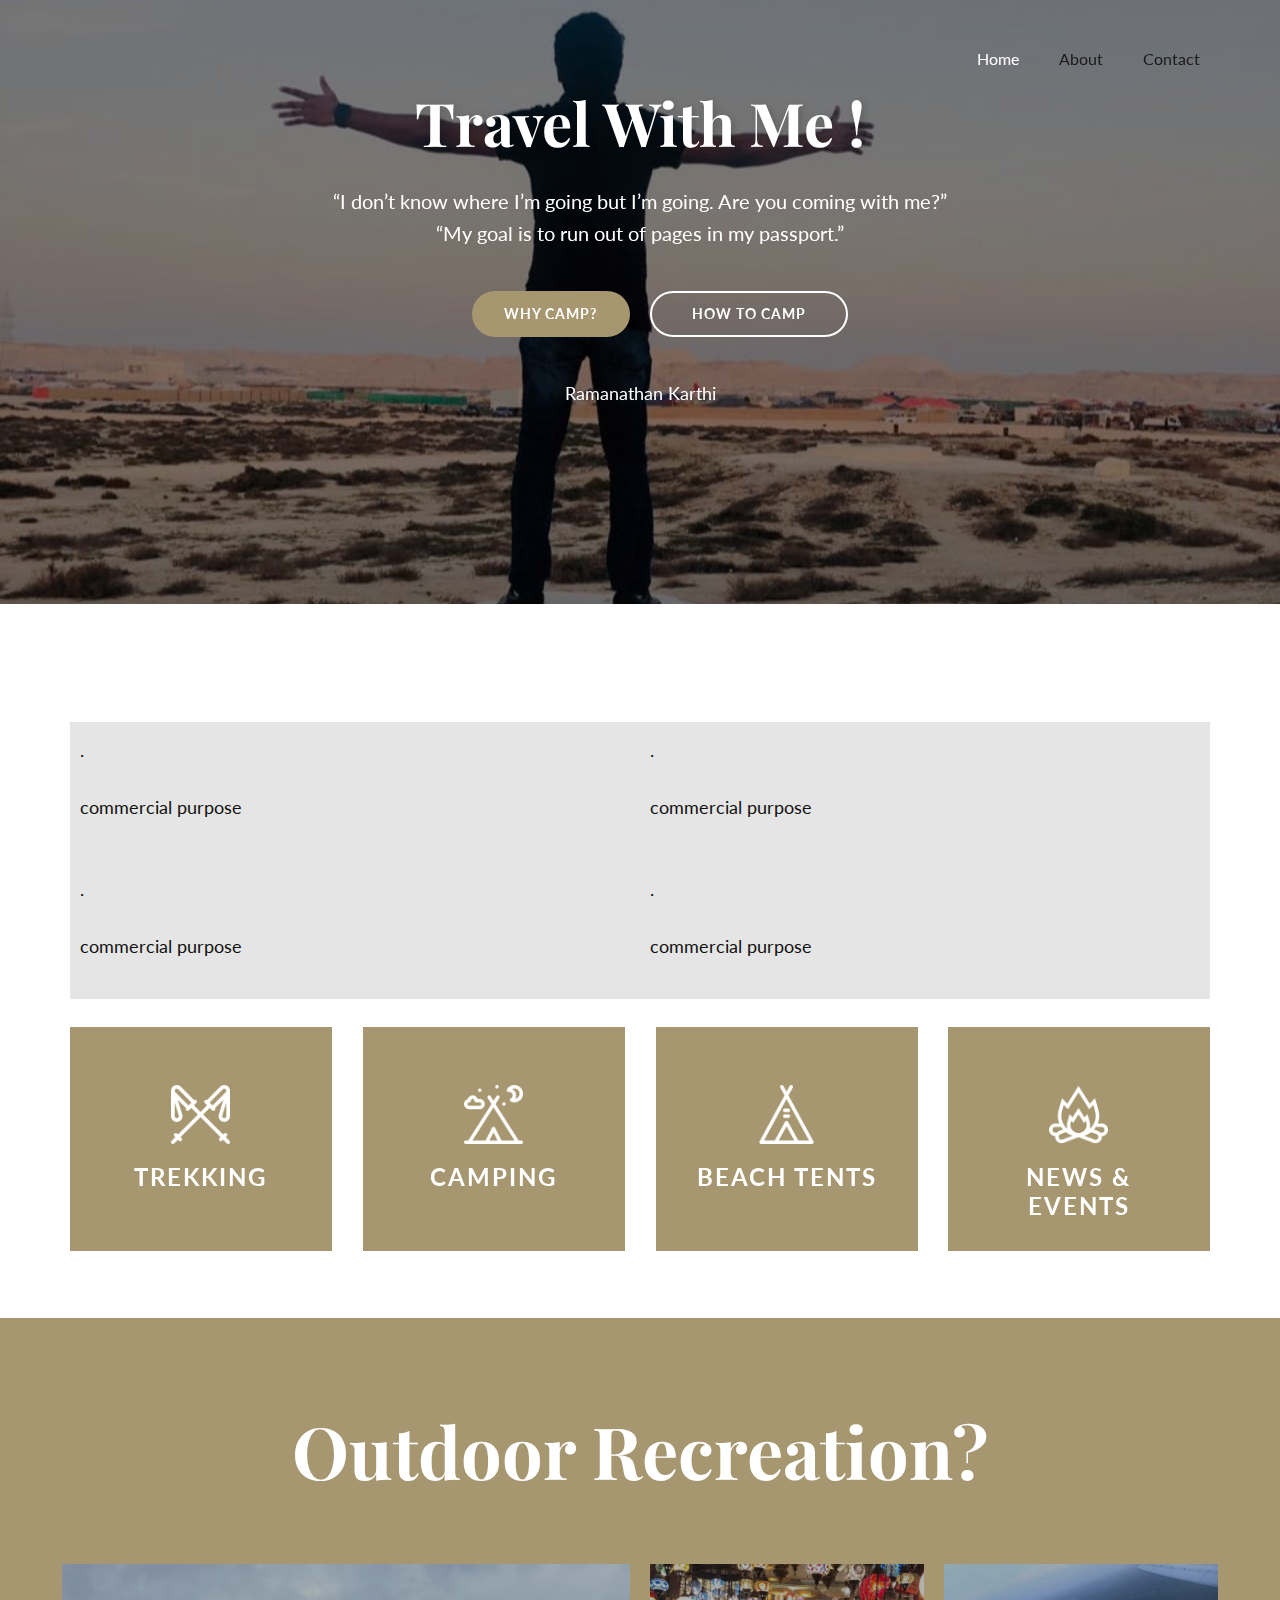
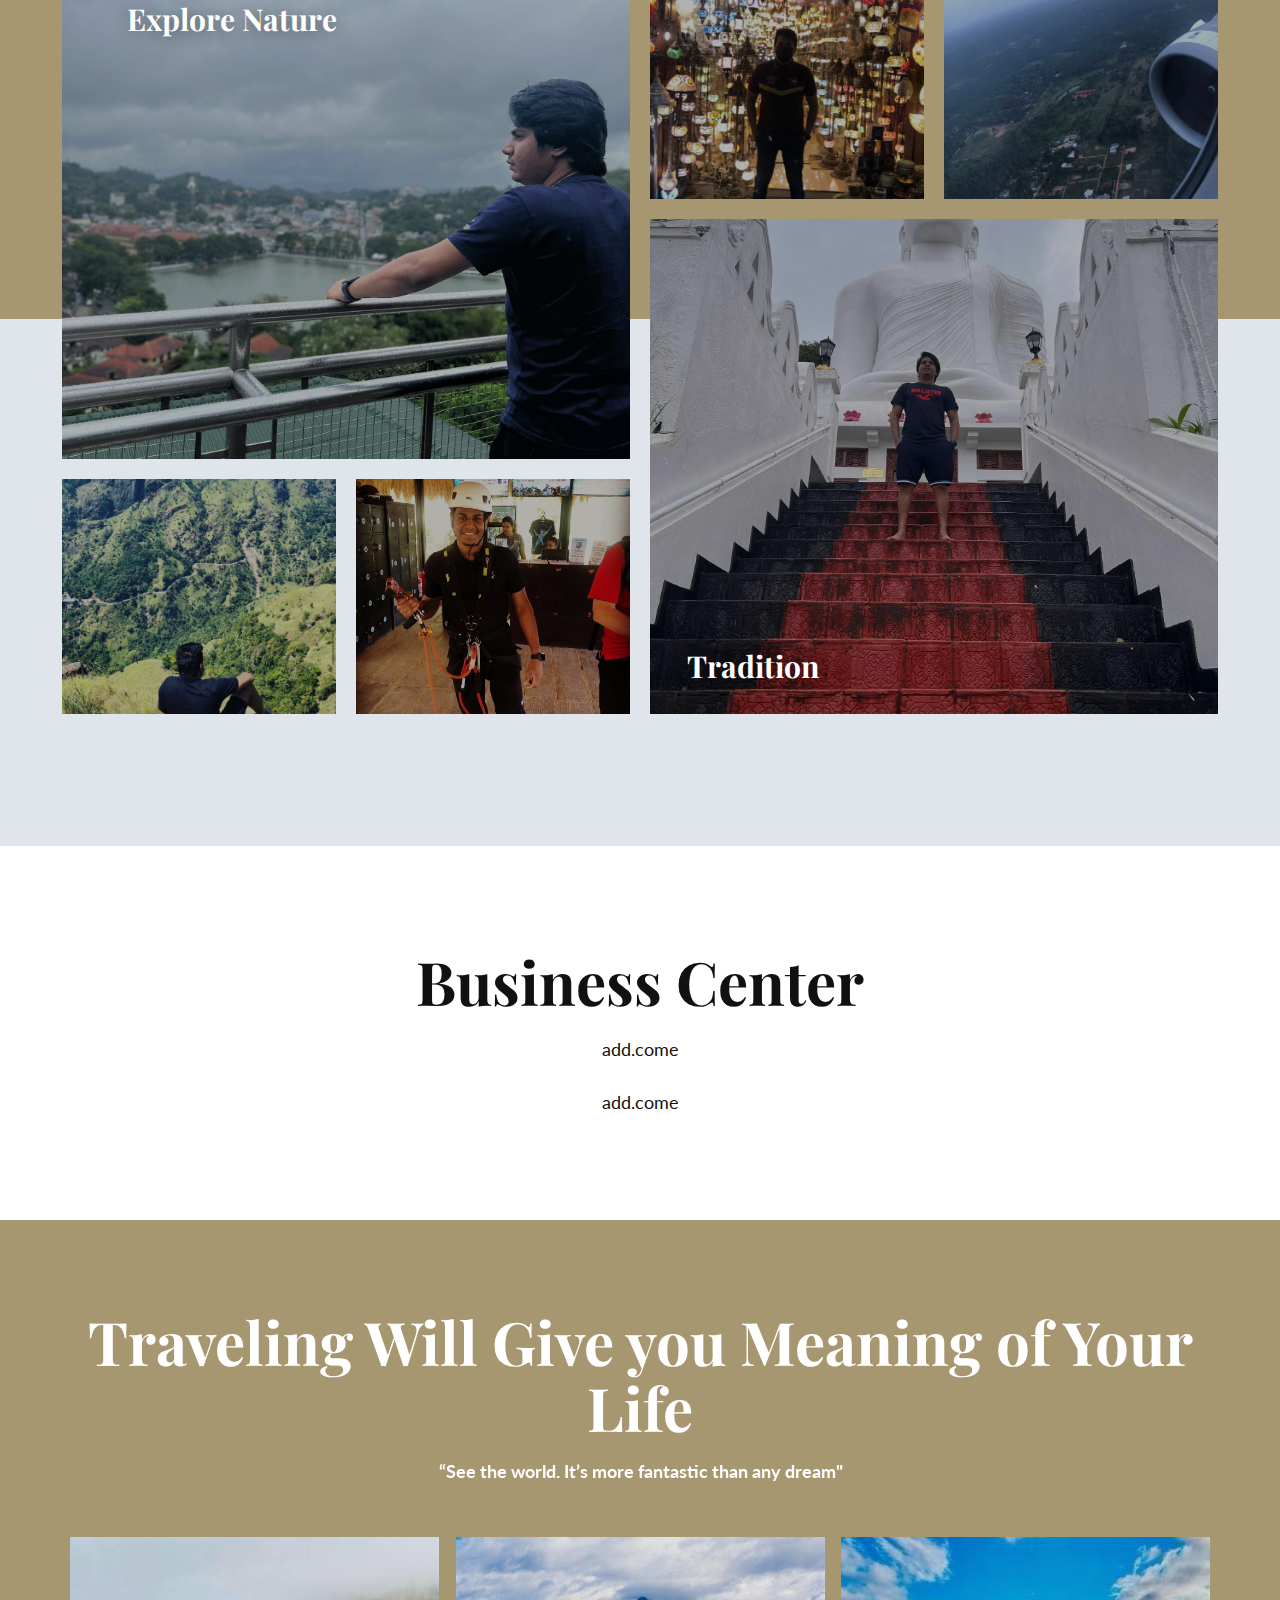
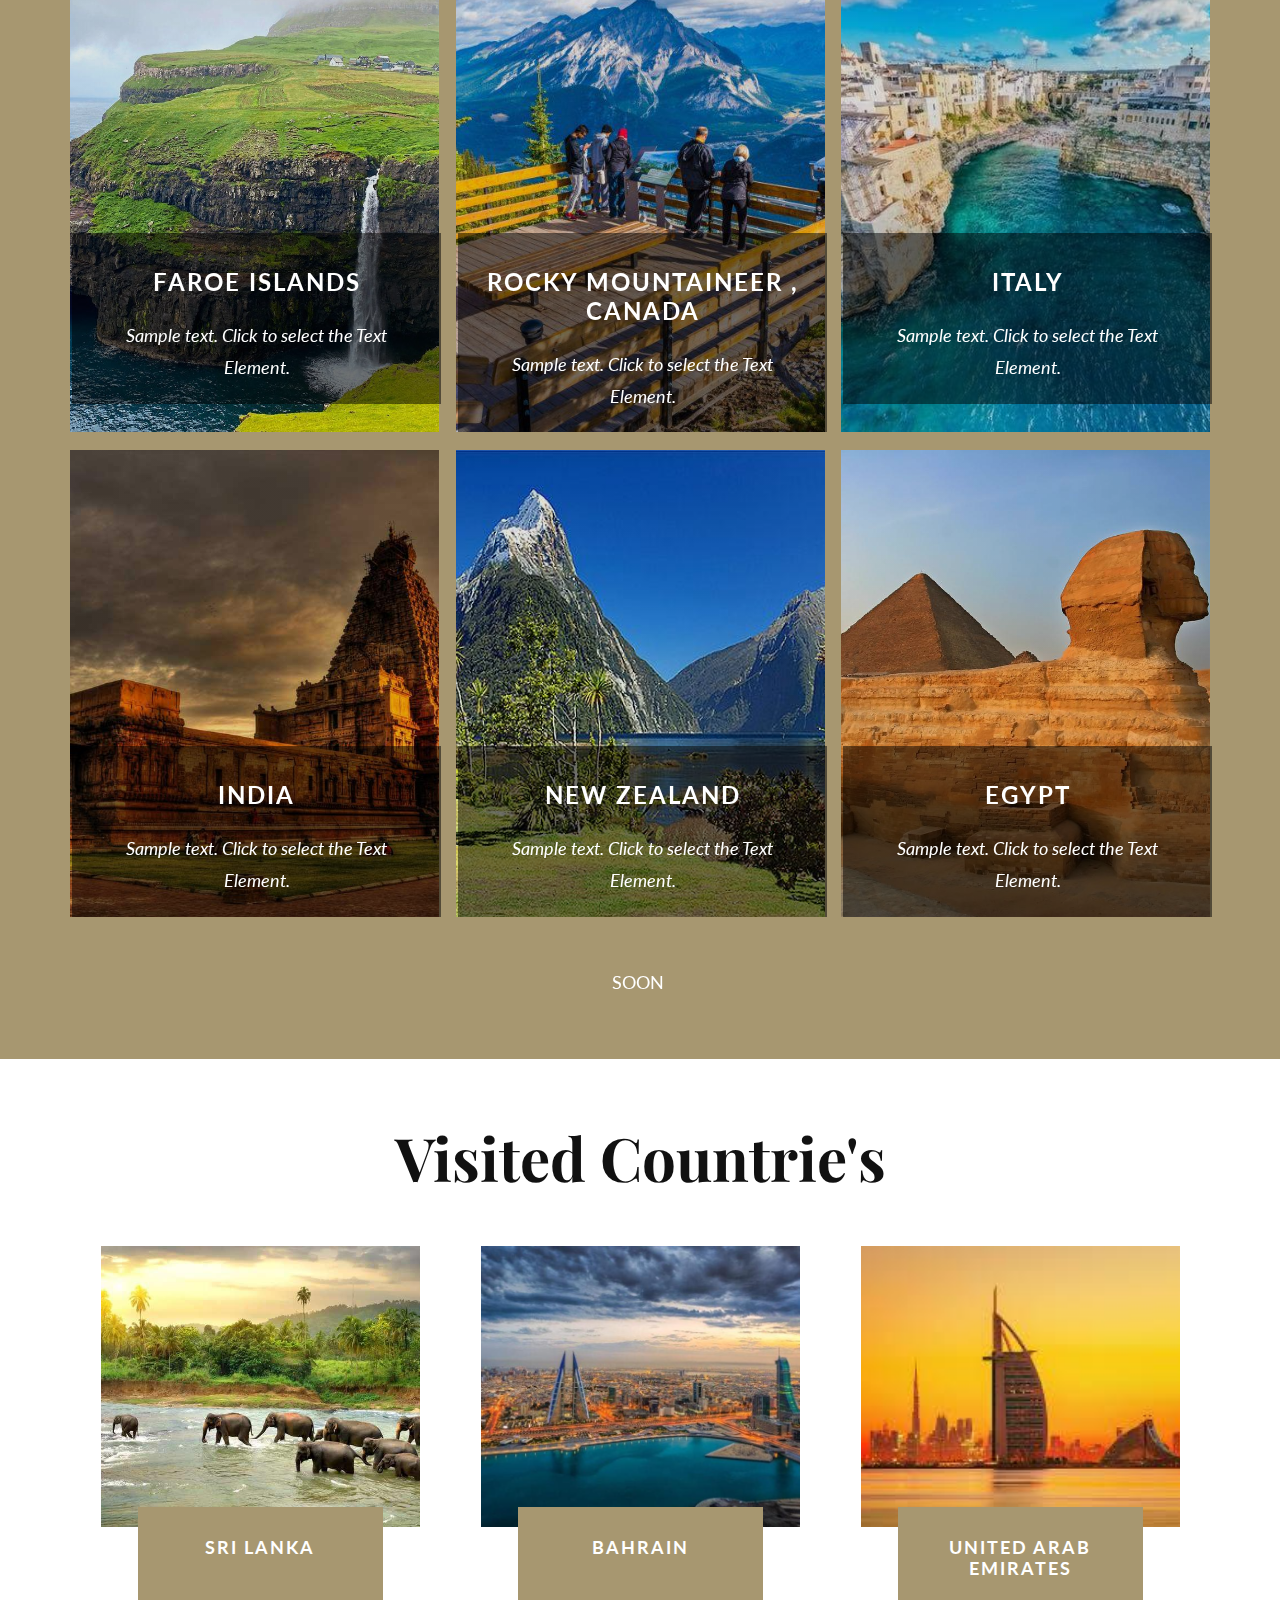
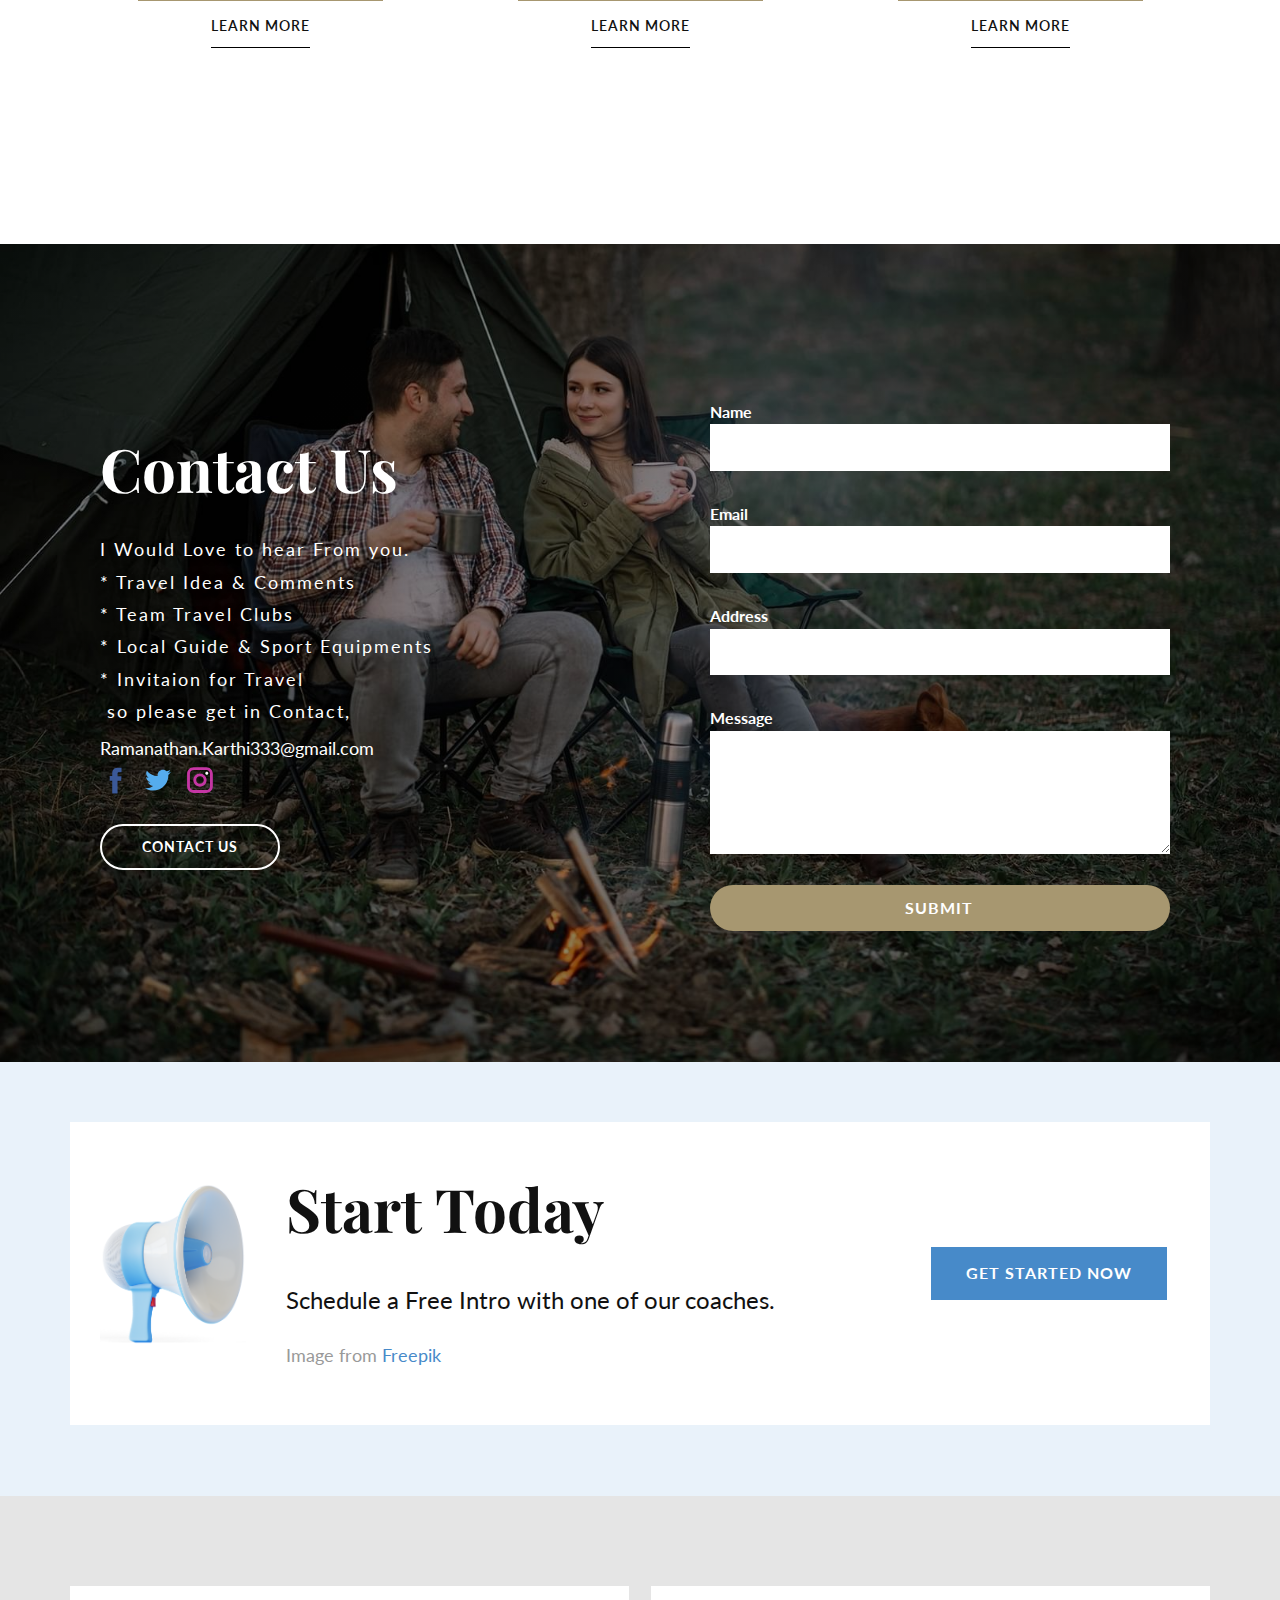
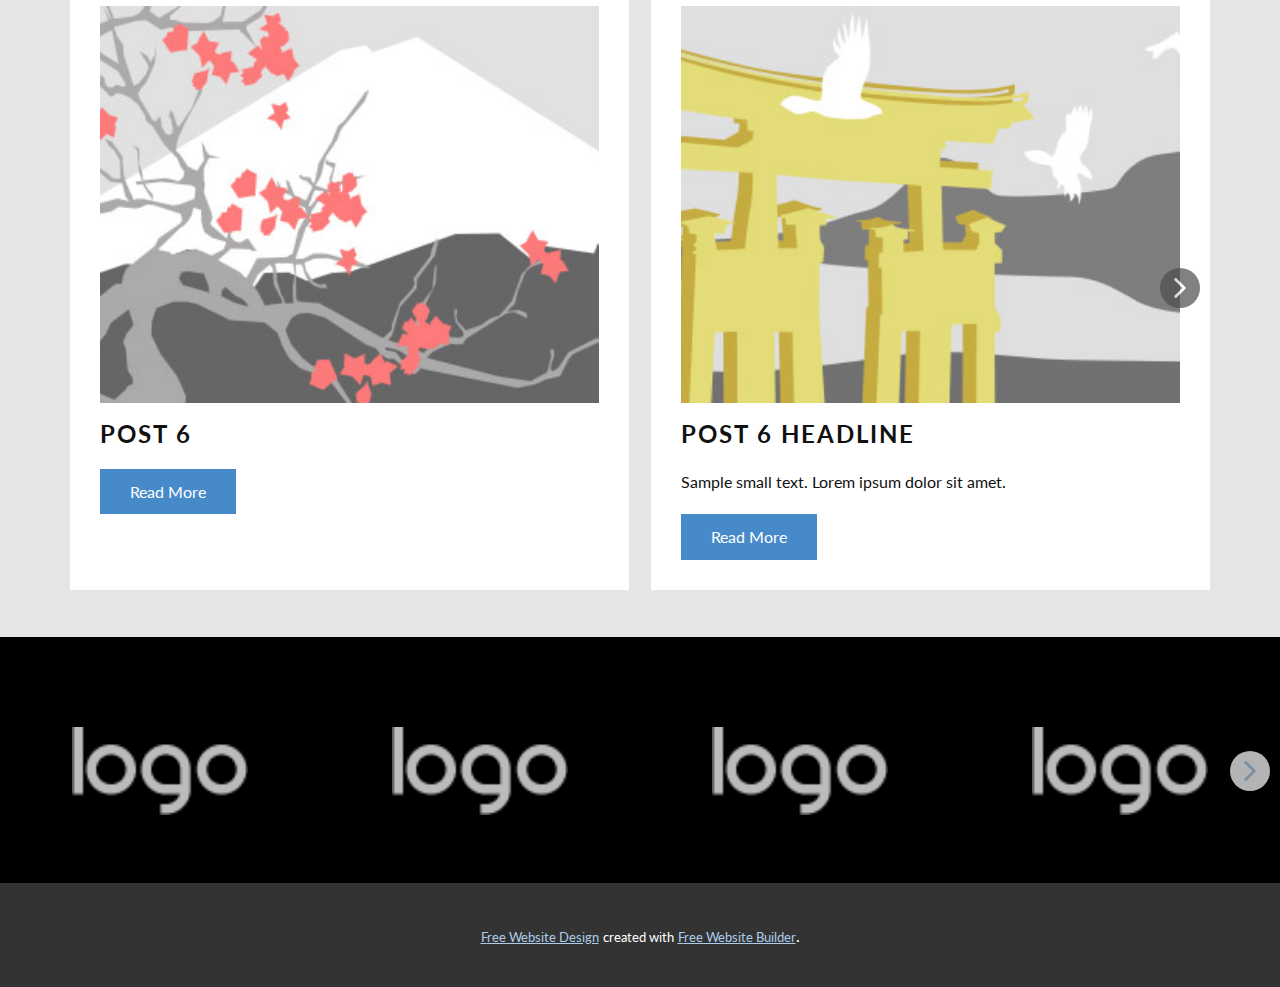
<file: index.html>
<!DOCTYPE html>
<html style="font-size: 16px;" lang="en"><head>
    <meta name="viewport" content="width=device-width, initial-scale=1.0">
    <meta charset="utf-8">
    <meta name="keywords" content="​Where Can I Camp?, ​Outdoor Recreation, ​Find your next getaway, ​Where to go now, Contact Us">
    <meta name="description" content="">
    <title>Home</title>
    <link rel="stylesheet" href="nicepage.css" media="screen">
<link rel="stylesheet" href="Home.css" media="screen">
    <script class="u-script" type="text/javascript" src="jquery.js" defer=""></script>
    <script class="u-script" type="text/javascript" src="nicepage.js" defer=""></script>
    <meta name="generator" content="Nicepage 5.8.2, nicepage.com">
    <meta name="referrer" content="origin">
    <link id="u-theme-google-font" rel="stylesheet" href="https://fonts.googleapis.com/css?family=Playfair+Display:400,400i,500,500i,600,600i,700,700i,800,800i,900,900i|Lato:100,100i,300,300i,400,400i,700,700i,900,900i">
    <link id="u-page-google-font" rel="stylesheet" href="https://fonts.googleapis.com/css?family=Playfair+Display:400,400i,500,500i,600,600i,700,700i,800,800i,900,900i">
    
    
    
    
    
    
    
    
    
    
    
    
    <script type="application/ld+json">{
		"@context": "http://schema.org",
		"@type": "Organization",
		"name": "",
		"sameAs": [
				"https://www.facebook.com/settings?tab=profile&section=username",
				"ramanathan_karthi"
		]
}</script>
    <meta name="theme-color" content="#478ac9">
    <meta property="og:title" content="Home">
    <meta property="og:type" content="website">
  <meta data-intl-tel-input-cdn-path="intlTelInput/"></head>
  <body data-home-page="Home.html" data-home-page-title="Home" class="u-body u-overlap u-xl-mode" data-lang="en"><header class=" u-border-no-bottom u-border-no-left u-border-no-right u-border-no-top u-clearfix u-header u-section-row-container" id="sec-c67f" style="background-image: none"><div class="u-section-rows">
        <div class="u-container-align-center u-section-row" id="sec-1e56">
          <div class="u-clearfix u-sheet u-sheet-1"></div>
          
          
          
          
          
        </div>
        <div class="u-clearfix u-section-row" data-animation-name="" data-animation-duration="0" data-animation-delay="0" data-animation-direction="" id="sec-e9bb">
          <div class="u-clearfix u-sheet u-sheet-2">
            <nav class="u-menu u-menu-hamburger u-offcanvas u-menu-1">
              <div class="menu-collapse" style="font-size: 1rem; letter-spacing: 0px;">
                <a class="u-button-style u-custom-left-right-menu-spacing u-custom-padding-bottom u-custom-text-active-color u-custom-text-hover-color u-custom-top-bottom-menu-spacing u-nav-link u-text-active-palette-1-base u-text-hover-palette-2-base" href="#">
                  <svg class="u-svg-link" viewBox="0 0 24 24"><use xmlns:xlink="http://www.w3.org/1999/xlink" xlink:href="#menu-hamburger"></use></svg>
                  <svg class="u-svg-content" version="1.1" id="menu-hamburger" viewBox="0 0 16 16" x="0px" y="0px" xmlns:xlink="http://www.w3.org/1999/xlink" xmlns="http://www.w3.org/2000/svg"><g><rect y="1" width="16" height="2"></rect><rect y="7" width="16" height="2"></rect><rect y="13" width="16" height="2"></rect>
</g></svg>
                </a>
              </div>
              <div class="u-custom-menu u-nav-container">
                <ul class="u-nav u-spacing-20 u-unstyled u-nav-1"><li class="u-nav-item"><a class="u-button-style u-nav-link u-text-active-white u-text-grey-90 u-text-hover-white" href="Home.html" style="padding: 10px;">Home</a><div class="u-nav-popup"><ul class="u-h-spacing-20 u-nav u-unstyled u-v-spacing-10 u-nav-2"><li class="u-nav-item"><a class="u-button-style u-nav-link u-white" href="mailto:Ramanathan.karthi333@gmail.com">Ram</a>
</li></ul>
</div>
</li><li class="u-nav-item"><a class="u-button-style u-nav-link u-text-active-white u-text-grey-90 u-text-hover-white" href="blog/post.html" style="padding: 10px;">About</a>
</li><li class="u-nav-item"><a class="u-button-style u-nav-link u-text-active-white u-text-grey-90 u-text-hover-white" href="#" style="padding: 10px;">Contact</a>
</li></ul>
              </div>
              <div class="u-custom-menu u-nav-container-collapse">
                <div class="u-black u-container-style u-inner-container-layout u-opacity u-opacity-95 u-sidenav">
                  <div class="u-inner-container-layout u-sidenav-overflow">
                    <div class="u-menu-close"></div>
                    <ul class="u-align-center u-nav u-popupmenu-items u-unstyled u-nav-3"><li class="u-nav-item"><a class="u-button-style u-nav-link" href="Home.html">Home</a><div class="u-nav-popup"><ul class="u-h-spacing-20 u-nav u-unstyled u-v-spacing-10 u-nav-4"><li class="u-nav-item"><a class="u-button-style u-nav-link" href="mailto:Ramanathan.karthi333@gmail.com">Ram</a>
</li></ul>
</div>
</li><li class="u-nav-item"><a class="u-button-style u-nav-link" href="blog/post.html">About</a>
</li><li class="u-nav-item"><a class="u-button-style u-nav-link" href="#">Contact</a>
</li></ul>
                  </div>
                </div>
                <div class="u-black u-menu-overlay u-opacity u-opacity-70"></div>
              </div>
            </nav>
          </div>
          
          
          
          
          
        </div>
      </div></header>
    <section class="skrollable skrollable-between u-align-center u-clearfix u-image u-shading u-section-1" src="" id="carousel_74d8" data-image-width="960" data-image-height="960">
      <div class="u-clearfix u-sheet u-sheet-1">
        <h1 class="u-text u-text-default u-text-1" data-animation-name="customAnimationIn" data-animation-duration="1000">Travel With Me !</h1>
        <p class="u-large-text u-text u-text-variant u-text-2" data-animation-name="customAnimationIn" data-animation-duration="1500" data-animation-delay="250"> “I don’t know where I’m going but I’m going. Are you coming with me?”<br>“My goal is to run out of pages in my passport.”<br>
        </p>
        <div class="u-clearfix u-layout-custom-sm u-layout-custom-xs u-layout-wrap u-layout-wrap-1">
          <div class="u-layout">
            <div class="u-layout-row">
              <div class="u-align-right u-container-style u-layout-cell u-left-cell u-size-30 u-layout-cell-1" data-animation-name="customAnimationIn" data-animation-duration="1500" data-animation-delay="250">
                <div class="u-container-layout u-valign-top u-container-layout-1">
                  <a href="https://nicepage.cc" class="u-border-2 u-border-palette-2-base u-btn u-btn-round u-button-style u-palette-2-base u-radius-50 u-btn-1"> Why Camp?</a>
                </div>
              </div>
              <div class="u-align-left u-container-style u-layout-cell u-right-cell u-size-30 u-layout-cell-2" data-animation-name="customAnimationIn" data-animation-duration="1500" data-animation-delay="250">
                <div class="u-container-layout u-valign-top u-container-layout-2">
                  <a href="https://nicepage.review" class="u-active-white u-border-2 u-border-active-white u-border-hover-white u-border-white u-btn u-btn-round u-button-style u-hover-white u-none u-radius-50 u-text-active-black u-text-hover-black u-btn-2"> How to Camp</a>
                </div>
              </div>
            </div>
          </div>
        </div>
        <p class="u-text u-text-default u-text-3" data-animation-name="customAnimationIn" data-animation-duration="1500" data-animation-delay="500">Ramanathan Karthi</p>
      </div>
    </section>
    <section class="u-clearfix u-section-2" id="sec-976c">
      <div class="u-clearfix u-sheet u-sheet-1">
        <div class="u-expanded-width u-list u-list-1">
          <div class="u-repeater u-repeater-1">
            <div class="u-container-style u-custom-item u-grey-10 u-list-item u-repeater-item">
              <div class="u-container-layout u-similar-container u-container-layout-1">
                <p class="u-align-center u-custom-item u-text u-text-default u-text-1">.</p>
                <p class="u-align-center u-text u-text-default u-text-2"> commercial purpose</p>
              </div>
            </div>
            <div class="u-container-style u-custom-item u-grey-10 u-list-item u-repeater-item">
              <div class="u-container-layout u-similar-container u-container-layout-2">
                <p class="u-align-center u-custom-item u-text u-text-default u-text-3">.</p>
                <p class="u-align-center u-text u-text-default u-text-4"> commercial purpose</p>
              </div>
            </div>
            <div class="u-container-style u-custom-item u-grey-10 u-list-item u-repeater-item">
              <div class="u-container-layout u-similar-container u-container-layout-3">
                <p class="u-align-center u-custom-item u-text u-text-default u-text-5">.</p>
                <p class="u-align-center u-text u-text-default u-text-6"> commercial purpose</p>
              </div>
            </div>
            <div class="u-container-style u-custom-item u-grey-10 u-list-item u-repeater-item">
              <div class="u-container-layout u-similar-container u-container-layout-4">
                <p class="u-align-center u-custom-item u-text u-text-default u-text-7">.</p>
                <p class="u-align-center u-text u-text-default u-text-8"> commercial purpose</p>
              </div>
            </div>
          </div>
        </div>
      </div>
    </section>
    <section class="u-clearfix u-section-3" id="sec-cf32">
      <div class="u-clearfix u-sheet u-sheet-1">
        <div class="u-expanded-width u-list u-list-1">
          <div class="u-repeater u-repeater-1">
            <div class="u-align-center u-container-align-center u-container-style u-list-item u-palette-2-base u-repeater-item u-shape-rectangle u-list-item-1" data-animation-name="customAnimationIn" data-animation-duration="1250" data-animation-delay="500">
              <div class="u-container-layout u-similar-container u-container-layout-1"><span class="u-align-center u-file-icon u-icon u-text-white u-icon-1"><img src="images/2325148-28c38e53.png" alt=""></span>
                <h4 class="u-align-center u-custom-font u-text u-text-font u-text-1">Trekking</h4>
              </div>
            </div>
            <div class="u-align-center u-container-align-center u-container-style u-list-item u-palette-2-base u-repeater-item u-shape-rectangle u-list-item-2" data-animation-name="customAnimationIn" data-animation-duration="1250" data-animation-delay="500">
              <div class="u-container-layout u-similar-container u-container-layout-2"><span class="u-align-center u-file-icon u-icon u-text-white u-icon-2"><img src="images/7401471-4294aa1a.png" alt=""></span>
                <h4 class="u-align-center u-custom-font u-text u-text-font u-text-2">Camping</h4>
              </div>
            </div>
            <div class="u-align-center u-container-align-center u-container-style u-list-item u-palette-2-base u-repeater-item u-shape-rectangle u-list-item-3" data-animation-name="customAnimationIn" data-animation-duration="1250" data-animation-delay="500">
              <div class="u-container-layout u-similar-container u-container-layout-3"><span class="u-align-center u-file-icon u-icon u-text-white u-icon-3"><img src="images/931077-6ca510ad.png" alt=""></span>
                <h4 class="u-align-center u-custom-font u-text u-text-font u-text-3"> Beach Tents</h4>
              </div>
            </div>
            <div class="u-align-center u-container-align-center u-container-style u-list-item u-palette-2-base u-repeater-item u-shape-rectangle u-list-item-4" data-animation-name="customAnimationIn" data-animation-duration="1250" data-animation-delay="500">
              <div class="u-container-layout u-similar-container u-container-layout-4"><span class="u-align-center u-file-icon u-icon u-text-white u-icon-4"><img src="images/2560416-11b1db70.png" alt=""></span>
                <h4 class="u-align-center u-custom-font u-text u-text-font u-text-4"> News &amp; Events</h4>
              </div>
            </div>
          </div>
        </div>
      </div>
    </section>
    <section class="u-align-center u-clearfix u-container-align-center u-palette-5-light-2 u-section-4" id="carousel_eeb5">
      <div class="u-expanded-width u-palette-2-base u-shape u-shape-rectangle u-shape-1"></div>
      <div class="u-align-center u-container-style u-group u-shape-rectangle u-group-1">
        <div class="u-container-layout u-valign-middle">
          <h1 class="u-align-center u-text u-text-body-alt-color u-text-1"> Outdoor Recreation?</h1>
        </div>
      </div>
      <div class="u-clearfix u-gutter-20 u-layout-wrap u-layout-wrap-1">
        <div class="u-layout">
          <div class="u-layout-row">
            <div class="u-size-30 u-size-60-md">
              <div class="u-layout-col">
                <div class="u-size-40">
                  <div class="u-layout-row">
                    <div class="u-container-style u-image u-layout-cell u-shading u-size-60 u-image-1" data-image-width="1536" data-image-height="2048">
                      <div class="u-container-layout u-container-layout-2">
                        <h3 class="u-align-center u-text u-text-default u-text-2" data-animation-name="" data-animation-duration="0" data-animation-delay="0" data-animation-direction=""> Explore Nature</h3>
                      </div>
                    </div>
                  </div>
                </div>
                <div class="u-size-20">
                  <div class="u-layout-row">
                    <div class="u-container-align-center u-container-style u-image u-layout-cell u-shading u-size-30 u-image-2" data-image-width="1284" data-image-height="1586">
                      <div class="u-container-layout u-valign-middle u-container-layout-3"></div>
                    </div>
                    <div class="u-container-style u-image u-layout-cell u-shading u-size-30 u-image-3" data-image-width="983" data-image-height="967">
                      <div class="u-container-layout u-container-layout-4"></div>
                    </div>
                  </div>
                </div>
              </div>
            </div>
            <div class="u-size-30 u-size-60-md">
              <div class="u-layout-col">
                <div class="u-size-20">
                  <div class="u-layout-row">
                    <div class="u-container-style u-image u-layout-cell u-shading u-size-30 u-image-4" data-image-width="642" data-image-height="848">
                      <div class="u-container-layout u-container-layout-5"></div>
                    </div>
                    <div class="u-container-style u-image u-layout-cell u-shading u-size-30 u-image-5" data-image-width="1024" data-image-height="1014">
                      <div class="u-container-layout u-container-layout-6"></div>
                    </div>
                  </div>
                </div>
                <div class="u-size-40">
                  <div class="u-layout-row">
                    <div class="u-container-style u-image u-layout-cell u-shading u-size-60 u-image-6" data-image-width="1536" data-image-height="2048">
                      <div class="u-container-layout u-valign-bottom u-container-layout-7">
                        <h3 class="u-align-center u-text u-text-default u-text-3" data-animation-name="" data-animation-duration="0" data-animation-delay="0" data-animation-direction=""> Tradition</h3>
                      </div>
                    </div>
                  </div>
                </div>
              </div>
            </div>
          </div>
        </div>
      </div>
    </section>
    <section class="u-align-center u-clearfix u-section-5" id="sec-1e19">
      <div class="u-clearfix u-sheet u-valign-middle u-sheet-1">
        <h2 class="u-text u-text-default u-text-1">Business Center</h2>
        <p class="u-text u-text-2">add.come</p>
        <p class="u-text u-text-3">add.come</p>
      </div>
    </section>
    <section class="u-align-center u-clearfix u-palette-2-base u-section-6" id="sec-185a">
      
      
      
      
      
      
      
      
      
      
      
      
      
      
      
      
      
      
      <div class="u-clearfix u-sheet u-sheet-1">
        <h2 class="u-align-center u-text u-text-default u-text-1" data-animation-name="customAnimationIn" data-animation-duration="1500" data-animation-delay="0">Traveling Will Give you Meaning of Your Life</h2>
        <p class="u-align-center u-text u-text-2" data-animation-name="customAnimationIn" data-animation-duration="1500" data-animation-delay="250"><b>“See the world. It’s more fantastic than any dream"</b>
        </p>
        <div class="u-expanded-width u-list u-list-1">
          <div class="u-repeater u-repeater-1">
            <div class="u-align-center u-container-align-center u-container-style u-image u-list-item u-repeater-item u-shading u-shape-rectangle u-image-1" data-animation-name="customAnimationIn" data-animation-duration="1500" data-animation-delay="500" data-image-width="1240" data-image-height="930">
              <div class="u-container-layout u-similar-container u-container-layout-1">
                <div class="u-black u-container-align-center u-container-style u-group u-opacity u-opacity-50 u-group-1">
                  <div class="u-container-layout u-container-layout-2">
                    <h4 class="u-align-center u-text u-text-3" data-animation-name="customAnimationIn" data-animation-duration="1250" data-animation-delay="500"> Faroe Islands</h4>
                    <p class="u-align-center u-text u-text-4" data-animation-name="customAnimationIn" data-animation-duration="1250" data-animation-delay="500">Sample text. Click to select the Text Element.</p>
                  </div>
                </div>
              </div>
            </div>
            <div class="u-align-center u-container-style u-image u-list-item u-repeater-item u-shading u-shape-rectangle u-image-2" data-animation-name="customAnimationIn" data-animation-duration="1500" data-animation-delay="500" data-image-width="800" data-image-height="600">
              <div class="u-container-layout u-similar-container u-container-layout-3">
                <div class="u-black u-container-style u-group u-opacity u-opacity-50 u-group-2">
                  <div class="u-container-layout u-container-layout-4">
                    <h4 class="u-align-center u-text u-text-5" data-animation-name="customAnimationIn" data-animation-duration="1250" data-animation-delay="500"> Rocky Mountaineer , Canada</h4>
                    <p class="u-align-center u-text u-text-6" data-animation-name="customAnimationIn" data-animation-duration="1250" data-animation-delay="500">Sample text. Click to select the Text Element.</p>
                  </div>
                </div>
              </div>
            </div>
            <div class="u-align-center u-container-align-center u-container-style u-image u-list-item u-repeater-item u-shading u-shape-rectangle u-image-3" data-animation-name="customAnimationIn" data-animation-duration="1500" data-animation-delay="500" data-image-width="710" data-image-height="530">
              <div class="u-container-layout u-similar-container u-container-layout-5">
                <div class="u-black u-container-align-center u-container-style u-group u-opacity u-opacity-50 u-group-3">
                  <div class="u-container-layout u-container-layout-6">
                    <h4 class="u-align-center u-text u-text-7" data-animation-name="customAnimationIn" data-animation-duration="1250" data-animation-delay="500"> Italy</h4>
                    <p class="u-align-center u-text u-text-8" data-animation-name="customAnimationIn" data-animation-duration="1250" data-animation-delay="500">Sample text. Click to select the Text Element.</p>
                  </div>
                </div>
              </div>
            </div>
            <div class="u-align-center u-container-align-center u-container-style u-image u-list-item u-repeater-item u-shading u-shape-rectangle u-image-4" data-animation-name="customAnimationIn" data-animation-duration="1500" data-animation-delay="500" data-image-width="1024" data-image-height="689">
              <div class="u-container-layout u-similar-container u-container-layout-7">
                <div class="u-black u-container-style u-group u-opacity u-opacity-50 u-group-4">
                  <div class="u-container-layout u-container-layout-8">
                    <h4 class="u-align-center u-text u-text-9" data-animation-name="customAnimationIn" data-animation-duration="1250" data-animation-delay="500"> India</h4>
                    <p class="u-align-center u-text u-text-10" data-animation-name="customAnimationIn" data-animation-duration="1250" data-animation-delay="500">Sample text. Click to select the Text Element.</p>
                  </div>
                </div>
              </div>
            </div>
            <div class="u-align-center u-container-align-center u-container-style u-image u-list-item u-repeater-item u-shading u-shape-rectangle u-image-5" data-animation-name="customAnimationIn" data-animation-duration="1500" data-animation-delay="500" data-image-width="640" data-image-height="427">
              <div class="u-container-layout u-similar-container u-container-layout-9">
                <div class="u-black u-container-style u-group u-opacity u-opacity-50 u-group-5">
                  <div class="u-container-layout u-container-layout-10">
                    <h4 class="u-align-center u-text u-text-11" data-animation-name="customAnimationIn" data-animation-duration="1250" data-animation-delay="500"> New Zealand</h4>
                    <p class="u-align-center u-text u-text-12" data-animation-name="customAnimationIn" data-animation-duration="1250" data-animation-delay="500">Sample text. Click to select the Text Element.</p>
                  </div>
                </div>
              </div>
            </div>
            <div class="u-align-center u-container-align-center u-container-style u-image u-list-item u-repeater-item u-shading u-shape-rectangle u-image-6" data-animation-name="customAnimationIn" data-animation-duration="1500" data-animation-delay="500" data-image-width="1280" data-image-height="854">
              <div class="u-container-layout u-similar-container u-container-layout-11">
                <div class="u-black u-container-style u-group u-opacity u-opacity-50 u-group-6">
                  <div class="u-container-layout u-container-layout-12">
                    <h4 class="u-align-center u-text u-text-13" data-animation-name="customAnimationIn" data-animation-duration="1250" data-animation-delay="500">Egypt</h4>
                    <p class="u-align-center u-text u-text-14" data-animation-name="customAnimationIn" data-animation-duration="1250" data-animation-delay="500">Sample text. Click to select the Text Element.</p>
                  </div>
                </div>
              </div>
            </div>
          </div>
        </div>
        <p class="u-align-center u-text u-text-default u-text-15" data-animation-name="customAnimationIn" data-animation-duration="1250" data-animation-delay="500">SOON&nbsp;</p>
      </div>
    </section>
    <section class="u-align-center u-clearfix u-container-align-center u-section-7" id="sec-d633">
      <div class="u-clearfix u-sheet u-sheet-1">
        <h2 class="u-align-center u-text u-text-default u-text-1">Visited Countrie's</h2>
        <div class="u-expanded-width u-list u-list-1">
          <div class="u-repeater u-repeater-1">
            <div class="u-align-center u-container-align-center u-container-style u-list-item u-repeater-item">
              <div class="u-container-layout u-similar-container u-container-layout-1">
                <img alt="" class="u-expanded-width u-image u-image-default u-image-1" data-image-width="748" data-image-height="499" src="images/WhatsAppImage2023-04-16at20.59.06.jpg">
                <div class="u-align-center u-container-align-center u-container-style u-group u-palette-2-base u-group-1">
                  <div class="u-container-layout u-container-layout-2">
                    <h4 class="u-align-center u-text u-text-2">Sri Lanka</h4>
                  </div>
                </div>
                <a href="https://nicepage.com/website-mockup" class="u-align-center u-border-1 u-border-active-palette-2-base u-border-black u-border-hover-palette-2-base u-border-no-left u-border-no-right u-border-no-top u-bottom-left-radius-0 u-bottom-right-radius-0 u-btn u-button-style u-none u-radius-0 u-text-body-color u-text-hover-palette-2-base u-top-left-radius-0 u-top-right-radius-0 u-btn-1">learn more</a>
              </div>
            </div>
            <div class="u-align-center u-container-align-center-sm u-container-align-center-xl u-container-align-center-xs u-container-style u-list-item u-repeater-item">
              <div class="u-container-layout u-similar-container u-container-layout-3">
                <img alt="" class="u-expanded-width u-image u-image-default u-image-2" data-image-width="1024" data-image-height="573" src="images/WhatsAppImage2023-04-16at20.59.44.jpg">
                <div class="u-align-center u-container-style u-group u-palette-2-base u-group-2">
                  <div class="u-container-layout u-container-layout-4">
                    <h4 class="u-align-center u-text u-text-3"> Bahrain</h4>
                  </div>
                </div>
                <a href="https://nicepage.com/templates" class="u-align-center u-border-1 u-border-active-palette-2-base u-border-black u-border-hover-palette-2-base u-border-no-left u-border-no-right u-border-no-top u-bottom-left-radius-0 u-bottom-right-radius-0 u-btn u-button-style u-none u-radius-0 u-text-body-color u-text-hover-palette-2-base u-top-left-radius-0 u-top-right-radius-0 u-btn-2">learn more</a>
              </div>
            </div>
            <div class="u-align-center u-container-align-center u-container-style u-list-item u-repeater-item">
              <div class="u-container-layout u-similar-container u-container-layout-5">
                <img alt="" class="u-expanded-width u-image u-image-default u-image-3" data-image-width="275" data-image-height="183" src="images/WhatsAppImage2023-04-16at21.00.58.jpg">
                <div class="u-align-center u-container-align-center u-container-style u-group u-palette-2-base u-group-3">
                  <div class="u-container-layout u-container-layout-6">
                    <h4 class="u-align-center u-text u-text-4"> United Arab Emirates</h4>
                  </div>
                </div>
                <a href="https://nicepage.com/c/contacts-website-templates" class="u-align-center u-border-1 u-border-active-palette-2-base u-border-black u-border-hover-palette-2-base u-border-no-left u-border-no-right u-border-no-top u-bottom-left-radius-0 u-bottom-right-radius-0 u-btn u-button-style u-none u-radius-0 u-text-body-color u-text-hover-palette-2-base u-top-left-radius-0 u-top-right-radius-0 u-btn-3">learn more</a>
              </div>
            </div>
          </div>
        </div>
      </div>
    </section>
    <section class="u-clearfix u-image u-shading u-section-8" id="sec-018f" data-image-width="1620" data-image-height="1080">
      <div class="u-clearfix u-sheet u-valign-middle u-sheet-1">
        <div class="u-clearfix u-expanded-width u-gutter-0 u-layout-wrap u-layout-wrap-1">
          <div class="u-layout">
            <div class="u-layout-row">
              <div class="u-container-style u-layout-cell u-left-cell u-size-30 u-layout-cell-1">
                <div class="u-container-layout u-valign-middle u-container-layout-1">
                  <h2 class="u-text u-text-1">Contact Us</h2>
                  <p class="u-text u-text-body-alt-color u-text-2">I Would Love to hear From you.&nbsp;<br>* Travel Idea &amp; Comments<br>* Team Travel Clubs<br>* Local Guide &amp; Sport Equipments<br>* Invitaion for Travel<br>&nbsp;so please get in Contact,&nbsp;&nbsp;
                  </p>
                  <p class="u-align-left u-text u-text-3">Ramanathan.Karthi333@gmail.com</p>
                  <div class="u-social-icons u-spacing-10 u-social-icons-1">
                    <a class="u-social-url" title="facebook" target="_blank" href="https://www.facebook.com/settings?tab=profile&amp;section=username"><span class="u-icon u-social-facebook u-social-icon u-icon-1"><svg class="u-svg-link" preserveAspectRatio="xMidYMin slice" viewBox="0 0 112 112" style=""><use xmlns:xlink="http://www.w3.org/1999/xlink" xlink:href="#svg-a9da"></use></svg><svg class="u-svg-content" viewBox="0 0 112 112" x="0" y="0" id="svg-a9da"><path fill="currentColor" d="M75.5,28.8H65.4c-1.5,0-4,0.9-4,4.3v9.4h13.9l-1.5,15.8H61.4v45.1H42.8V58.3h-8.8V42.4h8.8V32.2
c0-7.4,3.4-18.8,18.8-18.8h13.8v15.4H75.5z"></path></svg></span>
                    </a>
                    <a class="u-social-url" title="twitter" target="_blank" href="https://twitter.com/name"><span class="u-icon u-social-icon u-social-twitter u-icon-2"><svg class="u-svg-link" preserveAspectRatio="xMidYMin slice" viewBox="0 0 112 112" style=""><use xmlns:xlink="http://www.w3.org/1999/xlink" xlink:href="#svg-6da2"></use></svg><svg class="u-svg-content" viewBox="0 0 112 112" x="0" y="0" id="svg-6da2"><path fill="currentColor" d="M92.2,38.2c0,0.8,0,1.6,0,2.3c0,24.3-18.6,52.4-52.6,52.4c-10.6,0.1-20.2-2.9-28.5-8.2
	c1.4,0.2,2.9,0.2,4.4,0.2c8.7,0,16.7-2.9,23-7.9c-8.1-0.2-14.9-5.5-17.3-12.8c1.1,0.2,2.4,0.2,3.4,0.2c1.6,0,3.3-0.2,4.8-0.7
	c-8.4-1.6-14.9-9.2-14.9-18c0-0.2,0-0.2,0-0.2c2.5,1.4,5.4,2.2,8.4,2.3c-5-3.3-8.3-8.9-8.3-15.4c0-3.4,1-6.5,2.5-9.2
	c9.1,11.1,22.7,18.5,38,19.2c-0.2-1.4-0.4-2.8-0.4-4.3c0.1-10,8.3-18.2,18.5-18.2c5.4,0,10.1,2.2,13.5,5.7c4.3-0.8,8.1-2.3,11.7-4.5
	c-1.4,4.3-4.3,7.9-8.1,10.1c3.7-0.4,7.3-1.4,10.6-2.9C98.9,32.3,95.7,35.5,92.2,38.2z"></path></svg></span>
                    </a>
                    <a class="u-social-url" title="instagram" target="_blank" href="ramanathan_karthi"><span class="u-icon u-social-icon u-social-instagram u-icon-3"><svg class="u-svg-link" preserveAspectRatio="xMidYMin slice" viewBox="0 0 112 112" style=""><use xmlns:xlink="http://www.w3.org/1999/xlink" xlink:href="#svg-63c4"></use></svg><svg class="u-svg-content" viewBox="0 0 112 112" x="0" y="0" id="svg-63c4"><path fill="currentColor" d="M55.9,32.9c-12.8,0-23.2,10.4-23.2,23.2s10.4,23.2,23.2,23.2s23.2-10.4,23.2-23.2S68.7,32.9,55.9,32.9z
	 M55.9,69.4c-7.4,0-13.3-6-13.3-13.3c-0.1-7.4,6-13.3,13.3-13.3s13.3,6,13.3,13.3C69.3,63.5,63.3,69.4,55.9,69.4z"></path><path fill="#FFFFFF" d="M79.7,26.8c-3,0-5.4,2.5-5.4,5.4s2.5,5.4,5.4,5.4c3,0,5.4-2.5,5.4-5.4S82.7,26.8,79.7,26.8z"></path><path fill="currentColor" d="M78.2,11H33.5C21,11,10.8,21.3,10.8,33.7v44.7c0,12.6,10.2,22.8,22.7,22.8h44.7c12.6,0,22.7-10.2,22.7-22.7
	V33.7C100.8,21.1,90.6,11,78.2,11z M91,78.4c0,7.1-5.8,12.8-12.8,12.8H33.5c-7.1,0-12.8-5.8-12.8-12.8V33.7
	c0-7.1,5.8-12.8,12.8-12.8h44.7c7.1,0,12.8,5.8,12.8,12.8V78.4z"></path></svg></span>
                    </a>
                  </div>
                  <a href="https://nicepage.com/k/projects-website-templates" class="u-active-white u-border-2 u-border-active-white u-border-hover-white u-border-white u-btn u-btn-round u-button-style u-hover-white u-none u-radius-50 u-text-active-black u-text-hover-black u-btn-1">Contact Us</a>
                </div>
              </div>
              <div class="u-container-style u-layout-cell u-right-cell u-size-30 u-layout-cell-2">
                <div class="u-container-layout u-valign-bottom u-container-layout-2">
                  <div class="u-form u-form-1">
                    <form action="https://forms.nicepagesrv.com/v2/form/process" class="u-clearfix u-form-spacing-30 u-form-vertical u-inner-form" style="padding: 10px" source="email" name="form">
                      <div class="u-form-group u-form-name">
                        <label for="name-319a" class="u-label u-text-body-alt-color u-label-1">Name</label>
                        <input type="text" placeholder="sd" id="name-319a" name="name" class="u-border-no-left u-border-no-right u-border-no-top u-border-white u-input u-input-rectangle" required="">
                      </div>
                      <div class="u-form-email u-form-group">
                        <label for="email-319a" class="u-label u-text-body-alt-color u-label-2">Email</label>
                        <input type="email" placeholder="Enter a valid email address" id="email-319a" name="email" class="u-border-no-left u-border-no-right u-border-no-top u-border-white u-input u-input-rectangle" required="" autofocus="autofocus">
                      </div>
                      <div class="u-form-address u-form-group u-form-group-3">
                        <label for="address-452f" class="u-label u-text-body-alt-color u-label-3">Address</label>
                        <input type="text" placeholder="Enter your address" id="address-452f" name="address" class="u-border-no-left u-border-no-right u-border-no-top u-border-white u-input u-input-rectangle" required="">
                      </div>
                      <div class="u-form-group u-form-message">
                        <label for="message-319a" class="u-label u-text-body-alt-color u-label-4">Message</label>
                        <textarea placeholder="Enter your message" rows="4" cols="50" id="message-319a" name="message" class="u-border-no-left u-border-no-right u-border-no-top u-border-white u-input u-input-rectangle" required=""></textarea>
                      </div>
                      <div class="u-align-left u-form-group u-form-submit">
                        <a href="#" class="u-active-white u-border-none u-btn u-btn-round u-btn-submit u-button-style u-hover-white u-palette-2-base u-radius-50 u-btn-2">Submit</a>
                        <input type="submit" value="submit" class="u-form-control-hidden">
                      </div>
                      <div class="u-form-send-message u-form-send-success"> Thank you! Your message has been sent. </div>
                      <div class="u-form-send-error u-form-send-message"> Unable to send your message. Please fix errors then try again. </div>
                      <input type="hidden" value="" name="recaptchaResponse">
                      <input type="hidden" name="formServices" value="98d40b9bced1c80edf172877a76656c7">
                    </form>
                  </div>
                </div>
              </div>
            </div>
          </div>
        </div>
      </div>
    </section>
    <section class="u-clearfix u-palette-1-light-3 u-section-9" id="carousel_4d0c">
      <div class="u-clearfix u-sheet u-sheet-1">
        <div class="u-clearfix u-expanded-width u-layout-wrap u-layout-wrap-1">
          <div class="u-layout">
            <div class="u-layout-row">
              <div class="u-container-align-center-sm u-container-align-center-xs u-container-style u-layout-cell u-size-40-lg u-size-43-xl u-size-60-md u-size-60-sm u-size-60-xs u-white u-layout-cell-1">
                <div class="u-container-layout u-valign-middle-xl u-container-layout-1">
                  <img class="u-image u-image-contain u-image-default u-image-1" src="images/28788633_02june22_megaphone_icon_02.png" alt="" data-image-width="1300" data-image-height="1454">
                  <h2 class="u-align-center-sm u-align-center-xs u-text u-text-1">Start Today</h2>
                  <p class="u-align-center-sm u-align-center-xs u-large-text u-text u-text-variant u-text-2"> Schedule a Free Intro with one of our coaches.</p>
                  <p class="u-align-center-sm u-align-center-xs u-text u-text-grey-40 u-text-3">Image from <a href="https://freepik.com" class="u-active-none u-border-none u-btn u-button-link u-button-style u-hover-none u-none u-text-palette-1-base u-btn-1">Freepik</a>
                  </p>
                </div>
              </div>
              <div class="u-align-center u-container-style u-layout-cell u-size-17-xl u-size-20-lg u-size-60-md u-size-60-sm u-size-60-xs u-white u-layout-cell-2">
                <div class="u-container-layout u-valign-middle u-container-layout-2">
                  <a href="https://nicepage.site" class="u-active-black u-border-none u-btn u-button-style u-hover-black u-palette-1-base u-btn-2">Get Started Now</a>
                </div>
              </div>
            </div>
          </div>
        </div>
      </div>
    </section>
    <section class="u-align-left u-clearfix u-grey-10 u-section-10" id="sec-5e81">
      <div class="u-clearfix u-sheet u-sheet-1"><!--blog--><!--blog_options_json--><!--{"type":"Recent","source":"","tags":"","count":""}--><!--/blog_options_json-->
        <div class="u-blog u-expanded-width u-layout-horizontal u-blog-1">
          <div class="u-repeater u-repeater-1"><!--blog_post-->
            <div class="u-align-left u-blog-post u-container-style u-repeater-item u-white u-repeater-item-1">
              <div class="u-container-layout u-similar-container u-valign-top u-container-layout-1">
                <a class="u-post-header-link" href="blog/post-6.html"><!--blog_post_image-->
                  <img alt="" class="u-blog-control u-expanded-width u-image u-image-default u-image-1" src="images/0fd3416c.jpeg"><!--/blog_post_image-->
                </a><!--blog_post_header-->
                <h4 class="u-blog-control u-text u-text-1">
                  <a class="u-post-header-link" href="blog/post-6.html">Post 6</a>
                </h4><!--/blog_post_header--><!--blog_post_content-->
                <!--/blog_post_content--><!--blog_post_readmore-->
                <a href="blog/post-6.html" class="u-blog-control u-btn u-button-style u-btn-1"><!--blog_post_readmore_content--><!--options_json--><!--{"content":"","defaultValue":"Read More"}--><!--/options_json-->Read More<!--/blog_post_readmore_content--></a><!--/blog_post_readmore-->
              </div>
            </div><div class="u-align-left u-blog-post u-container-style u-repeater-item u-white u-repeater-item-2">
              <div class="u-container-layout u-similar-container u-valign-top u-container-layout-2">
                <a class="u-post-header-link" href="blog/post-5.html"><!--blog_post_image-->
                  <img alt="" class="u-blog-control u-expanded-width u-image u-image-default u-image-2" src="images/8ad73f3c.jpeg"><!--/blog_post_image-->
                </a><!--blog_post_header-->
                <h4 class="u-blog-control u-text u-text-3">
                  <a class="u-post-header-link" href="blog/post-5.html">Post 6 Headline</a>
                </h4><!--/blog_post_header--><!--blog_post_content-->
                <div class="u-blog-control u-post-content u-text u-text-4 fr-view">Sample small text. Lorem ipsum dolor sit amet.</div><!--/blog_post_content--><!--blog_post_readmore-->
                <a href="blog/post-5.html" class="u-blog-control u-btn u-button-style u-btn-2"><!--blog_post_readmore_content--><!--options_json--><!--{"content":"","defaultValue":"Read More"}--><!--/options_json-->Read More<!--/blog_post_readmore_content--></a><!--/blog_post_readmore-->
              </div>
            </div><div class="u-align-left u-blog-post u-container-style u-repeater-item u-white u-repeater-item-3">
              <div class="u-container-layout u-similar-container u-valign-top u-container-layout-3">
                <a class="u-post-header-link" href="blog/post-4.html"><!--blog_post_image-->
                  <img alt="" class="u-blog-control u-expanded-width u-image u-image-default u-image-3" src="images/68f64b9d.jpeg"><!--/blog_post_image-->
                </a><!--blog_post_header-->
                <h4 class="u-blog-control u-text u-text-5">
                  <a class="u-post-header-link" href="blog/post-4.html">Post 5 Headline</a>
                </h4><!--/blog_post_header--><!--blog_post_content-->
                <div class="u-blog-control u-post-content u-text u-text-6 fr-view">Sample small text. Lorem ipsum dolor sit amet.</div><!--/blog_post_content--><!--blog_post_readmore-->
                <a href="blog/post-4.html" class="u-blog-control u-btn u-button-style u-btn-3"><!--blog_post_readmore_content--><!--options_json--><!--{"content":"","defaultValue":"Read More"}--><!--/options_json-->Read More<!--/blog_post_readmore_content--></a><!--/blog_post_readmore-->
              </div>
            </div><div class="u-align-left u-blog-post u-container-style u-repeater-item u-white u-repeater-item-4">
              <div class="u-container-layout u-similar-container u-valign-top u-container-layout-4">
                <a class="u-post-header-link" href="blog/post-3.html"><!--blog_post_image-->
                  <img alt="" class="u-blog-control u-expanded-width u-image u-image-default u-image-4" src="images/0fd3416c.jpeg"><!--/blog_post_image-->
                </a><!--blog_post_header-->
                <h4 class="u-blog-control u-text u-text-7">
                  <a class="u-post-header-link" href="blog/post-3.html">Post 4 Headline</a>
                </h4><!--/blog_post_header--><!--blog_post_content-->
                <div class="u-blog-control u-post-content u-text u-text-8 fr-view">Sample small text. Lorem ipsum dolor sit amet.</div><!--/blog_post_content--><!--blog_post_readmore-->
                <a href="blog/post-3.html" class="u-blog-control u-btn u-button-style u-btn-4"><!--blog_post_readmore_content--><!--options_json--><!--{"content":"","defaultValue":"Read More"}--><!--/options_json-->Read More<!--/blog_post_readmore_content--></a><!--/blog_post_readmore-->
              </div>
            </div><div class="u-align-left u-blog-post u-container-style u-repeater-item u-white u-repeater-item-5">
              <div class="u-container-layout u-similar-container u-valign-top u-container-layout-5">
                <a class="u-post-header-link" href="blog/post-2.html"><!--blog_post_image-->
                  <img alt="" class="u-blog-control u-expanded-width u-image u-image-default u-image-5" src="images/8ad73f3c.jpeg"><!--/blog_post_image-->
                </a><!--blog_post_header-->
                <h4 class="u-blog-control u-text u-text-9">
                  <a class="u-post-header-link" href="blog/post-2.html">Post 3 Headline</a>
                </h4><!--/blog_post_header--><!--blog_post_content-->
                <div class="u-blog-control u-post-content u-text u-text-10 fr-view">Sample small text. Lorem ipsum dolor sit amet.</div><!--/blog_post_content--><!--blog_post_readmore-->
                <a href="blog/post-2.html" class="u-blog-control u-btn u-button-style u-btn-5"><!--blog_post_readmore_content--><!--options_json--><!--{"content":"","defaultValue":"Read More"}--><!--/options_json-->Read More<!--/blog_post_readmore_content--></a><!--/blog_post_readmore-->
              </div>
            </div><div class="u-align-left u-blog-post u-container-style u-repeater-item u-white u-repeater-item-6">
              <div class="u-container-layout u-similar-container u-valign-top u-container-layout-6">
                <a class="u-post-header-link" href="blog/post-1.html"><!--blog_post_image-->
                  <img alt="" class="u-blog-control u-expanded-width u-image u-image-default u-image-6" src="images/68f64b9d.jpeg"><!--/blog_post_image-->
                </a><!--blog_post_header-->
                <h4 class="u-blog-control u-text u-text-11">
                  <a class="u-post-header-link" href="blog/post-1.html">Post 2 Headline</a>
                </h4><!--/blog_post_header--><!--blog_post_content-->
                <div class="u-blog-control u-post-content u-text u-text-12 fr-view">Sample small text. Lorem ipsum dolor sit amet.</div><!--/blog_post_content--><!--blog_post_readmore-->
                <a href="blog/post-1.html" class="u-blog-control u-btn u-button-style u-btn-6"><!--blog_post_readmore_content--><!--options_json--><!--{"content":"","defaultValue":"Read More"}--><!--/options_json-->Read More<!--/blog_post_readmore_content--></a><!--/blog_post_readmore-->
              </div>
            </div><!--/blog_post--><!--blog_post-->
            <!--/blog_post--><!--blog_post-->
            <!--/blog_post--><!--blog_post-->
            <!--/blog_post--><!--blog_post-->
            <!--/blog_post--><!--blog_post-->
            <!--/blog_post-->
          </div>
          <a class="u-absolute-vcenter u-gallery-nav u-gallery-nav-prev u-grey-70 u-icon-circle u-opacity u-opacity-70 u-spacing-10 u-text-white u-gallery-nav-1" href="#" role="button">
            <span aria-hidden="true">
              <svg viewBox="0 0 451.847 451.847"><path d="M97.141,225.92c0-8.095,3.091-16.192,9.259-22.366L300.689,9.27c12.359-12.359,32.397-12.359,44.751,0
c12.354,12.354,12.354,32.388,0,44.748L173.525,225.92l171.903,171.909c12.354,12.354,12.354,32.391,0,44.744
c-12.354,12.365-32.386,12.365-44.745,0l-194.29-194.281C100.226,242.115,97.141,234.018,97.141,225.92z"></path></svg>
            </span>
            <span class="sr-only">
              <svg viewBox="0 0 451.847 451.847"><path d="M97.141,225.92c0-8.095,3.091-16.192,9.259-22.366L300.689,9.27c12.359-12.359,32.397-12.359,44.751,0
c12.354,12.354,12.354,32.388,0,44.748L173.525,225.92l171.903,171.909c12.354,12.354,12.354,32.391,0,44.744
c-12.354,12.365-32.386,12.365-44.745,0l-194.29-194.281C100.226,242.115,97.141,234.018,97.141,225.92z"></path></svg>
            </span>
          </a>
          <a class="u-absolute-vcenter u-gallery-nav u-gallery-nav-next u-grey-70 u-icon-circle u-opacity u-opacity-70 u-spacing-10 u-text-white u-gallery-nav-2" href="#" role="button">
            <span aria-hidden="true">
              <svg viewBox="0 0 451.846 451.847"><path d="M345.441,248.292L151.154,442.573c-12.359,12.365-32.397,12.365-44.75,0c-12.354-12.354-12.354-32.391,0-44.744
L278.318,225.92L106.409,54.017c-12.354-12.359-12.354-32.394,0-44.748c12.354-12.359,32.391-12.359,44.75,0l194.287,194.284
c6.177,6.18,9.262,14.271,9.262,22.366C354.708,234.018,351.617,242.115,345.441,248.292z"></path></svg>
            </span>
            <span class="sr-only">
              <svg viewBox="0 0 451.846 451.847"><path d="M345.441,248.292L151.154,442.573c-12.359,12.365-32.397,12.365-44.75,0c-12.354-12.354-12.354-32.391,0-44.744
L278.318,225.92L106.409,54.017c-12.354-12.359-12.354-32.394,0-44.748c12.354-12.359,32.391-12.359,44.75,0l194.287,194.284
c6.177,6.18,9.262,14.271,9.262,22.366C354.708,234.018,351.617,242.115,345.441,248.292z"></path></svg>
            </span>
          </a>
        </div><!--/blog-->
      </div>
    </section>
    <section class="u-align-center u-black u-clearfix u-section-11" id="carousel_fafd">
      <div class="u-expanded-width u-layout-horizontal u-list u-list-1">
        <div class="u-repeater u-repeater-1">
          <div class="u-container-align-center u-container-style u-list-item u-repeater-item">
            <div class="u-container-layout u-similar-container u-valign-bottom u-container-layout-1">
              <img alt="" class="u-image u-image-contain u-image-default u-image-1" data-image-width="80" data-image-height="40" src="images/default-logo.png">
            </div>
          </div>
          <div class="u-container-align-center u-container-style u-list-item u-repeater-item">
            <div class="u-container-layout u-similar-container u-valign-bottom u-container-layout-2">
              <img alt="" class="u-image u-image-contain u-image-default u-image-2" data-image-width="80" data-image-height="40" src="images/default-logo.png">
            </div>
          </div>
          <div class="u-container-align-center u-container-style u-list-item u-repeater-item">
            <div class="u-container-layout u-similar-container u-valign-bottom u-container-layout-3">
              <img alt="" class="u-image u-image-contain u-image-default u-image-3" data-image-width="80" data-image-height="40" src="images/default-logo.png">
            </div>
          </div>
          <div class="u-container-align-center u-container-style u-list-item u-repeater-item">
            <div class="u-container-layout u-similar-container u-valign-bottom u-container-layout-4">
              <img alt="" class="u-image u-image-contain u-image-default u-image-4" data-image-width="80" data-image-height="40" src="images/default-logo.png">
            </div>
          </div>
          <div class="u-container-align-center u-container-style u-list-item u-repeater-item">
            <div class="u-container-layout u-similar-container u-valign-bottom u-container-layout-5">
              <img alt="" class="u-image u-image-contain u-image-default u-image-5" data-image-width="300" data-image-height="54" src="images/sony-logo.svg">
            </div>
          </div>
          <div class="u-container-align-center u-container-style u-list-item u-repeater-item">
            <div class="u-container-layout u-similar-container u-valign-bottom u-container-layout-6">
              <img alt="" class="u-image u-image-contain u-image-default u-image-6" data-image-width="300" data-image-height="65" src="images/crocs-wordmark.svg">
            </div>
          </div>
          <div class="u-container-align-center u-container-style u-list-item u-repeater-item">
            <div class="u-container-layout u-similar-container u-valign-bottom u-container-layout-7">
              <img alt="" class="u-image u-image-contain u-image-default u-image-7" data-image-width="300" data-image-height="90" src="images/logo-amazon.svg">
            </div>
          </div>
          <div class="u-container-align-center u-container-style u-list-item u-repeater-item">
            <div class="u-container-layout u-similar-container u-valign-bottom u-container-layout-8">
              <img alt="" class="u-image u-image-contain u-image-default u-image-8" data-image-width="300" data-image-height="87" src="images/asos-1.svg">
            </div>
          </div>
          <div class="u-container-align-center u-container-style u-list-item u-repeater-item">
            <div class="u-container-layout u-similar-container u-valign-bottom u-container-layout-9">
              <img alt="" class="u-image u-image-contain u-image-default u-image-9" data-image-width="300" data-image-height="89" src="images/bergners-1.svg">
            </div>
          </div>
          <div class="u-container-align-center u-container-style u-list-item u-repeater-item">
            <div class="u-container-layout u-similar-container u-valign-bottom u-container-layout-10">
              <img alt="" class="u-image u-image-contain u-image-default u-image-10" data-image-width="300" data-image-height="115" src="images/ffff.svg">
            </div>
          </div>
          <div class="u-container-align-center u-container-style u-list-item u-repeater-item">
            <div class="u-container-layout u-similar-container u-valign-bottom u-container-layout-11">
              <img alt="" class="u-image u-image-contain u-image-default u-image-11" data-image-width="300" data-image-height="61" src="images/medium-wordmark.svg">
            </div>
          </div>
          <div class="u-container-align-center u-container-style u-list-item u-repeater-item">
            <div class="u-container-layout u-similar-container u-valign-bottom u-container-layout-12">
              <img alt="" class="u-image u-image-contain u-image-default u-image-12" data-image-width="300" data-image-height="61" src="images/t.svg">
            </div>
          </div>
        </div>
        <a class="u-absolute-vcenter u-gallery-nav u-gallery-nav-prev u-hidden u-icon-circle u-opacity u-opacity-70 u-spacing-10 u-white u-gallery-nav-1" href="#" role="button">
          <span aria-hidden="true">
            <svg viewBox="0 0 451.847 451.847"><path d="M97.141,225.92c0-8.095,3.091-16.192,9.259-22.366L300.689,9.27c12.359-12.359,32.397-12.359,44.751,0
c12.354,12.354,12.354,32.388,0,44.748L173.525,225.92l171.903,171.909c12.354,12.354,12.354,32.391,0,44.744
c-12.354,12.365-32.386,12.365-44.745,0l-194.29-194.281C100.226,242.115,97.141,234.018,97.141,225.92z"></path></svg>
          </span>
          <span class="sr-only">
            <svg viewBox="0 0 451.847 451.847"><path d="M97.141,225.92c0-8.095,3.091-16.192,9.259-22.366L300.689,9.27c12.359-12.359,32.397-12.359,44.751,0
c12.354,12.354,12.354,32.388,0,44.748L173.525,225.92l171.903,171.909c12.354,12.354,12.354,32.391,0,44.744
c-12.354,12.365-32.386,12.365-44.745,0l-194.29-194.281C100.226,242.115,97.141,234.018,97.141,225.92z"></path></svg>
          </span>
        </a>
        <a class="u-absolute-vcenter u-gallery-nav u-gallery-nav-next u-hidden u-icon-circle u-opacity u-opacity-70 u-spacing-10 u-white u-gallery-nav-2" href="#" role="button">
          <span aria-hidden="true">
            <svg viewBox="0 0 451.846 451.847"><path d="M345.441,248.292L151.154,442.573c-12.359,12.365-32.397,12.365-44.75,0c-12.354-12.354-12.354-32.391,0-44.744
L278.318,225.92L106.409,54.017c-12.354-12.359-12.354-32.394,0-44.748c12.354-12.359,32.391-12.359,44.75,0l194.287,194.284
c6.177,6.18,9.262,14.271,9.262,22.366C354.708,234.018,351.617,242.115,345.441,248.292z"></path></svg>
          </span>
          <span class="sr-only">
            <svg viewBox="0 0 451.846 451.847"><path d="M345.441,248.292L151.154,442.573c-12.359,12.365-32.397,12.365-44.75,0c-12.354-12.354-12.354-32.391,0-44.744
L278.318,225.92L106.409,54.017c-12.354-12.359-12.354-32.394,0-44.748c12.354-12.359,32.391-12.359,44.75,0l194.287,194.284
c6.177,6.18,9.262,14.271,9.262,22.366C354.708,234.018,351.617,242.115,345.441,248.292z"></path></svg>
          </span>
        </a>
      </div>
    </section>
    
    
    
    <section class="u-backlink u-clearfix u-grey-80">
      <a class="u-link" href="https://nicepage.com/website-design" target="_blank">
        <span>Free Website Design</span>
      </a>
      <p class="u-text">
        <span>created with</span>
      </p>
      <a class="u-link" href="https://nicepage.com/website-builder" target="_blank">
        <span>Free Website Builder</span>
      </a>. 
    </section>
  
</body></html>
</file>
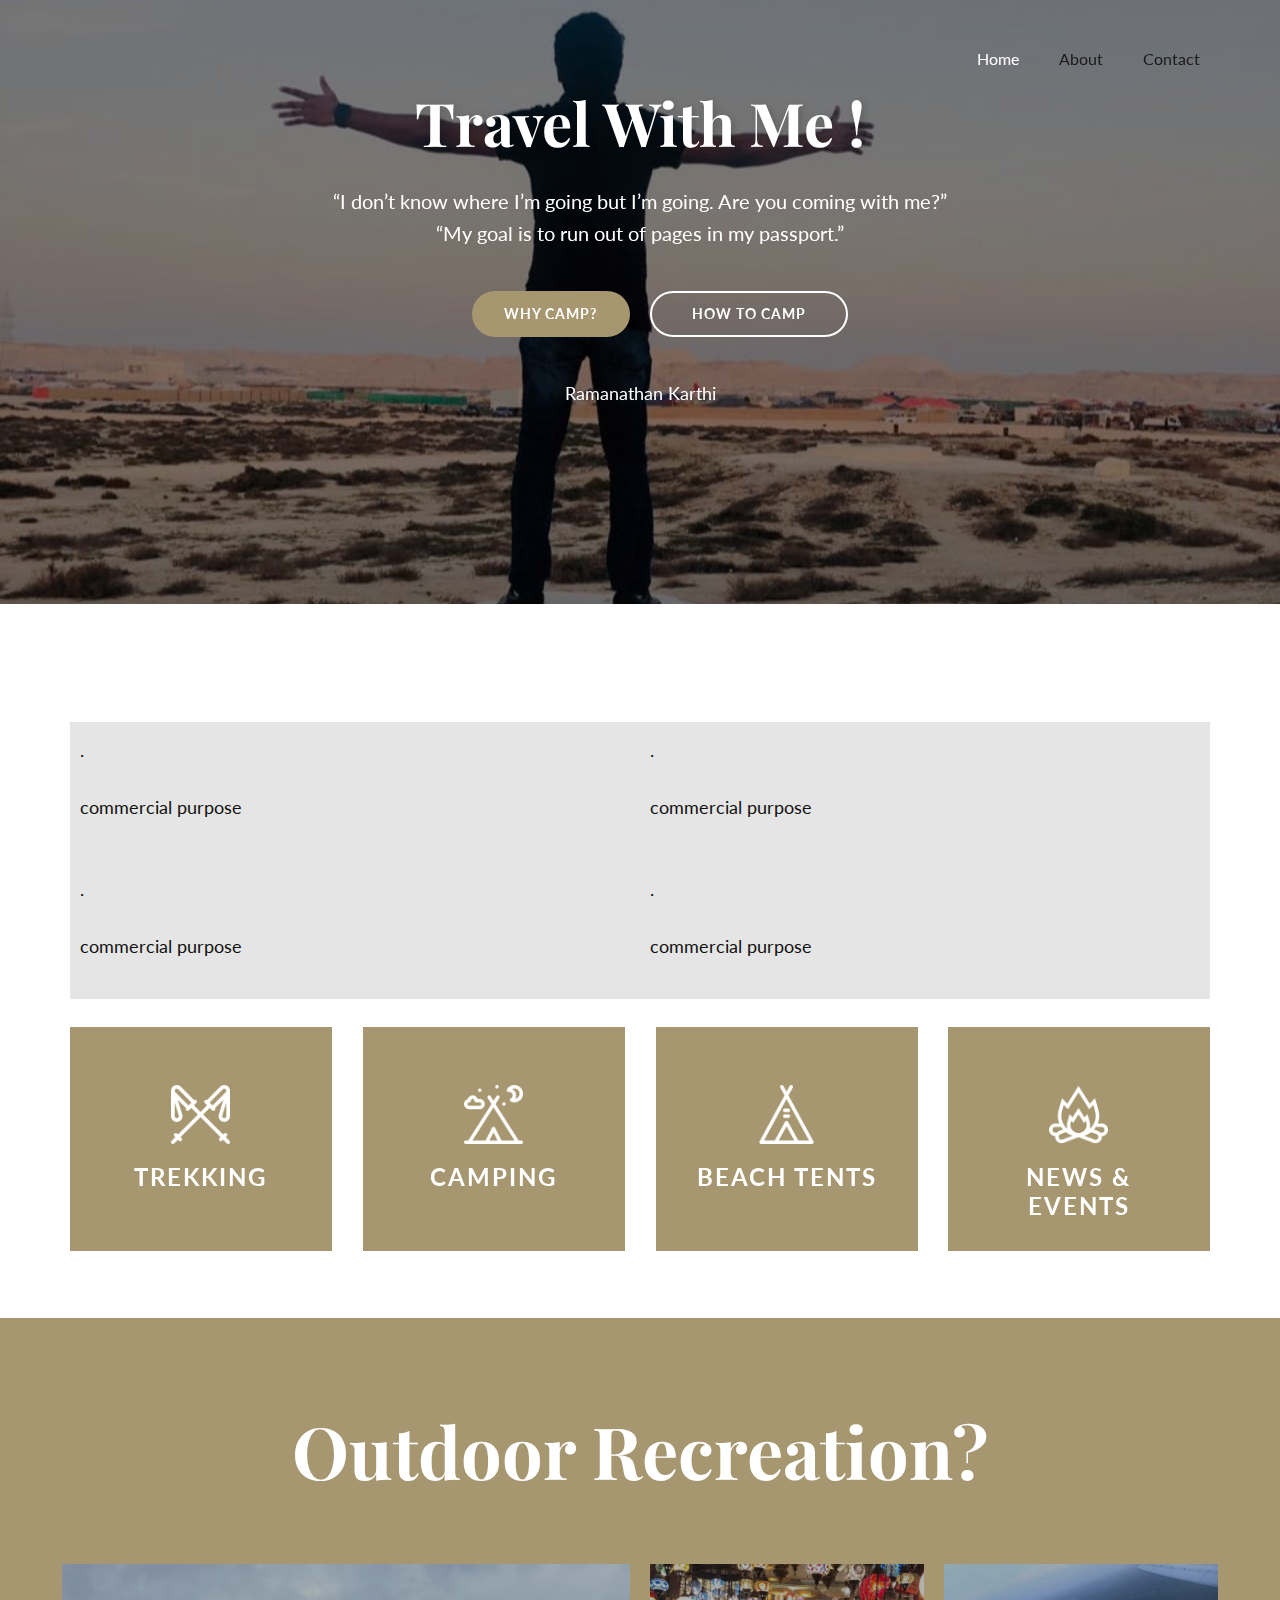
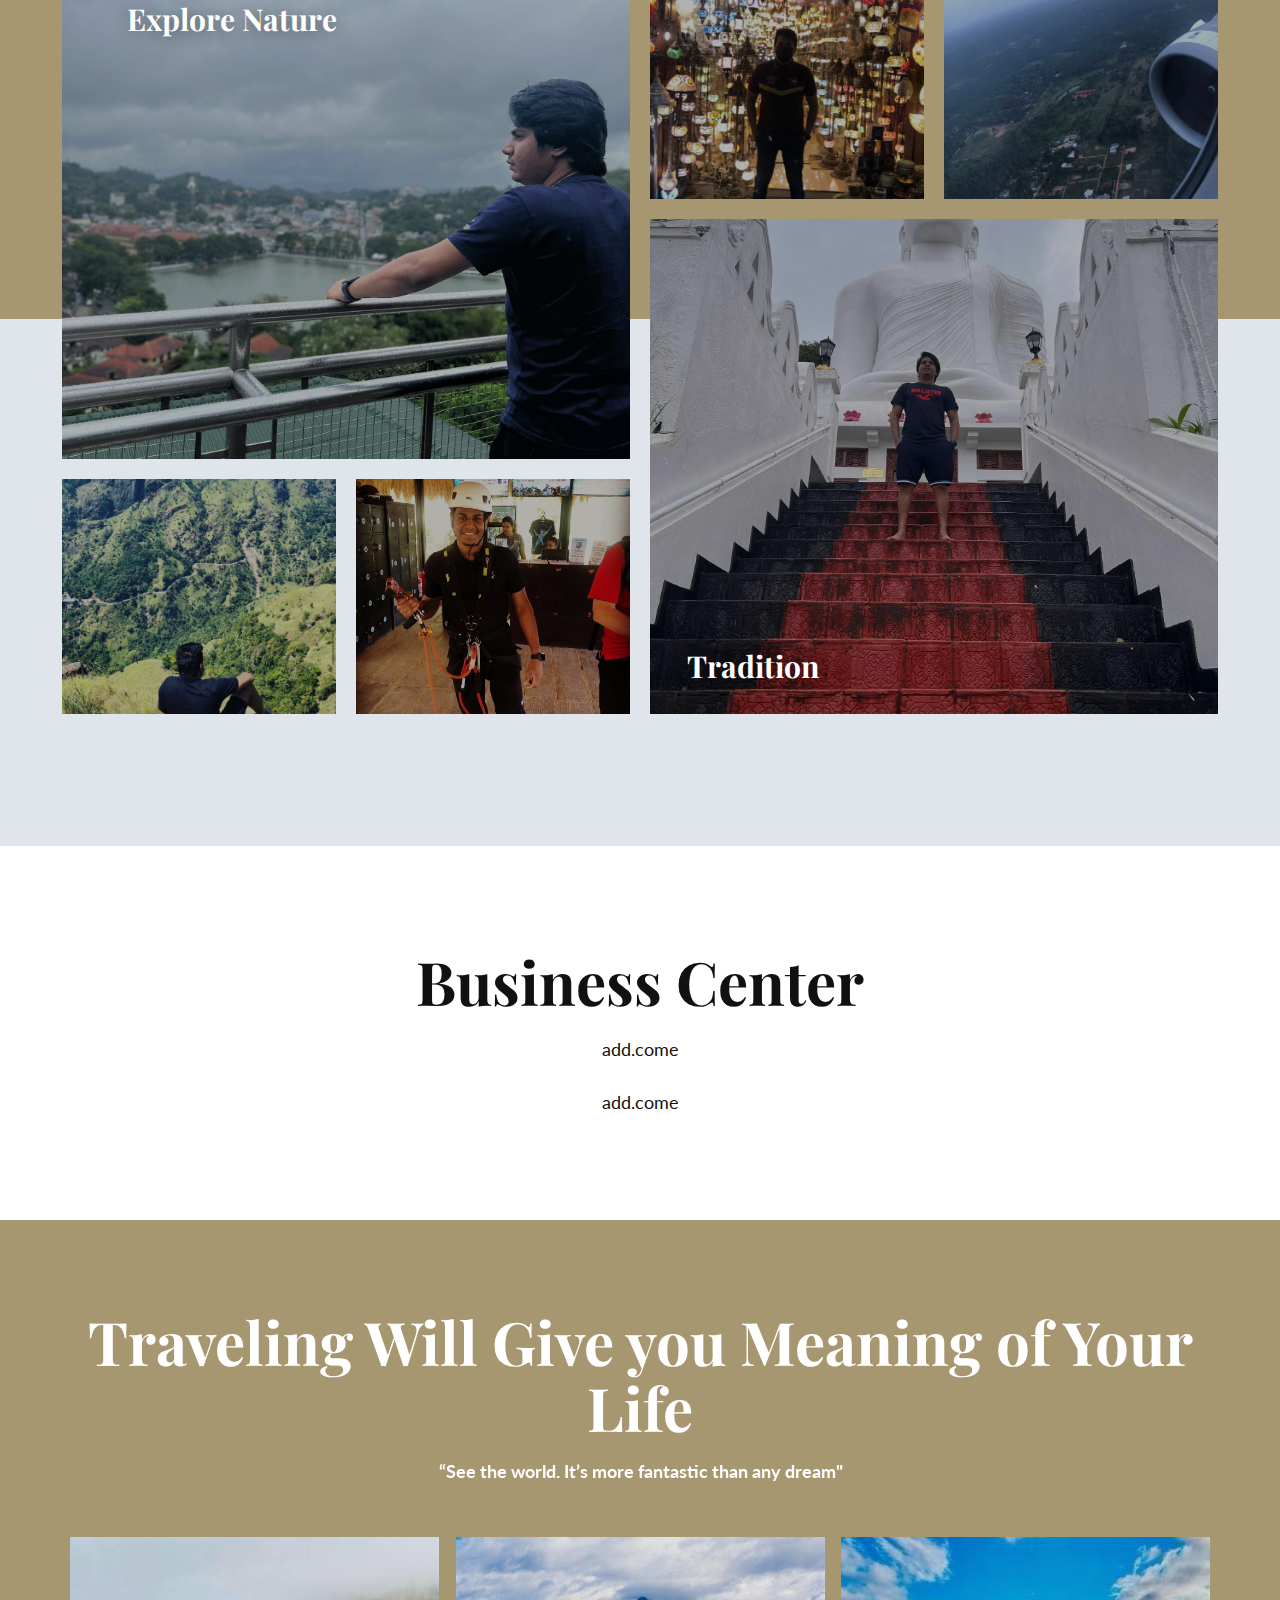
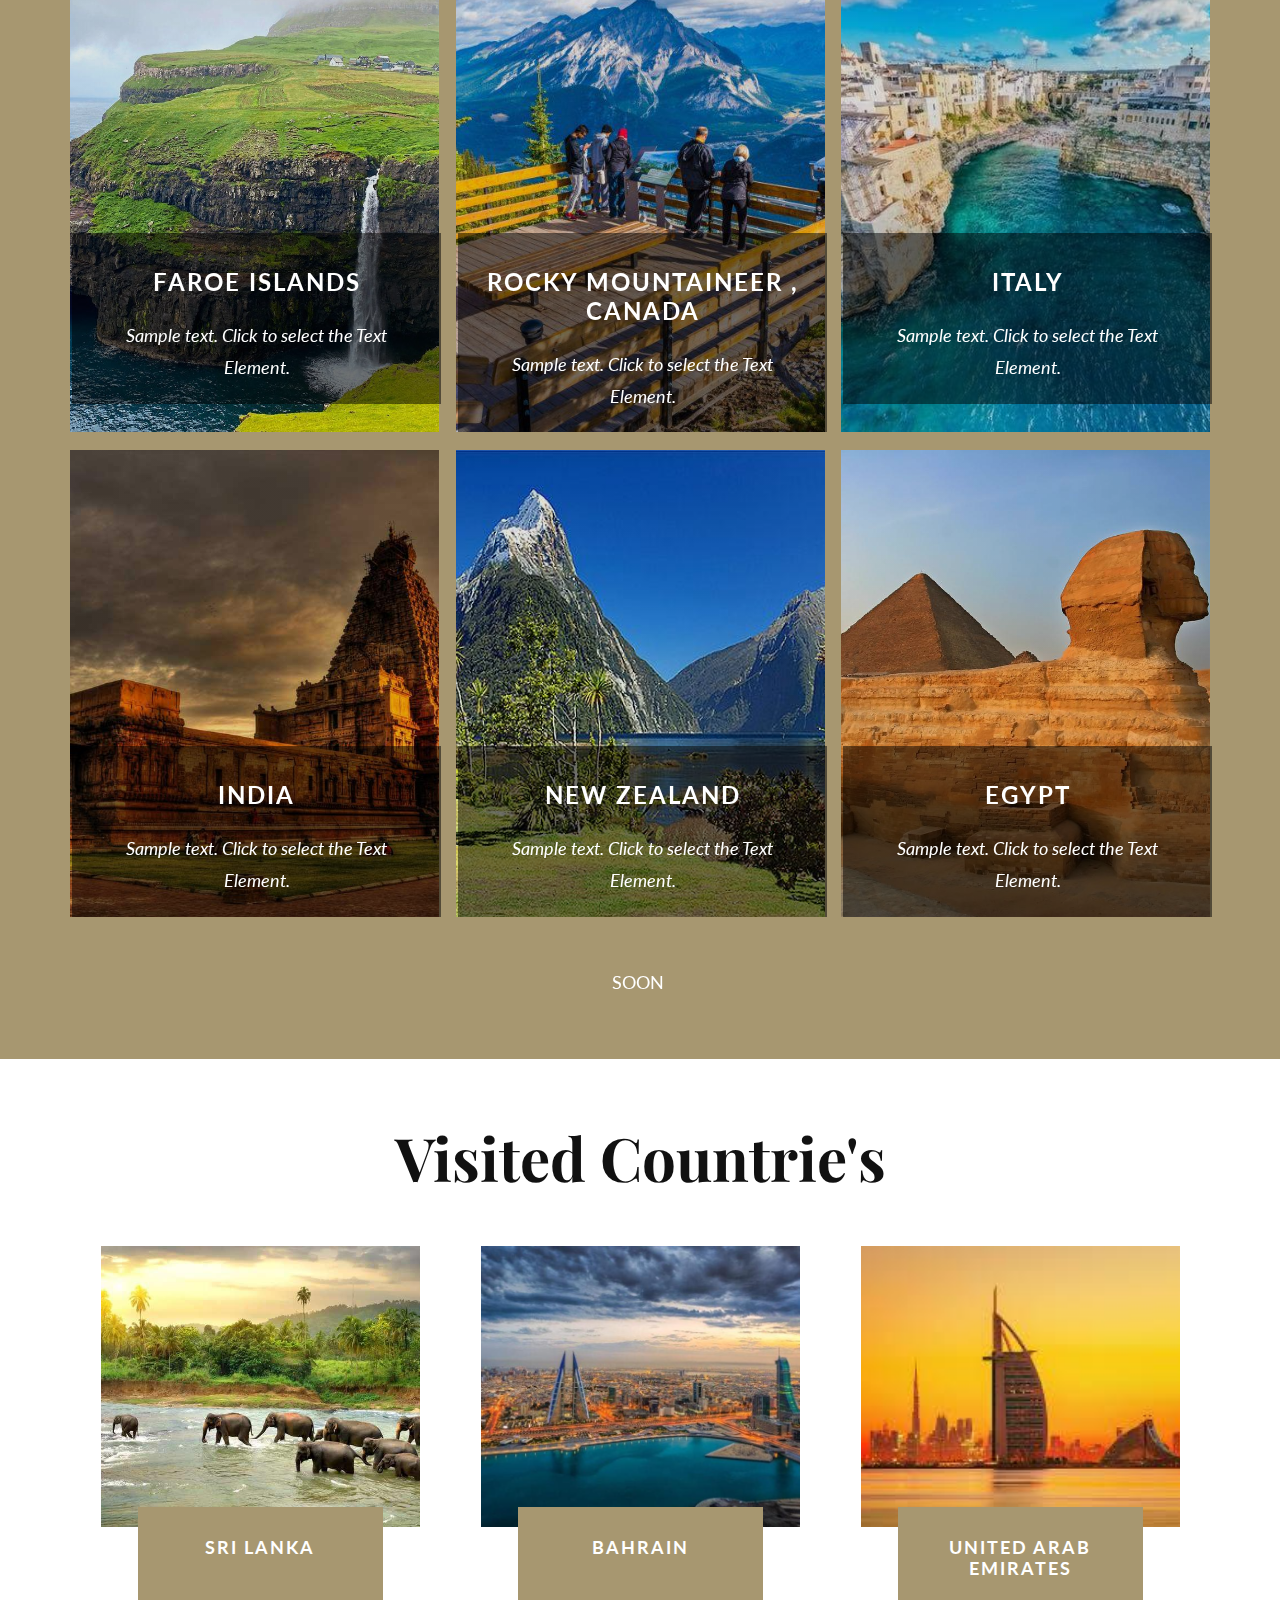
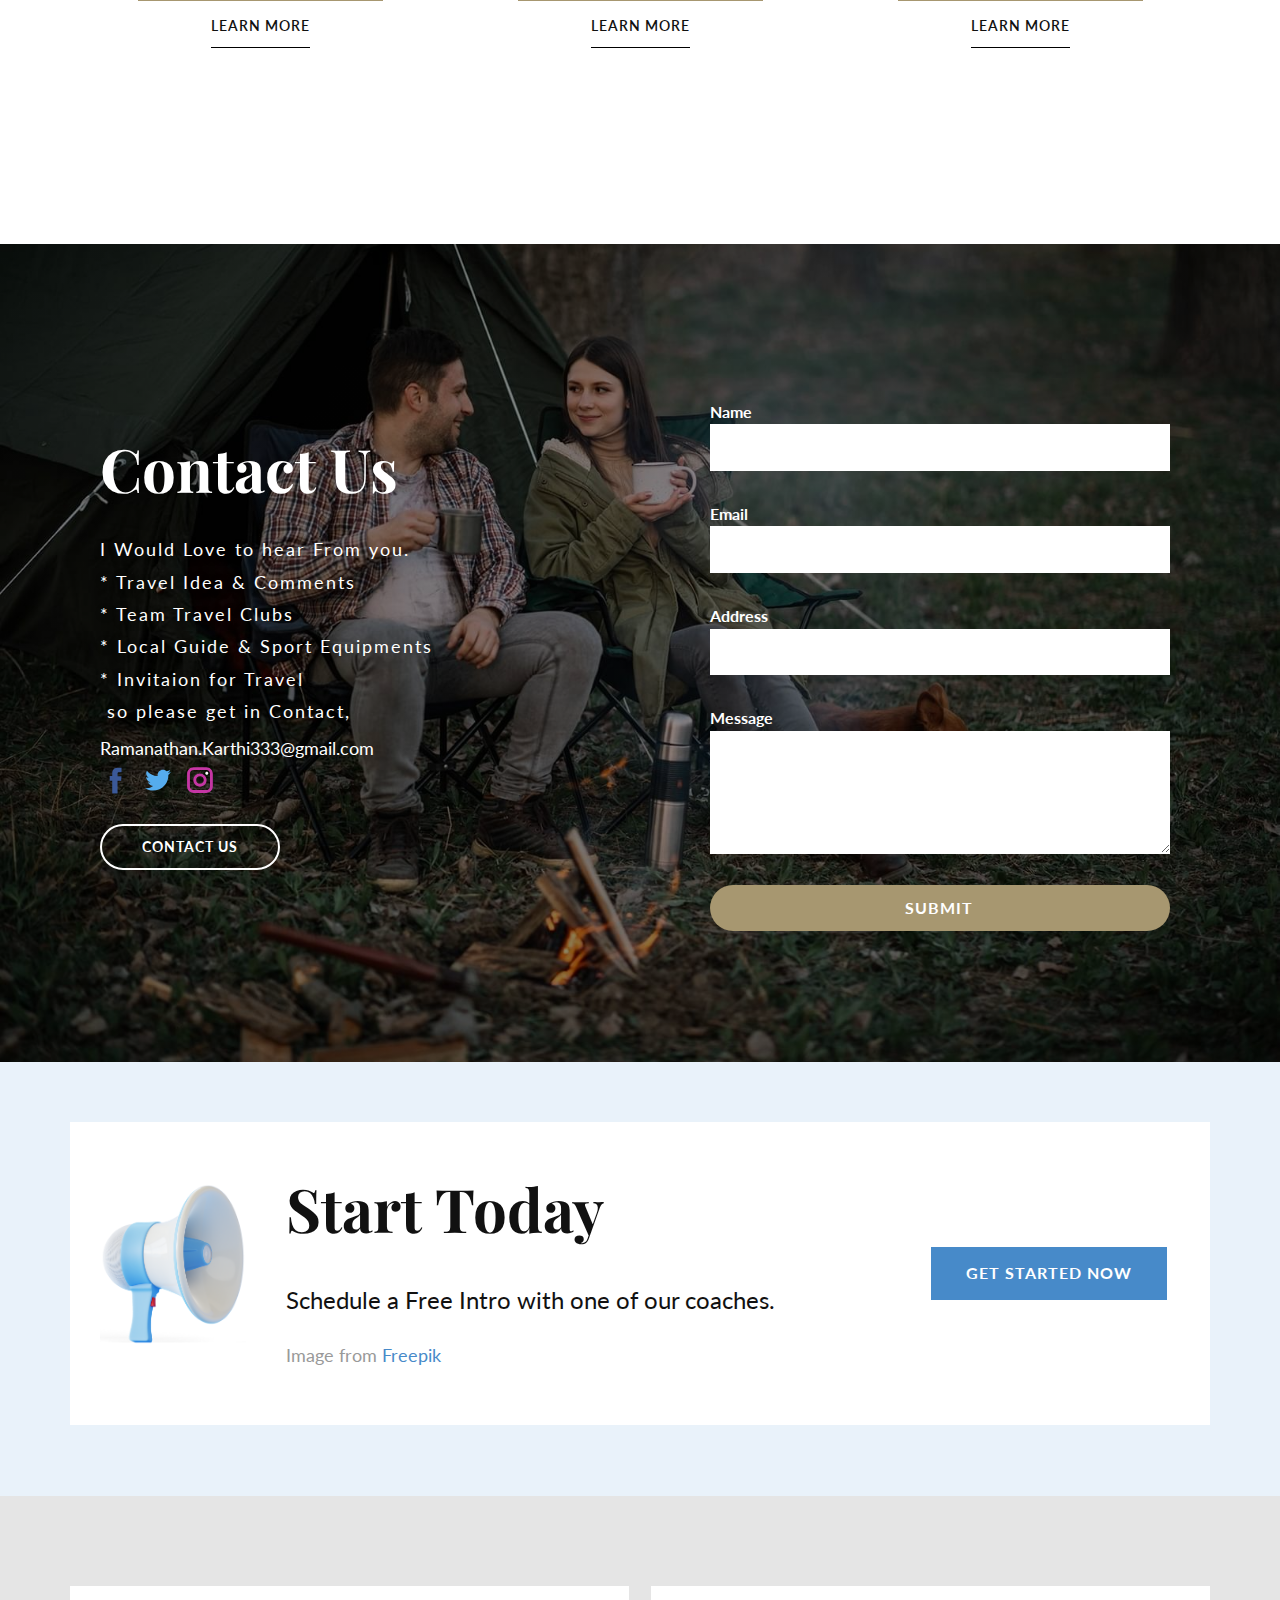
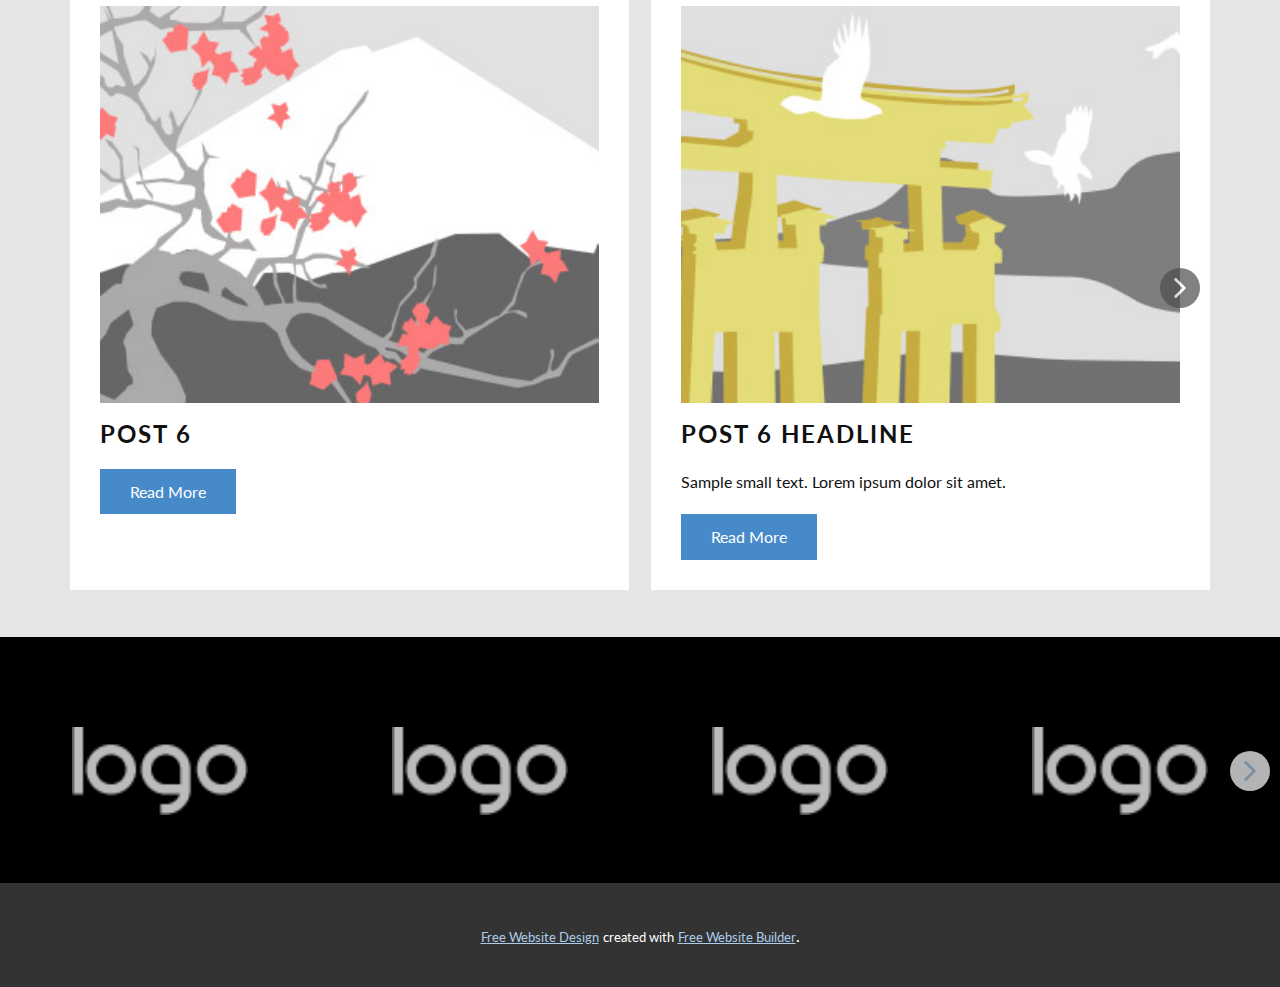
<file: Home.html>
<!DOCTYPE html>
<html style="font-size: 16px;" lang="en"><head>
    <meta name="viewport" content="width=device-width, initial-scale=1.0">
    <meta charset="utf-8">
    <meta name="keywords" content="​Where Can I Camp?, ​Outdoor Recreation, ​Find your next getaway, ​Where to go now, Contact Us">
    <meta name="description" content="">
    <title>Home</title>
    <link rel="stylesheet" href="nicepage.css" media="screen">
<link rel="stylesheet" href="Home.css" media="screen">
    <script class="u-script" type="text/javascript" src="jquery.js" defer=""></script>
    <script class="u-script" type="text/javascript" src="nicepage.js" defer=""></script>
    <meta name="generator" content="Nicepage 5.8.2, nicepage.com">
    <meta name="referrer" content="origin">
    <link id="u-theme-google-font" rel="stylesheet" href="https://fonts.googleapis.com/css?family=Playfair+Display:400,400i,500,500i,600,600i,700,700i,800,800i,900,900i|Lato:100,100i,300,300i,400,400i,700,700i,900,900i">
    <link id="u-page-google-font" rel="stylesheet" href="https://fonts.googleapis.com/css?family=Playfair+Display:400,400i,500,500i,600,600i,700,700i,800,800i,900,900i">
    
    
    
    
    
    
    
    
    
    
    
    
    <script type="application/ld+json">{
		"@context": "http://schema.org",
		"@type": "Organization",
		"name": "",
		"sameAs": [
				"https://www.facebook.com/settings?tab=profile&section=username",
				"ramanathan_karthi"
		]
}</script>
    <meta name="theme-color" content="#478ac9">
    <meta property="og:title" content="Home">
    <meta property="og:type" content="website">
  <meta data-intl-tel-input-cdn-path="intlTelInput/"></head>
  <body class="u-body u-overlap u-xl-mode" data-lang="en"><header class=" u-border-no-bottom u-border-no-left u-border-no-right u-border-no-top u-clearfix u-header u-section-row-container" id="sec-c67f" style="background-image: none"><div class="u-section-rows">
        <div class="u-container-align-center u-section-row" id="sec-1e56">
          <div class="u-clearfix u-sheet u-sheet-1"></div>
          
          
          
          
          
        </div>
        <div class="u-clearfix u-section-row" data-animation-name="" data-animation-duration="0" data-animation-delay="0" data-animation-direction="" id="sec-e9bb">
          <div class="u-clearfix u-sheet u-sheet-2">
            <nav class="u-menu u-menu-hamburger u-offcanvas u-menu-1">
              <div class="menu-collapse" style="font-size: 1rem; letter-spacing: 0px;">
                <a class="u-button-style u-custom-left-right-menu-spacing u-custom-padding-bottom u-custom-text-active-color u-custom-text-hover-color u-custom-top-bottom-menu-spacing u-nav-link u-text-active-palette-1-base u-text-hover-palette-2-base" href="#">
                  <svg class="u-svg-link" viewBox="0 0 24 24"><use xmlns:xlink="http://www.w3.org/1999/xlink" xlink:href="#menu-hamburger"></use></svg>
                  <svg class="u-svg-content" version="1.1" id="menu-hamburger" viewBox="0 0 16 16" x="0px" y="0px" xmlns:xlink="http://www.w3.org/1999/xlink" xmlns="http://www.w3.org/2000/svg"><g><rect y="1" width="16" height="2"></rect><rect y="7" width="16" height="2"></rect><rect y="13" width="16" height="2"></rect>
</g></svg>
                </a>
              </div>
              <div class="u-custom-menu u-nav-container">
                <ul class="u-nav u-spacing-20 u-unstyled u-nav-1"><li class="u-nav-item"><a class="u-button-style u-nav-link u-text-active-white u-text-grey-90 u-text-hover-white" href="Home.html" style="padding: 10px;">Home</a><div class="u-nav-popup"><ul class="u-h-spacing-20 u-nav u-unstyled u-v-spacing-10 u-nav-2"><li class="u-nav-item"><a class="u-button-style u-nav-link u-white" href="mailto:Ramanathan.karthi333@gmail.com">Ram</a>
</li></ul>
</div>
</li><li class="u-nav-item"><a class="u-button-style u-nav-link u-text-active-white u-text-grey-90 u-text-hover-white" href="blog/post.html" style="padding: 10px;">About</a>
</li><li class="u-nav-item"><a class="u-button-style u-nav-link u-text-active-white u-text-grey-90 u-text-hover-white" href="#" style="padding: 10px;">Contact</a>
</li></ul>
              </div>
              <div class="u-custom-menu u-nav-container-collapse">
                <div class="u-black u-container-style u-inner-container-layout u-opacity u-opacity-95 u-sidenav">
                  <div class="u-inner-container-layout u-sidenav-overflow">
                    <div class="u-menu-close"></div>
                    <ul class="u-align-center u-nav u-popupmenu-items u-unstyled u-nav-3"><li class="u-nav-item"><a class="u-button-style u-nav-link" href="Home.html">Home</a><div class="u-nav-popup"><ul class="u-h-spacing-20 u-nav u-unstyled u-v-spacing-10 u-nav-4"><li class="u-nav-item"><a class="u-button-style u-nav-link" href="mailto:Ramanathan.karthi333@gmail.com">Ram</a>
</li></ul>
</div>
</li><li class="u-nav-item"><a class="u-button-style u-nav-link" href="blog/post.html">About</a>
</li><li class="u-nav-item"><a class="u-button-style u-nav-link" href="#">Contact</a>
</li></ul>
                  </div>
                </div>
                <div class="u-black u-menu-overlay u-opacity u-opacity-70"></div>
              </div>
            </nav>
          </div>
          
          
          
          
          
        </div>
      </div></header>
    <section class="skrollable skrollable-between u-align-center u-clearfix u-image u-shading u-section-1" src="" id="carousel_74d8" data-image-width="960" data-image-height="960">
      <div class="u-clearfix u-sheet u-sheet-1">
        <h1 class="u-text u-text-default u-text-1" data-animation-name="customAnimationIn" data-animation-duration="1000">Travel With Me !</h1>
        <p class="u-large-text u-text u-text-variant u-text-2" data-animation-name="customAnimationIn" data-animation-duration="1500" data-animation-delay="250"> “I don’t know where I’m going but I’m going. Are you coming with me?”<br>“My goal is to run out of pages in my passport.”<br>
        </p>
        <div class="u-clearfix u-layout-custom-sm u-layout-custom-xs u-layout-wrap u-layout-wrap-1">
          <div class="u-layout">
            <div class="u-layout-row">
              <div class="u-align-right u-container-style u-layout-cell u-left-cell u-size-30 u-layout-cell-1" data-animation-name="customAnimationIn" data-animation-duration="1500" data-animation-delay="250">
                <div class="u-container-layout u-valign-top u-container-layout-1">
                  <a href="https://nicepage.cc" class="u-border-2 u-border-palette-2-base u-btn u-btn-round u-button-style u-palette-2-base u-radius-50 u-btn-1"> Why Camp?</a>
                </div>
              </div>
              <div class="u-align-left u-container-style u-layout-cell u-right-cell u-size-30 u-layout-cell-2" data-animation-name="customAnimationIn" data-animation-duration="1500" data-animation-delay="250">
                <div class="u-container-layout u-valign-top u-container-layout-2">
                  <a href="https://nicepage.review" class="u-active-white u-border-2 u-border-active-white u-border-hover-white u-border-white u-btn u-btn-round u-button-style u-hover-white u-none u-radius-50 u-text-active-black u-text-hover-black u-btn-2"> How to Camp</a>
                </div>
              </div>
            </div>
          </div>
        </div>
        <p class="u-text u-text-default u-text-3" data-animation-name="customAnimationIn" data-animation-duration="1500" data-animation-delay="500">Ramanathan Karthi</p>
      </div>
    </section>
    <section class="u-clearfix u-section-2" id="sec-976c">
      <div class="u-clearfix u-sheet u-sheet-1">
        <div class="u-expanded-width u-list u-list-1">
          <div class="u-repeater u-repeater-1">
            <div class="u-container-style u-custom-item u-grey-10 u-list-item u-repeater-item">
              <div class="u-container-layout u-similar-container u-container-layout-1">
                <p class="u-align-center u-custom-item u-text u-text-default u-text-1">.</p>
                <p class="u-align-center u-text u-text-default u-text-2"> commercial purpose</p>
              </div>
            </div>
            <div class="u-container-style u-custom-item u-grey-10 u-list-item u-repeater-item">
              <div class="u-container-layout u-similar-container u-container-layout-2">
                <p class="u-align-center u-custom-item u-text u-text-default u-text-3">.</p>
                <p class="u-align-center u-text u-text-default u-text-4"> commercial purpose</p>
              </div>
            </div>
            <div class="u-container-style u-custom-item u-grey-10 u-list-item u-repeater-item">
              <div class="u-container-layout u-similar-container u-container-layout-3">
                <p class="u-align-center u-custom-item u-text u-text-default u-text-5">.</p>
                <p class="u-align-center u-text u-text-default u-text-6"> commercial purpose</p>
              </div>
            </div>
            <div class="u-container-style u-custom-item u-grey-10 u-list-item u-repeater-item">
              <div class="u-container-layout u-similar-container u-container-layout-4">
                <p class="u-align-center u-custom-item u-text u-text-default u-text-7">.</p>
                <p class="u-align-center u-text u-text-default u-text-8"> commercial purpose</p>
              </div>
            </div>
          </div>
        </div>
      </div>
    </section>
    <section class="u-clearfix u-section-3" id="sec-cf32">
      <div class="u-clearfix u-sheet u-sheet-1">
        <div class="u-expanded-width u-list u-list-1">
          <div class="u-repeater u-repeater-1">
            <div class="u-align-center u-container-align-center u-container-style u-list-item u-palette-2-base u-repeater-item u-shape-rectangle u-list-item-1" data-animation-name="customAnimationIn" data-animation-duration="1250" data-animation-delay="500">
              <div class="u-container-layout u-similar-container u-container-layout-1"><span class="u-align-center u-file-icon u-icon u-text-white u-icon-1"><img src="images/2325148-28c38e53.png" alt=""></span>
                <h4 class="u-align-center u-custom-font u-text u-text-font u-text-1">Trekking</h4>
              </div>
            </div>
            <div class="u-align-center u-container-align-center u-container-style u-list-item u-palette-2-base u-repeater-item u-shape-rectangle u-list-item-2" data-animation-name="customAnimationIn" data-animation-duration="1250" data-animation-delay="500">
              <div class="u-container-layout u-similar-container u-container-layout-2"><span class="u-align-center u-file-icon u-icon u-text-white u-icon-2"><img src="images/7401471-4294aa1a.png" alt=""></span>
                <h4 class="u-align-center u-custom-font u-text u-text-font u-text-2">Camping</h4>
              </div>
            </div>
            <div class="u-align-center u-container-align-center u-container-style u-list-item u-palette-2-base u-repeater-item u-shape-rectangle u-list-item-3" data-animation-name="customAnimationIn" data-animation-duration="1250" data-animation-delay="500">
              <div class="u-container-layout u-similar-container u-container-layout-3"><span class="u-align-center u-file-icon u-icon u-text-white u-icon-3"><img src="images/931077-6ca510ad.png" alt=""></span>
                <h4 class="u-align-center u-custom-font u-text u-text-font u-text-3"> Beach Tents</h4>
              </div>
            </div>
            <div class="u-align-center u-container-align-center u-container-style u-list-item u-palette-2-base u-repeater-item u-shape-rectangle u-list-item-4" data-animation-name="customAnimationIn" data-animation-duration="1250" data-animation-delay="500">
              <div class="u-container-layout u-similar-container u-container-layout-4"><span class="u-align-center u-file-icon u-icon u-text-white u-icon-4"><img src="images/2560416-11b1db70.png" alt=""></span>
                <h4 class="u-align-center u-custom-font u-text u-text-font u-text-4"> News &amp; Events</h4>
              </div>
            </div>
          </div>
        </div>
      </div>
    </section>
    <section class="u-align-center u-clearfix u-container-align-center u-palette-5-light-2 u-section-4" id="carousel_eeb5">
      <div class="u-expanded-width u-palette-2-base u-shape u-shape-rectangle u-shape-1"></div>
      <div class="u-align-center u-container-style u-group u-shape-rectangle u-group-1">
        <div class="u-container-layout u-valign-middle">
          <h1 class="u-align-center u-text u-text-body-alt-color u-text-1"> Outdoor Recreation?</h1>
        </div>
      </div>
      <div class="u-clearfix u-gutter-20 u-layout-wrap u-layout-wrap-1">
        <div class="u-layout">
          <div class="u-layout-row">
            <div class="u-size-30 u-size-60-md">
              <div class="u-layout-col">
                <div class="u-size-40">
                  <div class="u-layout-row">
                    <div class="u-container-style u-image u-layout-cell u-shading u-size-60 u-image-1" data-image-width="1536" data-image-height="2048">
                      <div class="u-container-layout u-container-layout-2">
                        <h3 class="u-align-center u-text u-text-default u-text-2" data-animation-name="" data-animation-duration="0" data-animation-delay="0" data-animation-direction=""> Explore Nature</h3>
                      </div>
                    </div>
                  </div>
                </div>
                <div class="u-size-20">
                  <div class="u-layout-row">
                    <div class="u-container-align-center u-container-style u-image u-layout-cell u-shading u-size-30 u-image-2" data-image-width="1284" data-image-height="1586">
                      <div class="u-container-layout u-valign-middle u-container-layout-3"></div>
                    </div>
                    <div class="u-container-style u-image u-layout-cell u-shading u-size-30 u-image-3" data-image-width="983" data-image-height="967">
                      <div class="u-container-layout u-container-layout-4"></div>
                    </div>
                  </div>
                </div>
              </div>
            </div>
            <div class="u-size-30 u-size-60-md">
              <div class="u-layout-col">
                <div class="u-size-20">
                  <div class="u-layout-row">
                    <div class="u-container-style u-image u-layout-cell u-shading u-size-30 u-image-4" data-image-width="642" data-image-height="848">
                      <div class="u-container-layout u-container-layout-5"></div>
                    </div>
                    <div class="u-container-style u-image u-layout-cell u-shading u-size-30 u-image-5" data-image-width="1024" data-image-height="1014">
                      <div class="u-container-layout u-container-layout-6"></div>
                    </div>
                  </div>
                </div>
                <div class="u-size-40">
                  <div class="u-layout-row">
                    <div class="u-container-style u-image u-layout-cell u-shading u-size-60 u-image-6" data-image-width="1536" data-image-height="2048">
                      <div class="u-container-layout u-valign-bottom u-container-layout-7">
                        <h3 class="u-align-center u-text u-text-default u-text-3" data-animation-name="" data-animation-duration="0" data-animation-delay="0" data-animation-direction=""> Tradition</h3>
                      </div>
                    </div>
                  </div>
                </div>
              </div>
            </div>
          </div>
        </div>
      </div>
    </section>
    <section class="u-align-center u-clearfix u-section-5" id="sec-1e19">
      <div class="u-clearfix u-sheet u-valign-middle u-sheet-1">
        <h2 class="u-text u-text-default u-text-1">Business Center</h2>
        <p class="u-text u-text-2">add.come</p>
        <p class="u-text u-text-3">add.come</p>
      </div>
    </section>
    <section class="u-align-center u-clearfix u-palette-2-base u-section-6" id="sec-185a">
      
      
      
      
      
      
      
      
      
      
      
      
      
      
      
      
      
      
      <div class="u-clearfix u-sheet u-sheet-1">
        <h2 class="u-align-center u-text u-text-default u-text-1" data-animation-name="customAnimationIn" data-animation-duration="1500" data-animation-delay="0">Traveling Will Give you Meaning of Your Life</h2>
        <p class="u-align-center u-text u-text-2" data-animation-name="customAnimationIn" data-animation-duration="1500" data-animation-delay="250"><b>“See the world. It’s more fantastic than any dream"</b>
        </p>
        <div class="u-expanded-width u-list u-list-1">
          <div class="u-repeater u-repeater-1">
            <div class="u-align-center u-container-align-center u-container-style u-image u-list-item u-repeater-item u-shading u-shape-rectangle u-image-1" data-animation-name="customAnimationIn" data-animation-duration="1500" data-animation-delay="500" data-image-width="1240" data-image-height="930">
              <div class="u-container-layout u-similar-container u-container-layout-1">
                <div class="u-black u-container-align-center u-container-style u-group u-opacity u-opacity-50 u-group-1">
                  <div class="u-container-layout u-container-layout-2">
                    <h4 class="u-align-center u-text u-text-3" data-animation-name="customAnimationIn" data-animation-duration="1250" data-animation-delay="500"> Faroe Islands</h4>
                    <p class="u-align-center u-text u-text-4" data-animation-name="customAnimationIn" data-animation-duration="1250" data-animation-delay="500">Sample text. Click to select the Text Element.</p>
                  </div>
                </div>
              </div>
            </div>
            <div class="u-align-center u-container-style u-image u-list-item u-repeater-item u-shading u-shape-rectangle u-image-2" data-animation-name="customAnimationIn" data-animation-duration="1500" data-animation-delay="500" data-image-width="800" data-image-height="600">
              <div class="u-container-layout u-similar-container u-container-layout-3">
                <div class="u-black u-container-style u-group u-opacity u-opacity-50 u-group-2">
                  <div class="u-container-layout u-container-layout-4">
                    <h4 class="u-align-center u-text u-text-5" data-animation-name="customAnimationIn" data-animation-duration="1250" data-animation-delay="500"> Rocky Mountaineer , Canada</h4>
                    <p class="u-align-center u-text u-text-6" data-animation-name="customAnimationIn" data-animation-duration="1250" data-animation-delay="500">Sample text. Click to select the Text Element.</p>
                  </div>
                </div>
              </div>
            </div>
            <div class="u-align-center u-container-align-center u-container-style u-image u-list-item u-repeater-item u-shading u-shape-rectangle u-image-3" data-animation-name="customAnimationIn" data-animation-duration="1500" data-animation-delay="500" data-image-width="710" data-image-height="530">
              <div class="u-container-layout u-similar-container u-container-layout-5">
                <div class="u-black u-container-align-center u-container-style u-group u-opacity u-opacity-50 u-group-3">
                  <div class="u-container-layout u-container-layout-6">
                    <h4 class="u-align-center u-text u-text-7" data-animation-name="customAnimationIn" data-animation-duration="1250" data-animation-delay="500"> Italy</h4>
                    <p class="u-align-center u-text u-text-8" data-animation-name="customAnimationIn" data-animation-duration="1250" data-animation-delay="500">Sample text. Click to select the Text Element.</p>
                  </div>
                </div>
              </div>
            </div>
            <div class="u-align-center u-container-align-center u-container-style u-image u-list-item u-repeater-item u-shading u-shape-rectangle u-image-4" data-animation-name="customAnimationIn" data-animation-duration="1500" data-animation-delay="500" data-image-width="1024" data-image-height="689">
              <div class="u-container-layout u-similar-container u-container-layout-7">
                <div class="u-black u-container-style u-group u-opacity u-opacity-50 u-group-4">
                  <div class="u-container-layout u-container-layout-8">
                    <h4 class="u-align-center u-text u-text-9" data-animation-name="customAnimationIn" data-animation-duration="1250" data-animation-delay="500"> India</h4>
                    <p class="u-align-center u-text u-text-10" data-animation-name="customAnimationIn" data-animation-duration="1250" data-animation-delay="500">Sample text. Click to select the Text Element.</p>
                  </div>
                </div>
              </div>
            </div>
            <div class="u-align-center u-container-align-center u-container-style u-image u-list-item u-repeater-item u-shading u-shape-rectangle u-image-5" data-animation-name="customAnimationIn" data-animation-duration="1500" data-animation-delay="500" data-image-width="640" data-image-height="427">
              <div class="u-container-layout u-similar-container u-container-layout-9">
                <div class="u-black u-container-style u-group u-opacity u-opacity-50 u-group-5">
                  <div class="u-container-layout u-container-layout-10">
                    <h4 class="u-align-center u-text u-text-11" data-animation-name="customAnimationIn" data-animation-duration="1250" data-animation-delay="500"> New Zealand</h4>
                    <p class="u-align-center u-text u-text-12" data-animation-name="customAnimationIn" data-animation-duration="1250" data-animation-delay="500">Sample text. Click to select the Text Element.</p>
                  </div>
                </div>
              </div>
            </div>
            <div class="u-align-center u-container-align-center u-container-style u-image u-list-item u-repeater-item u-shading u-shape-rectangle u-image-6" data-animation-name="customAnimationIn" data-animation-duration="1500" data-animation-delay="500" data-image-width="1280" data-image-height="854">
              <div class="u-container-layout u-similar-container u-container-layout-11">
                <div class="u-black u-container-style u-group u-opacity u-opacity-50 u-group-6">
                  <div class="u-container-layout u-container-layout-12">
                    <h4 class="u-align-center u-text u-text-13" data-animation-name="customAnimationIn" data-animation-duration="1250" data-animation-delay="500">Egypt</h4>
                    <p class="u-align-center u-text u-text-14" data-animation-name="customAnimationIn" data-animation-duration="1250" data-animation-delay="500">Sample text. Click to select the Text Element.</p>
                  </div>
                </div>
              </div>
            </div>
          </div>
        </div>
        <p class="u-align-center u-text u-text-default u-text-15" data-animation-name="customAnimationIn" data-animation-duration="1250" data-animation-delay="500">SOON&nbsp;</p>
      </div>
    </section>
    <section class="u-align-center u-clearfix u-container-align-center u-section-7" id="sec-d633">
      <div class="u-clearfix u-sheet u-sheet-1">
        <h2 class="u-align-center u-text u-text-default u-text-1">Visited Countrie's</h2>
        <div class="u-expanded-width u-list u-list-1">
          <div class="u-repeater u-repeater-1">
            <div class="u-align-center u-container-align-center u-container-style u-list-item u-repeater-item">
              <div class="u-container-layout u-similar-container u-container-layout-1">
                <img alt="" class="u-expanded-width u-image u-image-default u-image-1" data-image-width="748" data-image-height="499" src="images/WhatsAppImage2023-04-16at20.59.06.jpg">
                <div class="u-align-center u-container-align-center u-container-style u-group u-palette-2-base u-group-1">
                  <div class="u-container-layout u-container-layout-2">
                    <h4 class="u-align-center u-text u-text-2">Sri Lanka</h4>
                  </div>
                </div>
                <a href="https://nicepage.com/website-mockup" class="u-align-center u-border-1 u-border-active-palette-2-base u-border-black u-border-hover-palette-2-base u-border-no-left u-border-no-right u-border-no-top u-bottom-left-radius-0 u-bottom-right-radius-0 u-btn u-button-style u-none u-radius-0 u-text-body-color u-text-hover-palette-2-base u-top-left-radius-0 u-top-right-radius-0 u-btn-1">learn more</a>
              </div>
            </div>
            <div class="u-align-center u-container-align-center-sm u-container-align-center-xl u-container-align-center-xs u-container-style u-list-item u-repeater-item">
              <div class="u-container-layout u-similar-container u-container-layout-3">
                <img alt="" class="u-expanded-width u-image u-image-default u-image-2" data-image-width="1024" data-image-height="573" src="images/WhatsAppImage2023-04-16at20.59.44.jpg">
                <div class="u-align-center u-container-style u-group u-palette-2-base u-group-2">
                  <div class="u-container-layout u-container-layout-4">
                    <h4 class="u-align-center u-text u-text-3"> Bahrain</h4>
                  </div>
                </div>
                <a href="https://nicepage.com/templates" class="u-align-center u-border-1 u-border-active-palette-2-base u-border-black u-border-hover-palette-2-base u-border-no-left u-border-no-right u-border-no-top u-bottom-left-radius-0 u-bottom-right-radius-0 u-btn u-button-style u-none u-radius-0 u-text-body-color u-text-hover-palette-2-base u-top-left-radius-0 u-top-right-radius-0 u-btn-2">learn more</a>
              </div>
            </div>
            <div class="u-align-center u-container-align-center u-container-style u-list-item u-repeater-item">
              <div class="u-container-layout u-similar-container u-container-layout-5">
                <img alt="" class="u-expanded-width u-image u-image-default u-image-3" data-image-width="275" data-image-height="183" src="images/WhatsAppImage2023-04-16at21.00.58.jpg">
                <div class="u-align-center u-container-align-center u-container-style u-group u-palette-2-base u-group-3">
                  <div class="u-container-layout u-container-layout-6">
                    <h4 class="u-align-center u-text u-text-4"> United Arab Emirates</h4>
                  </div>
                </div>
                <a href="https://nicepage.com/c/contacts-website-templates" class="u-align-center u-border-1 u-border-active-palette-2-base u-border-black u-border-hover-palette-2-base u-border-no-left u-border-no-right u-border-no-top u-bottom-left-radius-0 u-bottom-right-radius-0 u-btn u-button-style u-none u-radius-0 u-text-body-color u-text-hover-palette-2-base u-top-left-radius-0 u-top-right-radius-0 u-btn-3">learn more</a>
              </div>
            </div>
          </div>
        </div>
      </div>
    </section>
    <section class="u-clearfix u-image u-shading u-section-8" id="sec-018f" data-image-width="1620" data-image-height="1080">
      <div class="u-clearfix u-sheet u-valign-middle u-sheet-1">
        <div class="u-clearfix u-expanded-width u-gutter-0 u-layout-wrap u-layout-wrap-1">
          <div class="u-layout">
            <div class="u-layout-row">
              <div class="u-container-style u-layout-cell u-left-cell u-size-30 u-layout-cell-1">
                <div class="u-container-layout u-valign-middle u-container-layout-1">
                  <h2 class="u-text u-text-1">Contact Us</h2>
                  <p class="u-text u-text-body-alt-color u-text-2">I Would Love to hear From you.&nbsp;<br>* Travel Idea &amp; Comments<br>* Team Travel Clubs<br>* Local Guide &amp; Sport Equipments<br>* Invitaion for Travel<br>&nbsp;so please get in Contact,&nbsp;&nbsp;
                  </p>
                  <p class="u-align-left u-text u-text-3">Ramanathan.Karthi333@gmail.com</p>
                  <div class="u-social-icons u-spacing-10 u-social-icons-1">
                    <a class="u-social-url" title="facebook" target="_blank" href="https://www.facebook.com/settings?tab=profile&amp;section=username"><span class="u-icon u-social-facebook u-social-icon u-icon-1"><svg class="u-svg-link" preserveAspectRatio="xMidYMin slice" viewBox="0 0 112 112" style=""><use xmlns:xlink="http://www.w3.org/1999/xlink" xlink:href="#svg-a9da"></use></svg><svg class="u-svg-content" viewBox="0 0 112 112" x="0" y="0" id="svg-a9da"><path fill="currentColor" d="M75.5,28.8H65.4c-1.5,0-4,0.9-4,4.3v9.4h13.9l-1.5,15.8H61.4v45.1H42.8V58.3h-8.8V42.4h8.8V32.2
c0-7.4,3.4-18.8,18.8-18.8h13.8v15.4H75.5z"></path></svg></span>
                    </a>
                    <a class="u-social-url" title="twitter" target="_blank" href="https://twitter.com/name"><span class="u-icon u-social-icon u-social-twitter u-icon-2"><svg class="u-svg-link" preserveAspectRatio="xMidYMin slice" viewBox="0 0 112 112" style=""><use xmlns:xlink="http://www.w3.org/1999/xlink" xlink:href="#svg-6da2"></use></svg><svg class="u-svg-content" viewBox="0 0 112 112" x="0" y="0" id="svg-6da2"><path fill="currentColor" d="M92.2,38.2c0,0.8,0,1.6,0,2.3c0,24.3-18.6,52.4-52.6,52.4c-10.6,0.1-20.2-2.9-28.5-8.2
	c1.4,0.2,2.9,0.2,4.4,0.2c8.7,0,16.7-2.9,23-7.9c-8.1-0.2-14.9-5.5-17.3-12.8c1.1,0.2,2.4,0.2,3.4,0.2c1.6,0,3.3-0.2,4.8-0.7
	c-8.4-1.6-14.9-9.2-14.9-18c0-0.2,0-0.2,0-0.2c2.5,1.4,5.4,2.2,8.4,2.3c-5-3.3-8.3-8.9-8.3-15.4c0-3.4,1-6.5,2.5-9.2
	c9.1,11.1,22.7,18.5,38,19.2c-0.2-1.4-0.4-2.8-0.4-4.3c0.1-10,8.3-18.2,18.5-18.2c5.4,0,10.1,2.2,13.5,5.7c4.3-0.8,8.1-2.3,11.7-4.5
	c-1.4,4.3-4.3,7.9-8.1,10.1c3.7-0.4,7.3-1.4,10.6-2.9C98.9,32.3,95.7,35.5,92.2,38.2z"></path></svg></span>
                    </a>
                    <a class="u-social-url" title="instagram" target="_blank" href="ramanathan_karthi"><span class="u-icon u-social-icon u-social-instagram u-icon-3"><svg class="u-svg-link" preserveAspectRatio="xMidYMin slice" viewBox="0 0 112 112" style=""><use xmlns:xlink="http://www.w3.org/1999/xlink" xlink:href="#svg-63c4"></use></svg><svg class="u-svg-content" viewBox="0 0 112 112" x="0" y="0" id="svg-63c4"><path fill="currentColor" d="M55.9,32.9c-12.8,0-23.2,10.4-23.2,23.2s10.4,23.2,23.2,23.2s23.2-10.4,23.2-23.2S68.7,32.9,55.9,32.9z
	 M55.9,69.4c-7.4,0-13.3-6-13.3-13.3c-0.1-7.4,6-13.3,13.3-13.3s13.3,6,13.3,13.3C69.3,63.5,63.3,69.4,55.9,69.4z"></path><path fill="#FFFFFF" d="M79.7,26.8c-3,0-5.4,2.5-5.4,5.4s2.5,5.4,5.4,5.4c3,0,5.4-2.5,5.4-5.4S82.7,26.8,79.7,26.8z"></path><path fill="currentColor" d="M78.2,11H33.5C21,11,10.8,21.3,10.8,33.7v44.7c0,12.6,10.2,22.8,22.7,22.8h44.7c12.6,0,22.7-10.2,22.7-22.7
	V33.7C100.8,21.1,90.6,11,78.2,11z M91,78.4c0,7.1-5.8,12.8-12.8,12.8H33.5c-7.1,0-12.8-5.8-12.8-12.8V33.7
	c0-7.1,5.8-12.8,12.8-12.8h44.7c7.1,0,12.8,5.8,12.8,12.8V78.4z"></path></svg></span>
                    </a>
                  </div>
                  <a href="https://nicepage.com/k/projects-website-templates" class="u-active-white u-border-2 u-border-active-white u-border-hover-white u-border-white u-btn u-btn-round u-button-style u-hover-white u-none u-radius-50 u-text-active-black u-text-hover-black u-btn-1">Contact Us</a>
                </div>
              </div>
              <div class="u-container-style u-layout-cell u-right-cell u-size-30 u-layout-cell-2">
                <div class="u-container-layout u-valign-bottom u-container-layout-2">
                  <div class="u-form u-form-1">
                    <form action="https://forms.nicepagesrv.com/v2/form/process" class="u-clearfix u-form-spacing-30 u-form-vertical u-inner-form" style="padding: 10px" source="email" name="form">
                      <div class="u-form-group u-form-name">
                        <label for="name-319a" class="u-label u-text-body-alt-color u-label-1">Name</label>
                        <input type="text" placeholder="sd" id="name-319a" name="name" class="u-border-no-left u-border-no-right u-border-no-top u-border-white u-input u-input-rectangle" required="">
                      </div>
                      <div class="u-form-email u-form-group">
                        <label for="email-319a" class="u-label u-text-body-alt-color u-label-2">Email</label>
                        <input type="email" placeholder="Enter a valid email address" id="email-319a" name="email" class="u-border-no-left u-border-no-right u-border-no-top u-border-white u-input u-input-rectangle" required="" autofocus="autofocus">
                      </div>
                      <div class="u-form-address u-form-group u-form-group-3">
                        <label for="address-452f" class="u-label u-text-body-alt-color u-label-3">Address</label>
                        <input type="text" placeholder="Enter your address" id="address-452f" name="address" class="u-border-no-left u-border-no-right u-border-no-top u-border-white u-input u-input-rectangle" required="">
                      </div>
                      <div class="u-form-group u-form-message">
                        <label for="message-319a" class="u-label u-text-body-alt-color u-label-4">Message</label>
                        <textarea placeholder="Enter your message" rows="4" cols="50" id="message-319a" name="message" class="u-border-no-left u-border-no-right u-border-no-top u-border-white u-input u-input-rectangle" required=""></textarea>
                      </div>
                      <div class="u-align-left u-form-group u-form-submit">
                        <a href="#" class="u-active-white u-border-none u-btn u-btn-round u-btn-submit u-button-style u-hover-white u-palette-2-base u-radius-50 u-btn-2">Submit</a>
                        <input type="submit" value="submit" class="u-form-control-hidden">
                      </div>
                      <div class="u-form-send-message u-form-send-success"> Thank you! Your message has been sent. </div>
                      <div class="u-form-send-error u-form-send-message"> Unable to send your message. Please fix errors then try again. </div>
                      <input type="hidden" value="" name="recaptchaResponse">
                      <input type="hidden" name="formServices" value="98d40b9bced1c80edf172877a76656c7">
                    </form>
                  </div>
                </div>
              </div>
            </div>
          </div>
        </div>
      </div>
    </section>
    <section class="u-clearfix u-palette-1-light-3 u-section-9" id="carousel_4d0c">
      <div class="u-clearfix u-sheet u-sheet-1">
        <div class="u-clearfix u-expanded-width u-layout-wrap u-layout-wrap-1">
          <div class="u-layout">
            <div class="u-layout-row">
              <div class="u-container-align-center-sm u-container-align-center-xs u-container-style u-layout-cell u-size-40-lg u-size-43-xl u-size-60-md u-size-60-sm u-size-60-xs u-white u-layout-cell-1">
                <div class="u-container-layout u-valign-middle-xl u-container-layout-1">
                  <img class="u-image u-image-contain u-image-default u-image-1" src="images/28788633_02june22_megaphone_icon_02.png" alt="" data-image-width="1300" data-image-height="1454">
                  <h2 class="u-align-center-sm u-align-center-xs u-text u-text-1">Start Today</h2>
                  <p class="u-align-center-sm u-align-center-xs u-large-text u-text u-text-variant u-text-2"> Schedule a Free Intro with one of our coaches.</p>
                  <p class="u-align-center-sm u-align-center-xs u-text u-text-grey-40 u-text-3">Image from <a href="https://freepik.com" class="u-active-none u-border-none u-btn u-button-link u-button-style u-hover-none u-none u-text-palette-1-base u-btn-1">Freepik</a>
                  </p>
                </div>
              </div>
              <div class="u-align-center u-container-style u-layout-cell u-size-17-xl u-size-20-lg u-size-60-md u-size-60-sm u-size-60-xs u-white u-layout-cell-2">
                <div class="u-container-layout u-valign-middle u-container-layout-2">
                  <a href="https://nicepage.site" class="u-active-black u-border-none u-btn u-button-style u-hover-black u-palette-1-base u-btn-2">Get Started Now</a>
                </div>
              </div>
            </div>
          </div>
        </div>
      </div>
    </section>
    <section class="u-align-left u-clearfix u-grey-10 u-section-10" id="sec-5e81">
      <div class="u-clearfix u-sheet u-sheet-1"><!--blog--><!--blog_options_json--><!--{"type":"Recent","source":"","tags":"","count":""}--><!--/blog_options_json-->
        <div class="u-blog u-expanded-width u-layout-horizontal u-blog-1">
          <div class="u-repeater u-repeater-1"><!--blog_post-->
            <div class="u-align-left u-blog-post u-container-style u-repeater-item u-white u-repeater-item-1">
              <div class="u-container-layout u-similar-container u-valign-top u-container-layout-1">
                <a class="u-post-header-link" href="blog/post-6.html"><!--blog_post_image-->
                  <img alt="" class="u-blog-control u-expanded-width u-image u-image-default u-image-1" src="images/0fd3416c.jpeg"><!--/blog_post_image-->
                </a><!--blog_post_header-->
                <h4 class="u-blog-control u-text u-text-1">
                  <a class="u-post-header-link" href="blog/post-6.html">Post 6</a>
                </h4><!--/blog_post_header--><!--blog_post_content-->
                <!--/blog_post_content--><!--blog_post_readmore-->
                <a href="blog/post-6.html" class="u-blog-control u-btn u-button-style u-btn-1"><!--blog_post_readmore_content--><!--options_json--><!--{"content":"","defaultValue":"Read More"}--><!--/options_json-->Read More<!--/blog_post_readmore_content--></a><!--/blog_post_readmore-->
              </div>
            </div><div class="u-align-left u-blog-post u-container-style u-repeater-item u-white u-repeater-item-2">
              <div class="u-container-layout u-similar-container u-valign-top u-container-layout-2">
                <a class="u-post-header-link" href="blog/post-5.html"><!--blog_post_image-->
                  <img alt="" class="u-blog-control u-expanded-width u-image u-image-default u-image-2" src="images/8ad73f3c.jpeg"><!--/blog_post_image-->
                </a><!--blog_post_header-->
                <h4 class="u-blog-control u-text u-text-3">
                  <a class="u-post-header-link" href="blog/post-5.html">Post 6 Headline</a>
                </h4><!--/blog_post_header--><!--blog_post_content-->
                <div class="u-blog-control u-post-content u-text u-text-4 fr-view">Sample small text. Lorem ipsum dolor sit amet.</div><!--/blog_post_content--><!--blog_post_readmore-->
                <a href="blog/post-5.html" class="u-blog-control u-btn u-button-style u-btn-2"><!--blog_post_readmore_content--><!--options_json--><!--{"content":"","defaultValue":"Read More"}--><!--/options_json-->Read More<!--/blog_post_readmore_content--></a><!--/blog_post_readmore-->
              </div>
            </div><div class="u-align-left u-blog-post u-container-style u-repeater-item u-white u-repeater-item-3">
              <div class="u-container-layout u-similar-container u-valign-top u-container-layout-3">
                <a class="u-post-header-link" href="blog/post-4.html"><!--blog_post_image-->
                  <img alt="" class="u-blog-control u-expanded-width u-image u-image-default u-image-3" src="images/68f64b9d.jpeg"><!--/blog_post_image-->
                </a><!--blog_post_header-->
                <h4 class="u-blog-control u-text u-text-5">
                  <a class="u-post-header-link" href="blog/post-4.html">Post 5 Headline</a>
                </h4><!--/blog_post_header--><!--blog_post_content-->
                <div class="u-blog-control u-post-content u-text u-text-6 fr-view">Sample small text. Lorem ipsum dolor sit amet.</div><!--/blog_post_content--><!--blog_post_readmore-->
                <a href="blog/post-4.html" class="u-blog-control u-btn u-button-style u-btn-3"><!--blog_post_readmore_content--><!--options_json--><!--{"content":"","defaultValue":"Read More"}--><!--/options_json-->Read More<!--/blog_post_readmore_content--></a><!--/blog_post_readmore-->
              </div>
            </div><div class="u-align-left u-blog-post u-container-style u-repeater-item u-white u-repeater-item-4">
              <div class="u-container-layout u-similar-container u-valign-top u-container-layout-4">
                <a class="u-post-header-link" href="blog/post-3.html"><!--blog_post_image-->
                  <img alt="" class="u-blog-control u-expanded-width u-image u-image-default u-image-4" src="images/0fd3416c.jpeg"><!--/blog_post_image-->
                </a><!--blog_post_header-->
                <h4 class="u-blog-control u-text u-text-7">
                  <a class="u-post-header-link" href="blog/post-3.html">Post 4 Headline</a>
                </h4><!--/blog_post_header--><!--blog_post_content-->
                <div class="u-blog-control u-post-content u-text u-text-8 fr-view">Sample small text. Lorem ipsum dolor sit amet.</div><!--/blog_post_content--><!--blog_post_readmore-->
                <a href="blog/post-3.html" class="u-blog-control u-btn u-button-style u-btn-4"><!--blog_post_readmore_content--><!--options_json--><!--{"content":"","defaultValue":"Read More"}--><!--/options_json-->Read More<!--/blog_post_readmore_content--></a><!--/blog_post_readmore-->
              </div>
            </div><div class="u-align-left u-blog-post u-container-style u-repeater-item u-white u-repeater-item-5">
              <div class="u-container-layout u-similar-container u-valign-top u-container-layout-5">
                <a class="u-post-header-link" href="blog/post-2.html"><!--blog_post_image-->
                  <img alt="" class="u-blog-control u-expanded-width u-image u-image-default u-image-5" src="images/8ad73f3c.jpeg"><!--/blog_post_image-->
                </a><!--blog_post_header-->
                <h4 class="u-blog-control u-text u-text-9">
                  <a class="u-post-header-link" href="blog/post-2.html">Post 3 Headline</a>
                </h4><!--/blog_post_header--><!--blog_post_content-->
                <div class="u-blog-control u-post-content u-text u-text-10 fr-view">Sample small text. Lorem ipsum dolor sit amet.</div><!--/blog_post_content--><!--blog_post_readmore-->
                <a href="blog/post-2.html" class="u-blog-control u-btn u-button-style u-btn-5"><!--blog_post_readmore_content--><!--options_json--><!--{"content":"","defaultValue":"Read More"}--><!--/options_json-->Read More<!--/blog_post_readmore_content--></a><!--/blog_post_readmore-->
              </div>
            </div><div class="u-align-left u-blog-post u-container-style u-repeater-item u-white u-repeater-item-6">
              <div class="u-container-layout u-similar-container u-valign-top u-container-layout-6">
                <a class="u-post-header-link" href="blog/post-1.html"><!--blog_post_image-->
                  <img alt="" class="u-blog-control u-expanded-width u-image u-image-default u-image-6" src="images/68f64b9d.jpeg"><!--/blog_post_image-->
                </a><!--blog_post_header-->
                <h4 class="u-blog-control u-text u-text-11">
                  <a class="u-post-header-link" href="blog/post-1.html">Post 2 Headline</a>
                </h4><!--/blog_post_header--><!--blog_post_content-->
                <div class="u-blog-control u-post-content u-text u-text-12 fr-view">Sample small text. Lorem ipsum dolor sit amet.</div><!--/blog_post_content--><!--blog_post_readmore-->
                <a href="blog/post-1.html" class="u-blog-control u-btn u-button-style u-btn-6"><!--blog_post_readmore_content--><!--options_json--><!--{"content":"","defaultValue":"Read More"}--><!--/options_json-->Read More<!--/blog_post_readmore_content--></a><!--/blog_post_readmore-->
              </div>
            </div><!--/blog_post--><!--blog_post-->
            <!--/blog_post--><!--blog_post-->
            <!--/blog_post--><!--blog_post-->
            <!--/blog_post--><!--blog_post-->
            <!--/blog_post--><!--blog_post-->
            <!--/blog_post-->
          </div>
          <a class="u-absolute-vcenter u-gallery-nav u-gallery-nav-prev u-grey-70 u-icon-circle u-opacity u-opacity-70 u-spacing-10 u-text-white u-gallery-nav-1" href="#" role="button">
            <span aria-hidden="true">
              <svg viewBox="0 0 451.847 451.847"><path d="M97.141,225.92c0-8.095,3.091-16.192,9.259-22.366L300.689,9.27c12.359-12.359,32.397-12.359,44.751,0
c12.354,12.354,12.354,32.388,0,44.748L173.525,225.92l171.903,171.909c12.354,12.354,12.354,32.391,0,44.744
c-12.354,12.365-32.386,12.365-44.745,0l-194.29-194.281C100.226,242.115,97.141,234.018,97.141,225.92z"></path></svg>
            </span>
            <span class="sr-only">
              <svg viewBox="0 0 451.847 451.847"><path d="M97.141,225.92c0-8.095,3.091-16.192,9.259-22.366L300.689,9.27c12.359-12.359,32.397-12.359,44.751,0
c12.354,12.354,12.354,32.388,0,44.748L173.525,225.92l171.903,171.909c12.354,12.354,12.354,32.391,0,44.744
c-12.354,12.365-32.386,12.365-44.745,0l-194.29-194.281C100.226,242.115,97.141,234.018,97.141,225.92z"></path></svg>
            </span>
          </a>
          <a class="u-absolute-vcenter u-gallery-nav u-gallery-nav-next u-grey-70 u-icon-circle u-opacity u-opacity-70 u-spacing-10 u-text-white u-gallery-nav-2" href="#" role="button">
            <span aria-hidden="true">
              <svg viewBox="0 0 451.846 451.847"><path d="M345.441,248.292L151.154,442.573c-12.359,12.365-32.397,12.365-44.75,0c-12.354-12.354-12.354-32.391,0-44.744
L278.318,225.92L106.409,54.017c-12.354-12.359-12.354-32.394,0-44.748c12.354-12.359,32.391-12.359,44.75,0l194.287,194.284
c6.177,6.18,9.262,14.271,9.262,22.366C354.708,234.018,351.617,242.115,345.441,248.292z"></path></svg>
            </span>
            <span class="sr-only">
              <svg viewBox="0 0 451.846 451.847"><path d="M345.441,248.292L151.154,442.573c-12.359,12.365-32.397,12.365-44.75,0c-12.354-12.354-12.354-32.391,0-44.744
L278.318,225.92L106.409,54.017c-12.354-12.359-12.354-32.394,0-44.748c12.354-12.359,32.391-12.359,44.75,0l194.287,194.284
c6.177,6.18,9.262,14.271,9.262,22.366C354.708,234.018,351.617,242.115,345.441,248.292z"></path></svg>
            </span>
          </a>
        </div><!--/blog-->
      </div>
    </section>
    <section class="u-align-center u-black u-clearfix u-section-11" id="carousel_fafd">
      <div class="u-expanded-width u-layout-horizontal u-list u-list-1">
        <div class="u-repeater u-repeater-1">
          <div class="u-container-align-center u-container-style u-list-item u-repeater-item">
            <div class="u-container-layout u-similar-container u-valign-bottom u-container-layout-1">
              <img alt="" class="u-image u-image-contain u-image-default u-image-1" data-image-width="80" data-image-height="40" src="images/default-logo.png">
            </div>
          </div>
          <div class="u-container-align-center u-container-style u-list-item u-repeater-item">
            <div class="u-container-layout u-similar-container u-valign-bottom u-container-layout-2">
              <img alt="" class="u-image u-image-contain u-image-default u-image-2" data-image-width="80" data-image-height="40" src="images/default-logo.png">
            </div>
          </div>
          <div class="u-container-align-center u-container-style u-list-item u-repeater-item">
            <div class="u-container-layout u-similar-container u-valign-bottom u-container-layout-3">
              <img alt="" class="u-image u-image-contain u-image-default u-image-3" data-image-width="80" data-image-height="40" src="images/default-logo.png">
            </div>
          </div>
          <div class="u-container-align-center u-container-style u-list-item u-repeater-item">
            <div class="u-container-layout u-similar-container u-valign-bottom u-container-layout-4">
              <img alt="" class="u-image u-image-contain u-image-default u-image-4" data-image-width="80" data-image-height="40" src="images/default-logo.png">
            </div>
          </div>
          <div class="u-container-align-center u-container-style u-list-item u-repeater-item">
            <div class="u-container-layout u-similar-container u-valign-bottom u-container-layout-5">
              <img alt="" class="u-image u-image-contain u-image-default u-image-5" data-image-width="300" data-image-height="54" src="images/sony-logo.svg">
            </div>
          </div>
          <div class="u-container-align-center u-container-style u-list-item u-repeater-item">
            <div class="u-container-layout u-similar-container u-valign-bottom u-container-layout-6">
              <img alt="" class="u-image u-image-contain u-image-default u-image-6" data-image-width="300" data-image-height="65" src="images/crocs-wordmark.svg">
            </div>
          </div>
          <div class="u-container-align-center u-container-style u-list-item u-repeater-item">
            <div class="u-container-layout u-similar-container u-valign-bottom u-container-layout-7">
              <img alt="" class="u-image u-image-contain u-image-default u-image-7" data-image-width="300" data-image-height="90" src="images/logo-amazon.svg">
            </div>
          </div>
          <div class="u-container-align-center u-container-style u-list-item u-repeater-item">
            <div class="u-container-layout u-similar-container u-valign-bottom u-container-layout-8">
              <img alt="" class="u-image u-image-contain u-image-default u-image-8" data-image-width="300" data-image-height="87" src="images/asos-1.svg">
            </div>
          </div>
          <div class="u-container-align-center u-container-style u-list-item u-repeater-item">
            <div class="u-container-layout u-similar-container u-valign-bottom u-container-layout-9">
              <img alt="" class="u-image u-image-contain u-image-default u-image-9" data-image-width="300" data-image-height="89" src="images/bergners-1.svg">
            </div>
          </div>
          <div class="u-container-align-center u-container-style u-list-item u-repeater-item">
            <div class="u-container-layout u-similar-container u-valign-bottom u-container-layout-10">
              <img alt="" class="u-image u-image-contain u-image-default u-image-10" data-image-width="300" data-image-height="115" src="images/ffff.svg">
            </div>
          </div>
          <div class="u-container-align-center u-container-style u-list-item u-repeater-item">
            <div class="u-container-layout u-similar-container u-valign-bottom u-container-layout-11">
              <img alt="" class="u-image u-image-contain u-image-default u-image-11" data-image-width="300" data-image-height="61" src="images/medium-wordmark.svg">
            </div>
          </div>
          <div class="u-container-align-center u-container-style u-list-item u-repeater-item">
            <div class="u-container-layout u-similar-container u-valign-bottom u-container-layout-12">
              <img alt="" class="u-image u-image-contain u-image-default u-image-12" data-image-width="300" data-image-height="61" src="images/t.svg">
            </div>
          </div>
        </div>
        <a class="u-absolute-vcenter u-gallery-nav u-gallery-nav-prev u-hidden u-icon-circle u-opacity u-opacity-70 u-spacing-10 u-white u-gallery-nav-1" href="#" role="button">
          <span aria-hidden="true">
            <svg viewBox="0 0 451.847 451.847"><path d="M97.141,225.92c0-8.095,3.091-16.192,9.259-22.366L300.689,9.27c12.359-12.359,32.397-12.359,44.751,0
c12.354,12.354,12.354,32.388,0,44.748L173.525,225.92l171.903,171.909c12.354,12.354,12.354,32.391,0,44.744
c-12.354,12.365-32.386,12.365-44.745,0l-194.29-194.281C100.226,242.115,97.141,234.018,97.141,225.92z"></path></svg>
          </span>
          <span class="sr-only">
            <svg viewBox="0 0 451.847 451.847"><path d="M97.141,225.92c0-8.095,3.091-16.192,9.259-22.366L300.689,9.27c12.359-12.359,32.397-12.359,44.751,0
c12.354,12.354,12.354,32.388,0,44.748L173.525,225.92l171.903,171.909c12.354,12.354,12.354,32.391,0,44.744
c-12.354,12.365-32.386,12.365-44.745,0l-194.29-194.281C100.226,242.115,97.141,234.018,97.141,225.92z"></path></svg>
          </span>
        </a>
        <a class="u-absolute-vcenter u-gallery-nav u-gallery-nav-next u-hidden u-icon-circle u-opacity u-opacity-70 u-spacing-10 u-white u-gallery-nav-2" href="#" role="button">
          <span aria-hidden="true">
            <svg viewBox="0 0 451.846 451.847"><path d="M345.441,248.292L151.154,442.573c-12.359,12.365-32.397,12.365-44.75,0c-12.354-12.354-12.354-32.391,0-44.744
L278.318,225.92L106.409,54.017c-12.354-12.359-12.354-32.394,0-44.748c12.354-12.359,32.391-12.359,44.75,0l194.287,194.284
c6.177,6.18,9.262,14.271,9.262,22.366C354.708,234.018,351.617,242.115,345.441,248.292z"></path></svg>
          </span>
          <span class="sr-only">
            <svg viewBox="0 0 451.846 451.847"><path d="M345.441,248.292L151.154,442.573c-12.359,12.365-32.397,12.365-44.75,0c-12.354-12.354-12.354-32.391,0-44.744
L278.318,225.92L106.409,54.017c-12.354-12.359-12.354-32.394,0-44.748c12.354-12.359,32.391-12.359,44.75,0l194.287,194.284
c6.177,6.18,9.262,14.271,9.262,22.366C354.708,234.018,351.617,242.115,345.441,248.292z"></path></svg>
          </span>
        </a>
      </div>
    </section>
    
    
    
    <section class="u-backlink u-clearfix u-grey-80">
      <a class="u-link" href="https://nicepage.com/website-design" target="_blank">
        <span>Free Website Design</span>
      </a>
      <p class="u-text">
        <span>created with</span>
      </p>
      <a class="u-link" href="https://nicepage.com/website-builder" target="_blank">
        <span>Free Website Builder</span>
      </a>. 
    </section>
  
</body></html>
</file>
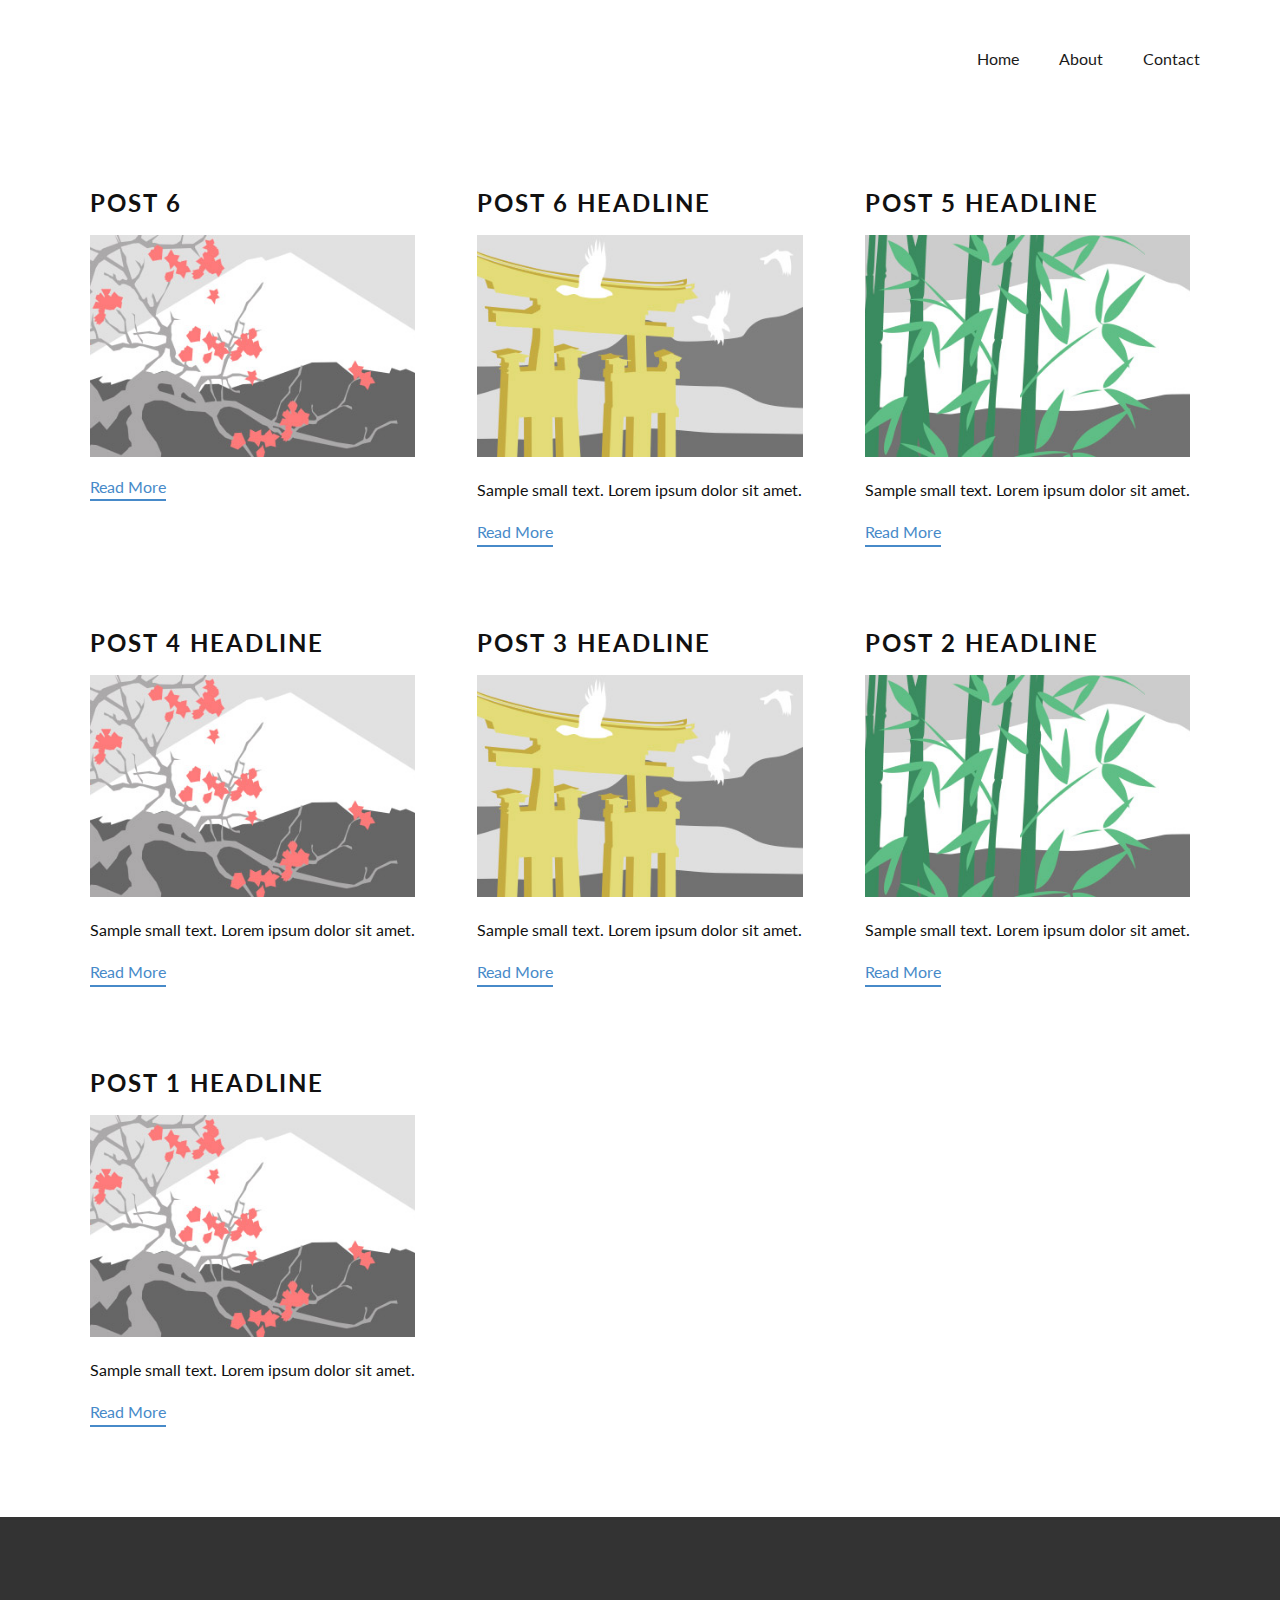
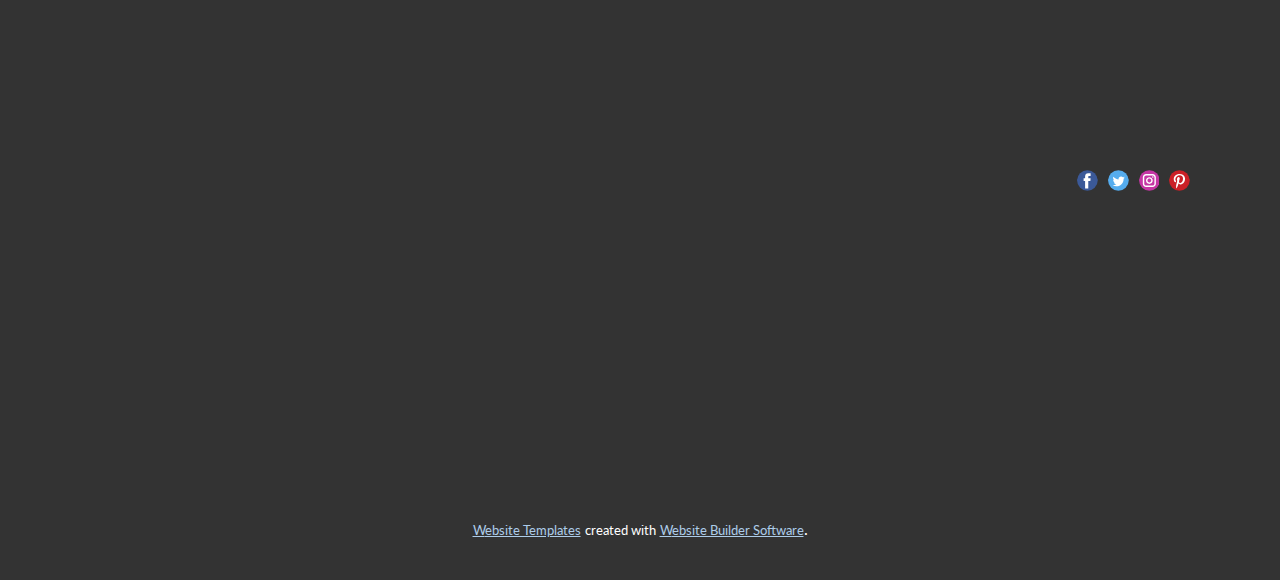
<file: blog/blog.html>
<!DOCTYPE html>
<html style="font-size: 16px;" lang="en"><head>
    <meta name="viewport" content="width=device-width, initial-scale=1.0">
    <meta charset="utf-8">
    <meta name="keywords" content="">
    <meta name="description" content="">
    <title>Blog Template</title>
    <link rel="stylesheet" href="../nicepage.css" media="screen">
<link rel="stylesheet" href="../Blog-Template.css" media="screen">
    <script class="u-script" type="text/javascript" src="../jquery.js" defer=""></script>
    <script class="u-script" type="text/javascript" src="../nicepage.js" defer=""></script>
    <meta name="generator" content="Nicepage 5.8.2, nicepage.com">
    <link id="u-theme-google-font" rel="stylesheet" href="https://fonts.googleapis.com/css?family=Playfair+Display:400,400i,500,500i,600,600i,700,700i,800,800i,900,900i|Lato:100,100i,300,300i,400,400i,700,700i,900,900i">
    
    
    <script type="application/ld+json">{
		"@context": "http://schema.org",
		"@type": "Organization",
		"name": "",
		"sameAs": [
				"https://www.facebook.com/settings?tab=profile&section=username",
				"ramanathan_karthi"
		]
}</script>
    <meta name="theme-color" content="#478ac9">
  <meta data-intl-tel-input-cdn-path="intlTelInput/"></head>
  <body class="u-body u-xl-mode" data-lang="en"><header class=" u-border-no-bottom u-border-no-left u-border-no-right u-border-no-top u-clearfix u-header u-section-row-container" id="sec-c67f" style="background-image: none"><div class="u-section-rows">
        <div class="u-container-align-center u-section-row" id="sec-1e56">
          <div class="u-clearfix u-sheet u-sheet-1"></div>
          
          
          
          
          
        </div>
        <div class="u-clearfix u-section-row" data-animation-name="" data-animation-duration="0" data-animation-delay="0" data-animation-direction="" id="sec-e9bb">
          <div class="u-clearfix u-sheet u-sheet-2">
            <nav class="u-menu u-menu-hamburger u-offcanvas u-menu-1">
              <div class="menu-collapse" style="font-size: 1rem; letter-spacing: 0px;">
                <a class="u-button-style u-custom-left-right-menu-spacing u-custom-padding-bottom u-custom-text-active-color u-custom-text-hover-color u-custom-top-bottom-menu-spacing u-nav-link u-text-active-palette-1-base u-text-hover-palette-2-base" href="#">
                  <svg class="u-svg-link" viewBox="0 0 24 24"><use xmlns:xlink="http://www.w3.org/1999/xlink" xlink:href="#menu-hamburger"></use></svg>
                  <svg class="u-svg-content" version="1.1" id="menu-hamburger" viewBox="0 0 16 16" x="0px" y="0px" xmlns:xlink="http://www.w3.org/1999/xlink" xmlns="http://www.w3.org/2000/svg"><g><rect y="1" width="16" height="2"></rect><rect y="7" width="16" height="2"></rect><rect y="13" width="16" height="2"></rect>
</g></svg>
                </a>
              </div>
              <div class="u-custom-menu u-nav-container">
                <ul class="u-nav u-spacing-20 u-unstyled u-nav-1"><li class="u-nav-item"><a class="u-button-style u-nav-link u-text-active-white u-text-grey-90 u-text-hover-white" href="../Home.html" style="padding: 10px;">Home</a><div class="u-nav-popup"><ul class="u-h-spacing-20 u-nav u-unstyled u-v-spacing-10 u-nav-2"><li class="u-nav-item"><a class="u-button-style u-nav-link u-white" href="../mailto:Ramanathan.karthi333@gmail.com">Ram</a>
</li></ul>
</div>
</li><li class="u-nav-item"><a class="u-button-style u-nav-link u-text-active-white u-text-grey-90 u-text-hover-white" href="../blog/post.html" style="padding: 10px;">About</a>
</li><li class="u-nav-item"><a class="u-button-style u-nav-link u-text-active-white u-text-grey-90 u-text-hover-white" href="#" style="padding: 10px;">Contact</a>
</li></ul>
              </div>
              <div class="u-custom-menu u-nav-container-collapse">
                <div class="u-black u-container-style u-inner-container-layout u-opacity u-opacity-95 u-sidenav">
                  <div class="u-inner-container-layout u-sidenav-overflow">
                    <div class="u-menu-close"></div>
                    <ul class="u-align-center u-nav u-popupmenu-items u-unstyled u-nav-3"><li class="u-nav-item"><a class="u-button-style u-nav-link" href="../Home.html">Home</a><div class="u-nav-popup"><ul class="u-h-spacing-20 u-nav u-unstyled u-v-spacing-10 u-nav-4"><li class="u-nav-item"><a class="u-button-style u-nav-link" href="../mailto:Ramanathan.karthi333@gmail.com">Ram</a>
</li></ul>
</div>
</li><li class="u-nav-item"><a class="u-button-style u-nav-link" href="../blog/post.html">About</a>
</li><li class="u-nav-item"><a class="u-button-style u-nav-link" href="#">Contact</a>
</li></ul>
                  </div>
                </div>
                <div class="u-black u-menu-overlay u-opacity u-opacity-70"></div>
              </div>
            </nav>
          </div>
          
          
          
          
          
        </div>
      </div></header>
    <section class="u-clearfix u-section-1" id="sec-1e5b">
      <div class="u-clearfix u-sheet u-valign-middle u-sheet-1"><!--blog--><!--blog_options_json--><!--{"type":"Recent","source":"","tags":"","count":""}--><!--/blog_options_json-->
        <div class="u-blog u-expanded-width u-blog-1">
          <div class="u-repeater u-repeater-1"><!--blog_post-->
            <div class="u-blog-post u-container-style u-repeater-item u-white u-repeater-item-1">
              <div class="u-container-layout u-similar-container u-valign-top u-container-layout-1"><!--blog_post_header-->
                <h4 class="u-blog-control u-text u-text-1">
                  <a class="u-post-header-link" href="../blog/post-6.html">Post 6</a>
                </h4><!--/blog_post_header--><!--blog_post_image-->
                <a class="u-post-header-link" href="../blog/post-6.html"><img alt="" class="u-blog-control u-expanded-width u-image u-image-default u-image-1" src="../images/0fd3416c.jpeg"></a><!--/blog_post_image--><!--blog_post_content-->
                <!--/blog_post_content--><!--blog_post_readmore-->
                <a href="../blog/post-6.html" class="u-blog-control u-border-2 u-border-no-left u-border-no-right u-border-no-top u-border-palette-1-base u-btn u-btn-rectangle u-button-style u-none u-btn-1"><!--blog_post_readmore_content--><!--options_json--><!--{"content":"","defaultValue":"Read More"}--><!--/options_json-->Read More<!--/blog_post_readmore_content--></a><!--/blog_post_readmore-->
              </div>
            </div><div class="u-blog-post u-container-style u-repeater-item u-video-cover u-white">
              <div class="u-container-layout u-similar-container u-valign-top u-container-layout-2"><!--blog_post_header-->
                <h4 class="u-blog-control u-text u-text-3">
                  <a class="u-post-header-link" href="../blog/post-5.html">Post 6 Headline</a>
                </h4><!--/blog_post_header--><!--blog_post_image-->
                <a class="u-post-header-link" href="../blog/post-5.html"><img alt="" class="u-blog-control u-expanded-width u-image u-image-default u-image-2" src="../images/8ad73f3c.jpeg"></a><!--/blog_post_image--><!--blog_post_content-->
                <div class="u-blog-control u-post-content u-text u-text-4 fr-view">Sample small text. Lorem ipsum dolor sit amet.</div><!--/blog_post_content--><!--blog_post_readmore-->
                <a href="../blog/post-5.html" class="u-blog-control u-border-2 u-border-no-left u-border-no-right u-border-no-top u-border-palette-1-base u-btn u-btn-rectangle u-button-style u-none u-btn-2"><!--blog_post_readmore_content--><!--options_json--><!--{"content":"","defaultValue":"Read More"}--><!--/options_json-->Read More<!--/blog_post_readmore_content--></a><!--/blog_post_readmore-->
              </div>
            </div><div class="u-blog-post u-container-style u-repeater-item u-video-cover u-white">
              <div class="u-container-layout u-similar-container u-valign-top u-container-layout-3"><!--blog_post_header-->
                <h4 class="u-blog-control u-text u-text-5">
                  <a class="u-post-header-link" href="../blog/post-4.html">Post 5 Headline</a>
                </h4><!--/blog_post_header--><!--blog_post_image-->
                <a class="u-post-header-link" href="../blog/post-4.html"><img alt="" class="u-blog-control u-expanded-width u-image u-image-default u-image-3" src="../images/68f64b9d.jpeg"></a><!--/blog_post_image--><!--blog_post_content-->
                <div class="u-blog-control u-post-content u-text u-text-6 fr-view">Sample small text. Lorem ipsum dolor sit amet.</div><!--/blog_post_content--><!--blog_post_readmore-->
                <a href="../blog/post-4.html" class="u-blog-control u-border-2 u-border-no-left u-border-no-right u-border-no-top u-border-palette-1-base u-btn u-btn-rectangle u-button-style u-none u-btn-3"><!--blog_post_readmore_content--><!--options_json--><!--{"content":"","defaultValue":"Read More"}--><!--/options_json-->Read More<!--/blog_post_readmore_content--></a><!--/blog_post_readmore-->
              </div>
            </div><div class="u-blog-post u-container-style u-repeater-item u-white u-repeater-item-1">
              <div class="u-container-layout u-similar-container u-valign-top u-container-layout-1"><!--blog_post_header-->
                <h4 class="u-blog-control u-text u-text-1">
                  <a class="u-post-header-link" href="../blog/post-3.html">Post 4 Headline</a>
                </h4><!--/blog_post_header--><!--blog_post_image-->
                <a class="u-post-header-link" href="../blog/post-3.html"><img alt="" class="u-blog-control u-expanded-width u-image u-image-default u-image-1" src="../images/0fd3416c.jpeg"></a><!--/blog_post_image--><!--blog_post_content-->
                <div class="u-blog-control u-post-content u-text u-text-2 fr-view">Sample small text. Lorem ipsum dolor sit amet.</div><!--/blog_post_content--><!--blog_post_readmore-->
                <a href="../blog/post-3.html" class="u-blog-control u-border-2 u-border-no-left u-border-no-right u-border-no-top u-border-palette-1-base u-btn u-btn-rectangle u-button-style u-none u-btn-1"><!--blog_post_readmore_content--><!--options_json--><!--{"content":"","defaultValue":"Read More"}--><!--/options_json-->Read More<!--/blog_post_readmore_content--></a><!--/blog_post_readmore-->
              </div>
            </div><div class="u-blog-post u-container-style u-repeater-item u-video-cover u-white">
              <div class="u-container-layout u-similar-container u-valign-top u-container-layout-2"><!--blog_post_header-->
                <h4 class="u-blog-control u-text u-text-3">
                  <a class="u-post-header-link" href="../blog/post-2.html">Post 3 Headline</a>
                </h4><!--/blog_post_header--><!--blog_post_image-->
                <a class="u-post-header-link" href="../blog/post-2.html"><img alt="" class="u-blog-control u-expanded-width u-image u-image-default u-image-2" src="../images/8ad73f3c.jpeg"></a><!--/blog_post_image--><!--blog_post_content-->
                <div class="u-blog-control u-post-content u-text u-text-4 fr-view">Sample small text. Lorem ipsum dolor sit amet.</div><!--/blog_post_content--><!--blog_post_readmore-->
                <a href="../blog/post-2.html" class="u-blog-control u-border-2 u-border-no-left u-border-no-right u-border-no-top u-border-palette-1-base u-btn u-btn-rectangle u-button-style u-none u-btn-2"><!--blog_post_readmore_content--><!--options_json--><!--{"content":"","defaultValue":"Read More"}--><!--/options_json-->Read More<!--/blog_post_readmore_content--></a><!--/blog_post_readmore-->
              </div>
            </div><div class="u-blog-post u-container-style u-repeater-item u-video-cover u-white">
              <div class="u-container-layout u-similar-container u-valign-top u-container-layout-3"><!--blog_post_header-->
                <h4 class="u-blog-control u-text u-text-5">
                  <a class="u-post-header-link" href="../blog/post-1.html">Post 2 Headline</a>
                </h4><!--/blog_post_header--><!--blog_post_image-->
                <a class="u-post-header-link" href="../blog/post-1.html"><img alt="" class="u-blog-control u-expanded-width u-image u-image-default u-image-3" src="../images/68f64b9d.jpeg"></a><!--/blog_post_image--><!--blog_post_content-->
                <div class="u-blog-control u-post-content u-text u-text-6 fr-view">Sample small text. Lorem ipsum dolor sit amet.</div><!--/blog_post_content--><!--blog_post_readmore-->
                <a href="../blog/post-1.html" class="u-blog-control u-border-2 u-border-no-left u-border-no-right u-border-no-top u-border-palette-1-base u-btn u-btn-rectangle u-button-style u-none u-btn-3"><!--blog_post_readmore_content--><!--options_json--><!--{"content":"","defaultValue":"Read More"}--><!--/options_json-->Read More<!--/blog_post_readmore_content--></a><!--/blog_post_readmore-->
              </div>
            </div><div class="u-blog-post u-container-style u-repeater-item u-white u-repeater-item-1">
              <div class="u-container-layout u-similar-container u-valign-top u-container-layout-1"><!--blog_post_header-->
                <h4 class="u-blog-control u-text u-text-1">
                  <a class="u-post-header-link" href="../blog/post.html">Post 1 Headline</a>
                </h4><!--/blog_post_header--><!--blog_post_image-->
                <a class="u-post-header-link" href="../blog/post.html"><img alt="" class="u-blog-control u-expanded-width u-image u-image-default u-image-1" src="../images/0fd3416c.jpeg"></a><!--/blog_post_image--><!--blog_post_content-->
                <div class="u-blog-control u-post-content u-text u-text-2 fr-view">Sample small text. Lorem ipsum dolor sit amet.</div><!--/blog_post_content--><!--blog_post_readmore-->
                <a href="../blog/post.html" class="u-blog-control u-border-2 u-border-no-left u-border-no-right u-border-no-top u-border-palette-1-base u-btn u-btn-rectangle u-button-style u-none u-btn-1"><!--blog_post_readmore_content--><!--options_json--><!--{"content":"","defaultValue":"Read More"}--><!--/options_json-->Read More<!--/blog_post_readmore_content--></a><!--/blog_post_readmore-->
              </div>
            </div><!--/blog_post--><!--blog_post-->
            <!--/blog_post--><!--blog_post-->
            <!--/blog_post-->
          </div>
        </div><!--/blog-->
      </div>
    </section>
    
    
    <footer class="u-clearfix u-footer u-grey-80" id="sec-b7f2"><div class="u-clearfix u-sheet u-sheet-1">
        <div class="u-social-icons u-spacing-10 u-social-icons-1">
          <a class="u-social-url" title="facebook" target="_blank" href="https://www.facebook.com/settings?tab=profile&amp;section=username"><span class="u-icon u-social-facebook u-social-icon u-icon-1"><svg class="u-svg-link" preserveAspectRatio="xMidYMin slice" viewBox="0 0 112 112" style=""><use xmlns:xlink="http://www.w3.org/1999/xlink" xlink:href="#svg-86aa"></use></svg><svg class="u-svg-content" viewBox="0 0 112 112" x="0" y="0" id="svg-86aa"><circle fill="currentColor" cx="56.1" cy="56.1" r="55"></circle><path fill="#FFFFFF" d="M73.5,31.6h-9.1c-1.4,0-3.6,0.8-3.6,3.9v8.5h12.6L72,58.3H60.8v40.8H43.9V58.3h-8V43.9h8v-9.2
      c0-6.7,3.1-17,17-17h12.5v13.9H73.5z"></path></svg></span>
          </a>
          <a class="u-social-url" title="twitter" target="_blank" href=""><span class="u-icon u-social-icon u-social-twitter u-icon-2"><svg class="u-svg-link" preserveAspectRatio="xMidYMin slice" viewBox="0 0 112 112" style=""><use xmlns:xlink="http://www.w3.org/1999/xlink" xlink:href="#svg-5099"></use></svg><svg class="u-svg-content" viewBox="0 0 112 112" x="0" y="0" id="svg-5099"><circle fill="currentColor" class="st0" cx="56.1" cy="56.1" r="55"></circle><path fill="#FFFFFF" d="M83.8,47.3c0,0.6,0,1.2,0,1.7c0,17.7-13.5,38.2-38.2,38.2C38,87.2,31,85,25,81.2c1,0.1,2.1,0.2,3.2,0.2
      c6.3,0,12.1-2.1,16.7-5.7c-5.9-0.1-10.8-4-12.5-9.3c0.8,0.2,1.7,0.2,2.5,0.2c1.2,0,2.4-0.2,3.5-0.5c-6.1-1.2-10.8-6.7-10.8-13.1
      c0-0.1,0-0.1,0-0.2c1.8,1,3.9,1.6,6.1,1.7c-3.6-2.4-6-6.5-6-11.2c0-2.5,0.7-4.8,1.8-6.7c6.6,8.1,16.5,13.5,27.6,14
      c-0.2-1-0.3-2-0.3-3.1c0-7.4,6-13.4,13.4-13.4c3.9,0,7.3,1.6,9.8,4.2c3.1-0.6,5.9-1.7,8.5-3.3c-1,3.1-3.1,5.8-5.9,7.4
      c2.7-0.3,5.3-1,7.7-2.1C88.7,43,86.4,45.4,83.8,47.3z"></path></svg></span>
          </a>
          <a class="u-social-url" title="instagram" target="_blank" href="../ramanathan_karthi"><span class="u-icon u-social-icon u-social-instagram u-icon-3"><svg class="u-svg-link" preserveAspectRatio="xMidYMin slice" viewBox="0 0 112 112" style=""><use xmlns:xlink="http://www.w3.org/1999/xlink" xlink:href="#svg-0805"></use></svg><svg class="u-svg-content" viewBox="0 0 112 112" x="0" y="0" id="svg-0805"><circle fill="currentColor" cx="56.1" cy="56.1" r="55"></circle><path fill="#FFFFFF" d="M55.9,38.2c-9.9,0-17.9,8-17.9,17.9C38,66,46,74,55.9,74c9.9,0,17.9-8,17.9-17.9C73.8,46.2,65.8,38.2,55.9,38.2
      z M55.9,66.4c-5.7,0-10.3-4.6-10.3-10.3c-0.1-5.7,4.6-10.3,10.3-10.3c5.7,0,10.3,4.6,10.3,10.3C66.2,61.8,61.6,66.4,55.9,66.4z"></path><path fill="#FFFFFF" d="M74.3,33.5c-2.3,0-4.2,1.9-4.2,4.2s1.9,4.2,4.2,4.2s4.2-1.9,4.2-4.2S76.6,33.5,74.3,33.5z"></path><path fill="#FFFFFF" d="M73.1,21.3H38.6c-9.7,0-17.5,7.9-17.5,17.5v34.5c0,9.7,7.9,17.6,17.5,17.6h34.5c9.7,0,17.5-7.9,17.5-17.5V38.8
      C90.6,29.1,82.7,21.3,73.1,21.3z M83,73.3c0,5.5-4.5,9.9-9.9,9.9H38.6c-5.5,0-9.9-4.5-9.9-9.9V38.8c0-5.5,4.5-9.9,9.9-9.9h34.5
      c5.5,0,9.9,4.5,9.9,9.9V73.3z"></path></svg></span>
          </a>
          <a class="u-social-url" title="pinterest" target="_blank" href=""><span class="u-icon u-social-icon u-social-pinterest u-icon-4"><svg class="u-svg-link" preserveAspectRatio="xMidYMin slice" viewBox="0 0 112 112" style=""><use xmlns:xlink="http://www.w3.org/1999/xlink" xlink:href="#svg-b6cc"></use></svg><svg class="u-svg-content" viewBox="0 0 112 112" x="0" y="0" id="svg-b6cc"><circle fill="currentColor" cx="56.1" cy="56.1" r="55"></circle><path fill="#FFFFFF" d="M61.1,76.9c-4.7-0.3-6.7-2.7-10.3-5c-2,10.7-4.6,20.9-11.9,26.2c-2.2-16.1,3.3-28.2,5.9-41
      c-4.4-7.5,0.6-22.5,9.9-18.8c11.6,4.6-10,27.8,4.4,30.7C74.2,72,80.3,42.8,71,33.4C57.5,19.6,31.7,33,34.9,52.6
      c0.8,4.8,5.8,6.2,2,12.9c-8.7-1.9-11.2-8.8-10.9-17.8C26.5,32.8,39.3,22.5,52.2,21c16.3-1.9,31.6,5.9,33.7,21.2
      C88.2,59.5,78.6,78.2,61.1,76.9z"></path></svg></span>
          </a>
        </div>
      </div></footer>
    <section class="u-backlink u-clearfix u-grey-80">
      <a class="u-link" href="https://nicepage.com/website-templates" target="_blank">
        <span>Website Templates</span>
      </a>
      <p class="u-text">
        <span>created with</span>
      </p>
      <a class="u-link" href="" target="_blank">
        <span>Website Builder Software</span>
      </a>. 
    </section>
  
</body></html>
</file>
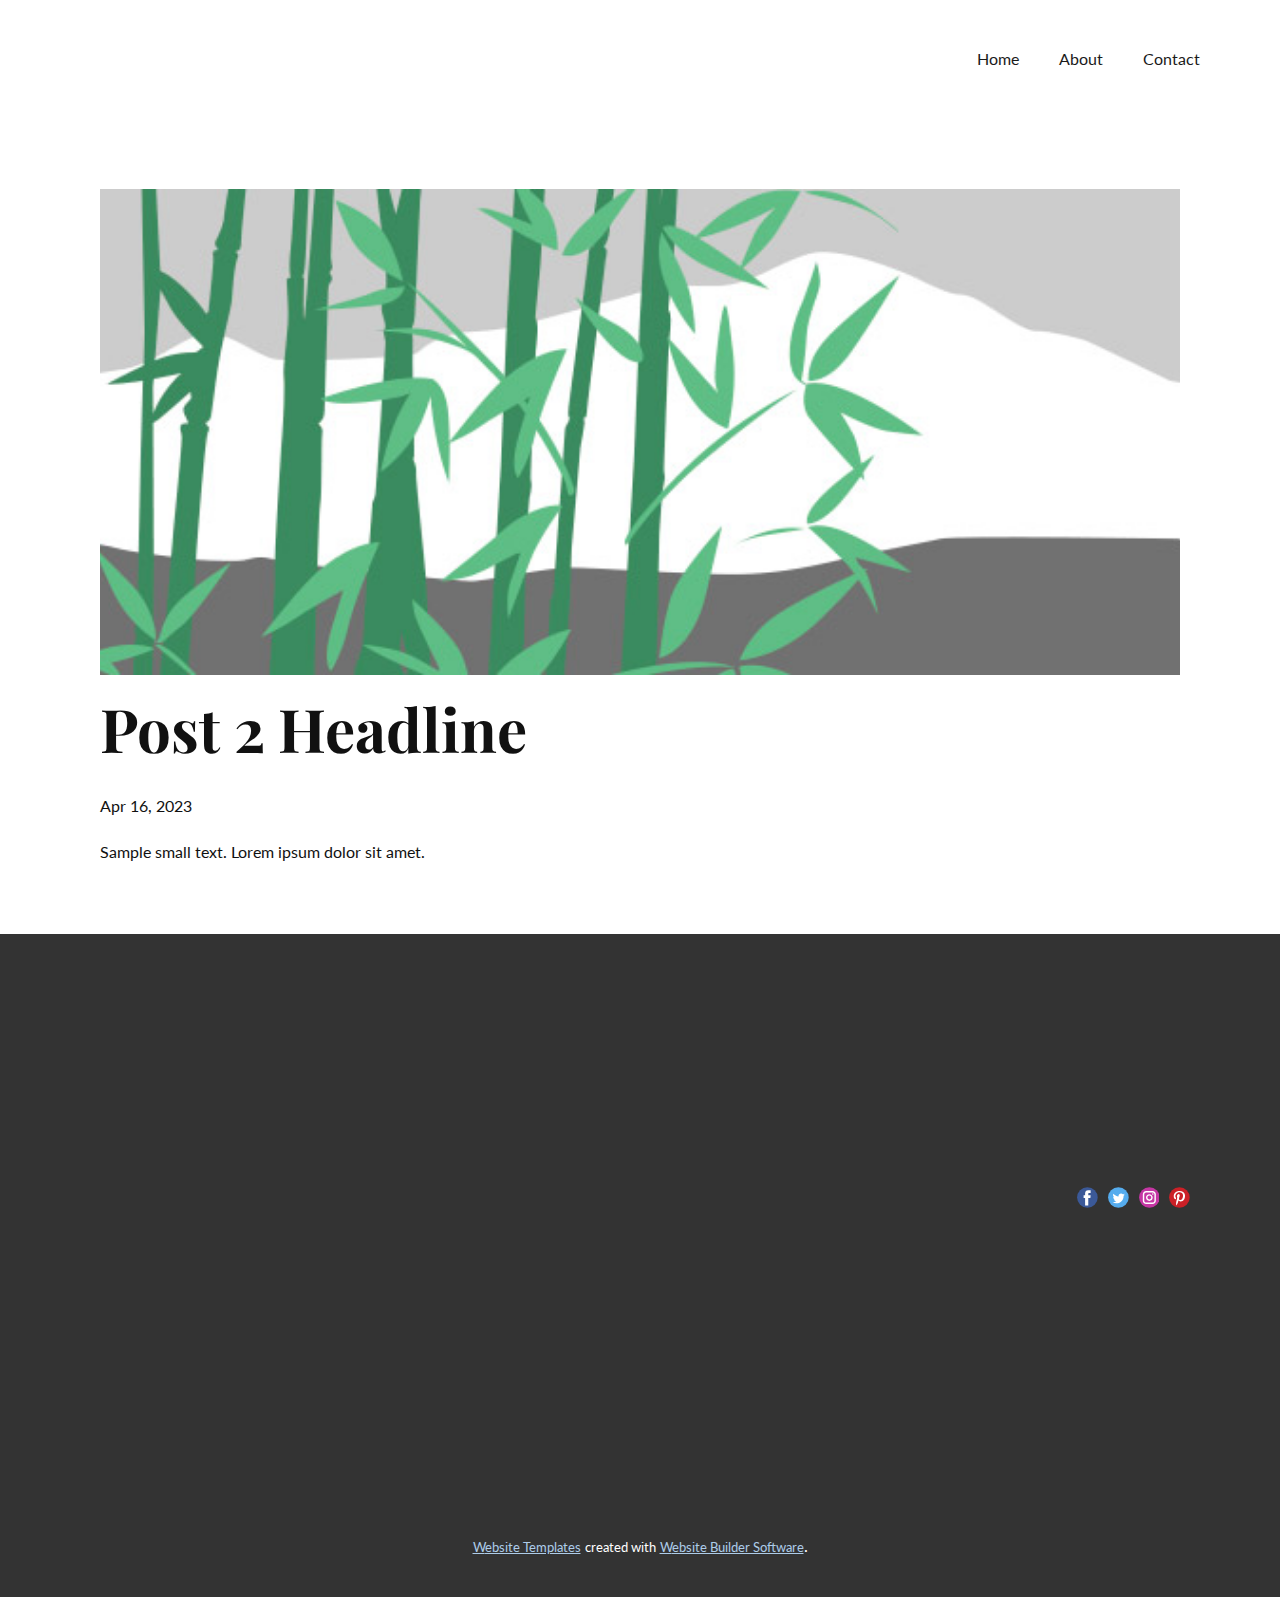
<file: blog/post-1.html>
<!DOCTYPE html>
<html style="font-size: 16px;" lang="en"><head>
    <meta name="viewport" content="width=device-width, initial-scale=1.0">
    <meta charset="utf-8">
    <meta name="keywords" content="Post 1 Headline">
    <meta name="description" content="">
    <title>Post 2 Headline</title>
    <link rel="stylesheet" href="../nicepage.css" media="screen">
<link rel="stylesheet" href="../Post-Template.css" media="screen">
    <script class="u-script" type="text/javascript" src="../jquery.js" defer=""></script>
    <script class="u-script" type="text/javascript" src="../nicepage.js" defer=""></script>
    <meta name="generator" content="Nicepage 5.8.2, nicepage.com">
    <link id="u-theme-google-font" rel="stylesheet" href="https://fonts.googleapis.com/css?family=Playfair+Display:400,400i,500,500i,600,600i,700,700i,800,800i,900,900i|Lato:100,100i,300,300i,400,400i,700,700i,900,900i">
    <link id="u-page-google-font" rel="stylesheet" href="https://fonts.googleapis.com/css?family=Playfair+Display:400,400i,500,500i,600,600i,700,700i,800,800i,900,900i">
    
    
    <script type="application/ld+json">{
		"@context": "http://schema.org",
		"@type": "Organization",
		"name": "",
		"sameAs": [
				"https://www.facebook.com/settings?tab=profile&section=username",
				"ramanathan_karthi"
		]
}</script>
    <meta name="theme-color" content="#478ac9">
  <meta data-intl-tel-input-cdn-path="intlTelInput/"></head>
  <body class="u-body u-xl-mode" data-lang="en"><header class=" u-border-no-bottom u-border-no-left u-border-no-right u-border-no-top u-clearfix u-header u-section-row-container" id="sec-c67f" style="background-image: none"><div class="u-section-rows">
        <div class="u-container-align-center u-section-row" id="sec-1e56">
          <div class="u-clearfix u-sheet u-sheet-1"></div>
          
          
          
          
          
        </div>
        <div class="u-clearfix u-section-row" data-animation-name="" data-animation-duration="0" data-animation-delay="0" data-animation-direction="" id="sec-e9bb">
          <div class="u-clearfix u-sheet u-sheet-2">
            <nav class="u-menu u-menu-hamburger u-offcanvas u-menu-1">
              <div class="menu-collapse" style="font-size: 1rem; letter-spacing: 0px;">
                <a class="u-button-style u-custom-left-right-menu-spacing u-custom-padding-bottom u-custom-text-active-color u-custom-text-hover-color u-custom-top-bottom-menu-spacing u-nav-link u-text-active-palette-1-base u-text-hover-palette-2-base" href="#">
                  <svg class="u-svg-link" viewBox="0 0 24 24"><use xmlns:xlink="http://www.w3.org/1999/xlink" xlink:href="#menu-hamburger"></use></svg>
                  <svg class="u-svg-content" version="1.1" id="menu-hamburger" viewBox="0 0 16 16" x="0px" y="0px" xmlns:xlink="http://www.w3.org/1999/xlink" xmlns="http://www.w3.org/2000/svg"><g><rect y="1" width="16" height="2"></rect><rect y="7" width="16" height="2"></rect><rect y="13" width="16" height="2"></rect>
</g></svg>
                </a>
              </div>
              <div class="u-custom-menu u-nav-container">
                <ul class="u-nav u-spacing-20 u-unstyled u-nav-1"><li class="u-nav-item"><a class="u-button-style u-nav-link u-text-active-white u-text-grey-90 u-text-hover-white" href="../Home.html" style="padding: 10px;">Home</a><div class="u-nav-popup"><ul class="u-h-spacing-20 u-nav u-unstyled u-v-spacing-10 u-nav-2"><li class="u-nav-item"><a class="u-button-style u-nav-link u-white" href="../mailto:Ramanathan.karthi333@gmail.com">Ram</a>
</li></ul>
</div>
</li><li class="u-nav-item"><a class="u-button-style u-nav-link u-text-active-white u-text-grey-90 u-text-hover-white" href="../blog/post.html" style="padding: 10px;">About</a>
</li><li class="u-nav-item"><a class="u-button-style u-nav-link u-text-active-white u-text-grey-90 u-text-hover-white" href="#" style="padding: 10px;">Contact</a>
</li></ul>
              </div>
              <div class="u-custom-menu u-nav-container-collapse">
                <div class="u-black u-container-style u-inner-container-layout u-opacity u-opacity-95 u-sidenav">
                  <div class="u-inner-container-layout u-sidenav-overflow">
                    <div class="u-menu-close"></div>
                    <ul class="u-align-center u-nav u-popupmenu-items u-unstyled u-nav-3"><li class="u-nav-item"><a class="u-button-style u-nav-link" href="../Home.html">Home</a><div class="u-nav-popup"><ul class="u-h-spacing-20 u-nav u-unstyled u-v-spacing-10 u-nav-4"><li class="u-nav-item"><a class="u-button-style u-nav-link" href="../mailto:Ramanathan.karthi333@gmail.com">Ram</a>
</li></ul>
</div>
</li><li class="u-nav-item"><a class="u-button-style u-nav-link" href="../blog/post.html">About</a>
</li><li class="u-nav-item"><a class="u-button-style u-nav-link" href="#">Contact</a>
</li></ul>
                  </div>
                </div>
                <div class="u-black u-menu-overlay u-opacity u-opacity-70"></div>
              </div>
            </nav>
          </div>
          
          
          
          
          
        </div>
      </div></header>
    <section class="u-align-center u-clearfix u-section-1" id="sec-f8eb">
      <div class="u-clearfix u-sheet u-valign-middle-md u-valign-middle-sm u-valign-middle-xs u-sheet-1"><!--post_details--><!--post_details_options_json--><!--{"source":""}--><!--/post_details_options_json--><!--blog_post-->
        <div class="u-container-style u-expanded-width u-post-details u-post-details-1">
          <div class="u-container-layout u-valign-middle u-container-layout-1"><!--blog_post_image-->
            <img alt="" class="u-blog-control u-expanded-width u-image u-image-default u-image-1" src="../images/68f64b9d.jpeg"><!--/blog_post_image--><!--blog_post_header-->
            <h2 class="u-blog-control u-text u-text-1">Post 2 Headline</h2><!--/blog_post_header--><!--blog_post_metadata-->
            <div class="u-blog-control u-metadata u-metadata-1"><!--blog_post_metadata_date-->
              <span class="u-meta-date u-meta-icon">Apr 16, 2023</span><!--/blog_post_metadata_date--><!--blog_post_metadata_category-->
              <!--/blog_post_metadata_category--><!--blog_post_metadata_comments-->
              <!--/blog_post_metadata_comments-->
            </div><!--/blog_post_metadata--><!--blog_post_content-->
            <div class="u-align-justify u-blog-control u-post-content u-text u-text-2 fr-view">
  Sample small text. Lorem ipsum dolor sit amet.
  </div><!--/blog_post_content-->
          </div>
        </div><!--/blog_post--><!--/post_details-->
      </div>
    </section>
    
    
    <footer class="u-clearfix u-footer u-grey-80" id="sec-b7f2"><div class="u-clearfix u-sheet u-sheet-1">
        <div class="u-social-icons u-spacing-10 u-social-icons-1">
          <a class="u-social-url" title="facebook" target="_blank" href="https://www.facebook.com/settings?tab=profile&amp;section=username"><span class="u-icon u-social-facebook u-social-icon u-icon-1"><svg class="u-svg-link" preserveAspectRatio="xMidYMin slice" viewBox="0 0 112 112" style=""><use xmlns:xlink="http://www.w3.org/1999/xlink" xlink:href="#svg-86aa"></use></svg><svg class="u-svg-content" viewBox="0 0 112 112" x="0" y="0" id="svg-86aa"><circle fill="currentColor" cx="56.1" cy="56.1" r="55"></circle><path fill="#FFFFFF" d="M73.5,31.6h-9.1c-1.4,0-3.6,0.8-3.6,3.9v8.5h12.6L72,58.3H60.8v40.8H43.9V58.3h-8V43.9h8v-9.2
      c0-6.7,3.1-17,17-17h12.5v13.9H73.5z"></path></svg></span>
          </a>
          <a class="u-social-url" title="twitter" target="_blank" href=""><span class="u-icon u-social-icon u-social-twitter u-icon-2"><svg class="u-svg-link" preserveAspectRatio="xMidYMin slice" viewBox="0 0 112 112" style=""><use xmlns:xlink="http://www.w3.org/1999/xlink" xlink:href="#svg-5099"></use></svg><svg class="u-svg-content" viewBox="0 0 112 112" x="0" y="0" id="svg-5099"><circle fill="currentColor" class="st0" cx="56.1" cy="56.1" r="55"></circle><path fill="#FFFFFF" d="M83.8,47.3c0,0.6,0,1.2,0,1.7c0,17.7-13.5,38.2-38.2,38.2C38,87.2,31,85,25,81.2c1,0.1,2.1,0.2,3.2,0.2
      c6.3,0,12.1-2.1,16.7-5.7c-5.9-0.1-10.8-4-12.5-9.3c0.8,0.2,1.7,0.2,2.5,0.2c1.2,0,2.4-0.2,3.5-0.5c-6.1-1.2-10.8-6.7-10.8-13.1
      c0-0.1,0-0.1,0-0.2c1.8,1,3.9,1.6,6.1,1.7c-3.6-2.4-6-6.5-6-11.2c0-2.5,0.7-4.8,1.8-6.7c6.6,8.1,16.5,13.5,27.6,14
      c-0.2-1-0.3-2-0.3-3.1c0-7.4,6-13.4,13.4-13.4c3.9,0,7.3,1.6,9.8,4.2c3.1-0.6,5.9-1.7,8.5-3.3c-1,3.1-3.1,5.8-5.9,7.4
      c2.7-0.3,5.3-1,7.7-2.1C88.7,43,86.4,45.4,83.8,47.3z"></path></svg></span>
          </a>
          <a class="u-social-url" title="instagram" target="_blank" href="../ramanathan_karthi"><span class="u-icon u-social-icon u-social-instagram u-icon-3"><svg class="u-svg-link" preserveAspectRatio="xMidYMin slice" viewBox="0 0 112 112" style=""><use xmlns:xlink="http://www.w3.org/1999/xlink" xlink:href="#svg-0805"></use></svg><svg class="u-svg-content" viewBox="0 0 112 112" x="0" y="0" id="svg-0805"><circle fill="currentColor" cx="56.1" cy="56.1" r="55"></circle><path fill="#FFFFFF" d="M55.9,38.2c-9.9,0-17.9,8-17.9,17.9C38,66,46,74,55.9,74c9.9,0,17.9-8,17.9-17.9C73.8,46.2,65.8,38.2,55.9,38.2
      z M55.9,66.4c-5.7,0-10.3-4.6-10.3-10.3c-0.1-5.7,4.6-10.3,10.3-10.3c5.7,0,10.3,4.6,10.3,10.3C66.2,61.8,61.6,66.4,55.9,66.4z"></path><path fill="#FFFFFF" d="M74.3,33.5c-2.3,0-4.2,1.9-4.2,4.2s1.9,4.2,4.2,4.2s4.2-1.9,4.2-4.2S76.6,33.5,74.3,33.5z"></path><path fill="#FFFFFF" d="M73.1,21.3H38.6c-9.7,0-17.5,7.9-17.5,17.5v34.5c0,9.7,7.9,17.6,17.5,17.6h34.5c9.7,0,17.5-7.9,17.5-17.5V38.8
      C90.6,29.1,82.7,21.3,73.1,21.3z M83,73.3c0,5.5-4.5,9.9-9.9,9.9H38.6c-5.5,0-9.9-4.5-9.9-9.9V38.8c0-5.5,4.5-9.9,9.9-9.9h34.5
      c5.5,0,9.9,4.5,9.9,9.9V73.3z"></path></svg></span>
          </a>
          <a class="u-social-url" title="pinterest" target="_blank" href=""><span class="u-icon u-social-icon u-social-pinterest u-icon-4"><svg class="u-svg-link" preserveAspectRatio="xMidYMin slice" viewBox="0 0 112 112" style=""><use xmlns:xlink="http://www.w3.org/1999/xlink" xlink:href="#svg-b6cc"></use></svg><svg class="u-svg-content" viewBox="0 0 112 112" x="0" y="0" id="svg-b6cc"><circle fill="currentColor" cx="56.1" cy="56.1" r="55"></circle><path fill="#FFFFFF" d="M61.1,76.9c-4.7-0.3-6.7-2.7-10.3-5c-2,10.7-4.6,20.9-11.9,26.2c-2.2-16.1,3.3-28.2,5.9-41
      c-4.4-7.5,0.6-22.5,9.9-18.8c11.6,4.6-10,27.8,4.4,30.7C74.2,72,80.3,42.8,71,33.4C57.5,19.6,31.7,33,34.9,52.6
      c0.8,4.8,5.8,6.2,2,12.9c-8.7-1.9-11.2-8.8-10.9-17.8C26.5,32.8,39.3,22.5,52.2,21c16.3-1.9,31.6,5.9,33.7,21.2
      C88.2,59.5,78.6,78.2,61.1,76.9z"></path></svg></span>
          </a>
        </div>
      </div></footer>
    <section class="u-backlink u-clearfix u-grey-80">
      <a class="u-link" href="https://nicepage.com/website-templates" target="_blank">
        <span>Website Templates</span>
      </a>
      <p class="u-text">
        <span>created with</span>
      </p>
      <a class="u-link" href="" target="_blank">
        <span>Website Builder Software</span>
      </a>. 
    </section>
  
</body></html>
</file>
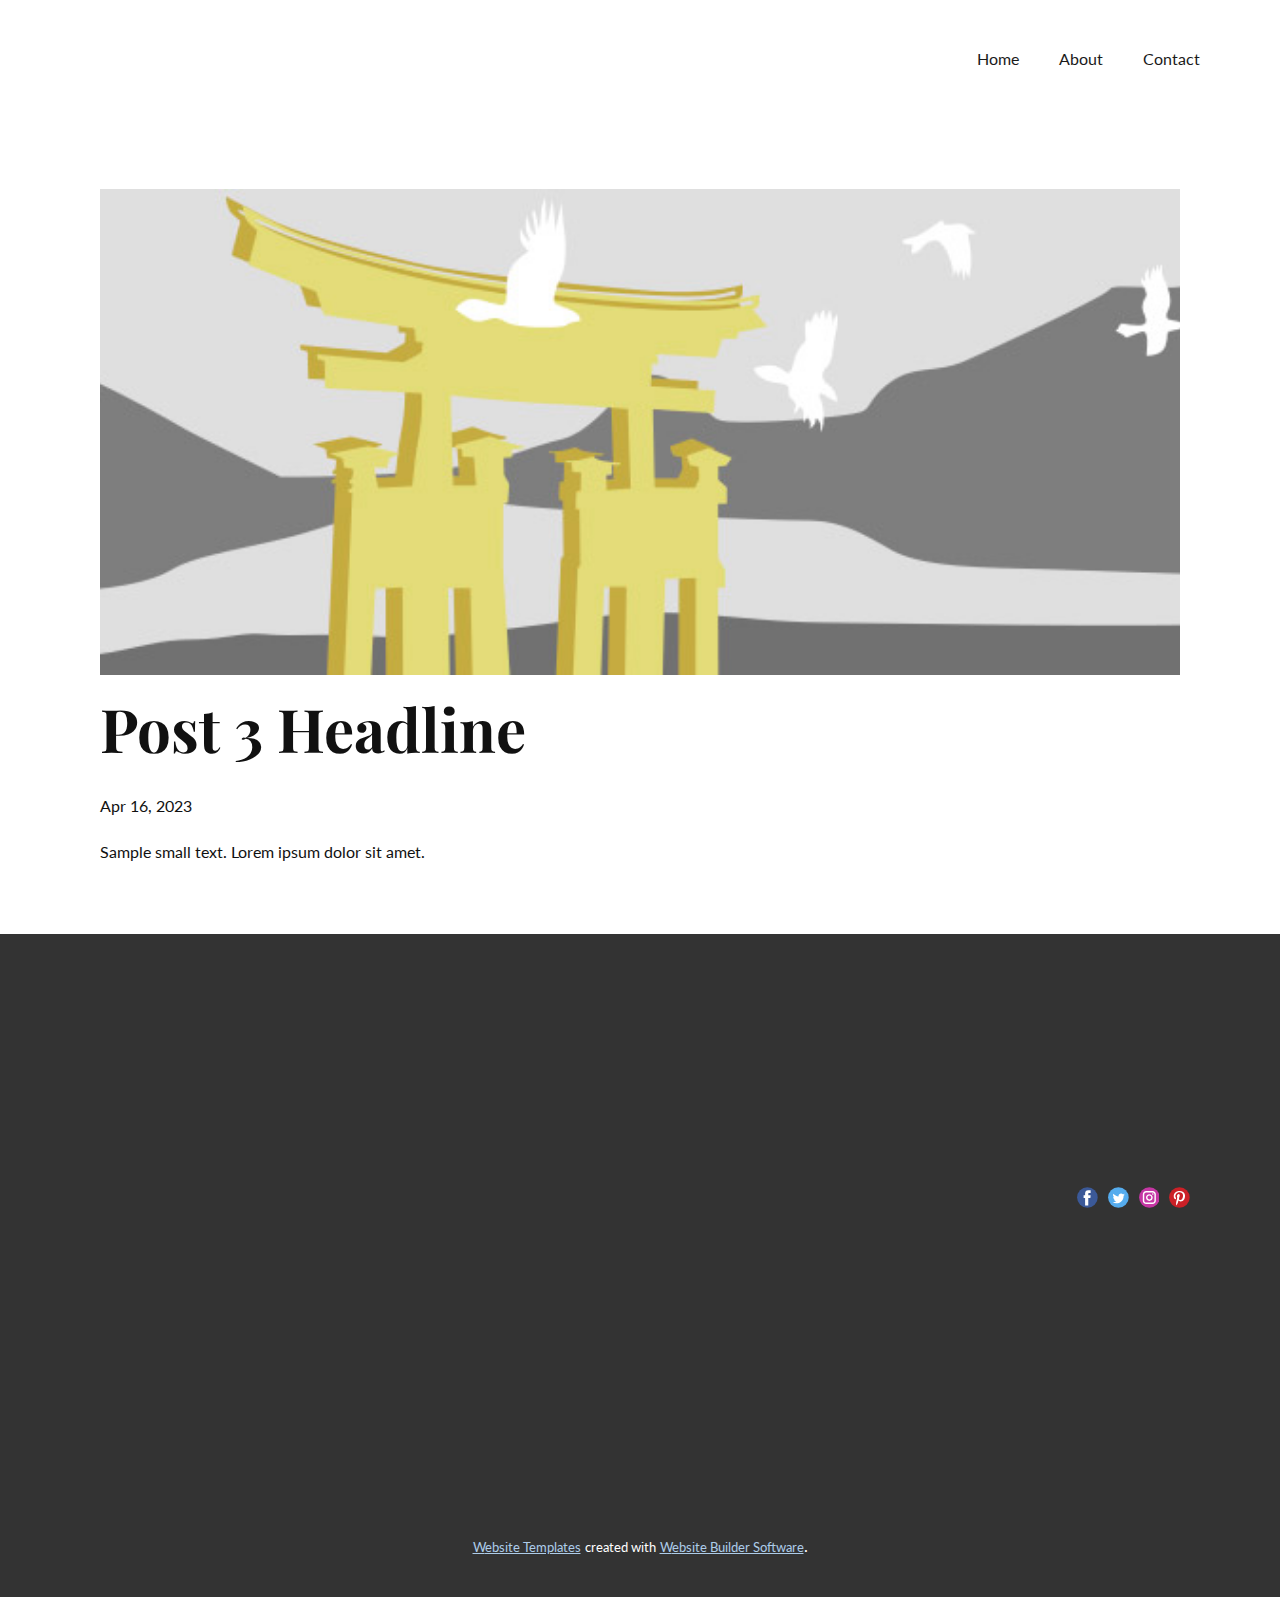
<file: blog/post-2.html>
<!DOCTYPE html>
<html style="font-size: 16px;" lang="en"><head>
    <meta name="viewport" content="width=device-width, initial-scale=1.0">
    <meta charset="utf-8">
    <meta name="keywords" content="Post 1 Headline">
    <meta name="description" content="">
    <title>Post 3 Headline</title>
    <link rel="stylesheet" href="../nicepage.css" media="screen">
<link rel="stylesheet" href="../Post-Template.css" media="screen">
    <script class="u-script" type="text/javascript" src="../jquery.js" defer=""></script>
    <script class="u-script" type="text/javascript" src="../nicepage.js" defer=""></script>
    <meta name="generator" content="Nicepage 5.8.2, nicepage.com">
    <link id="u-theme-google-font" rel="stylesheet" href="https://fonts.googleapis.com/css?family=Playfair+Display:400,400i,500,500i,600,600i,700,700i,800,800i,900,900i|Lato:100,100i,300,300i,400,400i,700,700i,900,900i">
    <link id="u-page-google-font" rel="stylesheet" href="https://fonts.googleapis.com/css?family=Playfair+Display:400,400i,500,500i,600,600i,700,700i,800,800i,900,900i">
    
    
    <script type="application/ld+json">{
		"@context": "http://schema.org",
		"@type": "Organization",
		"name": "",
		"sameAs": [
				"https://www.facebook.com/settings?tab=profile&section=username",
				"ramanathan_karthi"
		]
}</script>
    <meta name="theme-color" content="#478ac9">
  <meta data-intl-tel-input-cdn-path="intlTelInput/"></head>
  <body class="u-body u-xl-mode" data-lang="en"><header class=" u-border-no-bottom u-border-no-left u-border-no-right u-border-no-top u-clearfix u-header u-section-row-container" id="sec-c67f" style="background-image: none"><div class="u-section-rows">
        <div class="u-container-align-center u-section-row" id="sec-1e56">
          <div class="u-clearfix u-sheet u-sheet-1"></div>
          
          
          
          
          
        </div>
        <div class="u-clearfix u-section-row" data-animation-name="" data-animation-duration="0" data-animation-delay="0" data-animation-direction="" id="sec-e9bb">
          <div class="u-clearfix u-sheet u-sheet-2">
            <nav class="u-menu u-menu-hamburger u-offcanvas u-menu-1">
              <div class="menu-collapse" style="font-size: 1rem; letter-spacing: 0px;">
                <a class="u-button-style u-custom-left-right-menu-spacing u-custom-padding-bottom u-custom-text-active-color u-custom-text-hover-color u-custom-top-bottom-menu-spacing u-nav-link u-text-active-palette-1-base u-text-hover-palette-2-base" href="#">
                  <svg class="u-svg-link" viewBox="0 0 24 24"><use xmlns:xlink="http://www.w3.org/1999/xlink" xlink:href="#menu-hamburger"></use></svg>
                  <svg class="u-svg-content" version="1.1" id="menu-hamburger" viewBox="0 0 16 16" x="0px" y="0px" xmlns:xlink="http://www.w3.org/1999/xlink" xmlns="http://www.w3.org/2000/svg"><g><rect y="1" width="16" height="2"></rect><rect y="7" width="16" height="2"></rect><rect y="13" width="16" height="2"></rect>
</g></svg>
                </a>
              </div>
              <div class="u-custom-menu u-nav-container">
                <ul class="u-nav u-spacing-20 u-unstyled u-nav-1"><li class="u-nav-item"><a class="u-button-style u-nav-link u-text-active-white u-text-grey-90 u-text-hover-white" href="../Home.html" style="padding: 10px;">Home</a><div class="u-nav-popup"><ul class="u-h-spacing-20 u-nav u-unstyled u-v-spacing-10 u-nav-2"><li class="u-nav-item"><a class="u-button-style u-nav-link u-white" href="../mailto:Ramanathan.karthi333@gmail.com">Ram</a>
</li></ul>
</div>
</li><li class="u-nav-item"><a class="u-button-style u-nav-link u-text-active-white u-text-grey-90 u-text-hover-white" href="../blog/post.html" style="padding: 10px;">About</a>
</li><li class="u-nav-item"><a class="u-button-style u-nav-link u-text-active-white u-text-grey-90 u-text-hover-white" href="#" style="padding: 10px;">Contact</a>
</li></ul>
              </div>
              <div class="u-custom-menu u-nav-container-collapse">
                <div class="u-black u-container-style u-inner-container-layout u-opacity u-opacity-95 u-sidenav">
                  <div class="u-inner-container-layout u-sidenav-overflow">
                    <div class="u-menu-close"></div>
                    <ul class="u-align-center u-nav u-popupmenu-items u-unstyled u-nav-3"><li class="u-nav-item"><a class="u-button-style u-nav-link" href="../Home.html">Home</a><div class="u-nav-popup"><ul class="u-h-spacing-20 u-nav u-unstyled u-v-spacing-10 u-nav-4"><li class="u-nav-item"><a class="u-button-style u-nav-link" href="../mailto:Ramanathan.karthi333@gmail.com">Ram</a>
</li></ul>
</div>
</li><li class="u-nav-item"><a class="u-button-style u-nav-link" href="../blog/post.html">About</a>
</li><li class="u-nav-item"><a class="u-button-style u-nav-link" href="#">Contact</a>
</li></ul>
                  </div>
                </div>
                <div class="u-black u-menu-overlay u-opacity u-opacity-70"></div>
              </div>
            </nav>
          </div>
          
          
          
          
          
        </div>
      </div></header>
    <section class="u-align-center u-clearfix u-section-1" id="sec-f8eb">
      <div class="u-clearfix u-sheet u-valign-middle-md u-valign-middle-sm u-valign-middle-xs u-sheet-1"><!--post_details--><!--post_details_options_json--><!--{"source":""}--><!--/post_details_options_json--><!--blog_post-->
        <div class="u-container-style u-expanded-width u-post-details u-post-details-1">
          <div class="u-container-layout u-valign-middle u-container-layout-1"><!--blog_post_image-->
            <img alt="" class="u-blog-control u-expanded-width u-image u-image-default u-image-1" src="../images/8ad73f3c.jpeg"><!--/blog_post_image--><!--blog_post_header-->
            <h2 class="u-blog-control u-text u-text-1">Post 3 Headline</h2><!--/blog_post_header--><!--blog_post_metadata-->
            <div class="u-blog-control u-metadata u-metadata-1"><!--blog_post_metadata_date-->
              <span class="u-meta-date u-meta-icon">Apr 16, 2023</span><!--/blog_post_metadata_date--><!--blog_post_metadata_category-->
              <!--/blog_post_metadata_category--><!--blog_post_metadata_comments-->
              <!--/blog_post_metadata_comments-->
            </div><!--/blog_post_metadata--><!--blog_post_content-->
            <div class="u-align-justify u-blog-control u-post-content u-text u-text-2 fr-view">
  Sample small text. Lorem ipsum dolor sit amet.
  </div><!--/blog_post_content-->
          </div>
        </div><!--/blog_post--><!--/post_details-->
      </div>
    </section>
    
    
    <footer class="u-clearfix u-footer u-grey-80" id="sec-b7f2"><div class="u-clearfix u-sheet u-sheet-1">
        <div class="u-social-icons u-spacing-10 u-social-icons-1">
          <a class="u-social-url" title="facebook" target="_blank" href="https://www.facebook.com/settings?tab=profile&amp;section=username"><span class="u-icon u-social-facebook u-social-icon u-icon-1"><svg class="u-svg-link" preserveAspectRatio="xMidYMin slice" viewBox="0 0 112 112" style=""><use xmlns:xlink="http://www.w3.org/1999/xlink" xlink:href="#svg-86aa"></use></svg><svg class="u-svg-content" viewBox="0 0 112 112" x="0" y="0" id="svg-86aa"><circle fill="currentColor" cx="56.1" cy="56.1" r="55"></circle><path fill="#FFFFFF" d="M73.5,31.6h-9.1c-1.4,0-3.6,0.8-3.6,3.9v8.5h12.6L72,58.3H60.8v40.8H43.9V58.3h-8V43.9h8v-9.2
      c0-6.7,3.1-17,17-17h12.5v13.9H73.5z"></path></svg></span>
          </a>
          <a class="u-social-url" title="twitter" target="_blank" href=""><span class="u-icon u-social-icon u-social-twitter u-icon-2"><svg class="u-svg-link" preserveAspectRatio="xMidYMin slice" viewBox="0 0 112 112" style=""><use xmlns:xlink="http://www.w3.org/1999/xlink" xlink:href="#svg-5099"></use></svg><svg class="u-svg-content" viewBox="0 0 112 112" x="0" y="0" id="svg-5099"><circle fill="currentColor" class="st0" cx="56.1" cy="56.1" r="55"></circle><path fill="#FFFFFF" d="M83.8,47.3c0,0.6,0,1.2,0,1.7c0,17.7-13.5,38.2-38.2,38.2C38,87.2,31,85,25,81.2c1,0.1,2.1,0.2,3.2,0.2
      c6.3,0,12.1-2.1,16.7-5.7c-5.9-0.1-10.8-4-12.5-9.3c0.8,0.2,1.7,0.2,2.5,0.2c1.2,0,2.4-0.2,3.5-0.5c-6.1-1.2-10.8-6.7-10.8-13.1
      c0-0.1,0-0.1,0-0.2c1.8,1,3.9,1.6,6.1,1.7c-3.6-2.4-6-6.5-6-11.2c0-2.5,0.7-4.8,1.8-6.7c6.6,8.1,16.5,13.5,27.6,14
      c-0.2-1-0.3-2-0.3-3.1c0-7.4,6-13.4,13.4-13.4c3.9,0,7.3,1.6,9.8,4.2c3.1-0.6,5.9-1.7,8.5-3.3c-1,3.1-3.1,5.8-5.9,7.4
      c2.7-0.3,5.3-1,7.7-2.1C88.7,43,86.4,45.4,83.8,47.3z"></path></svg></span>
          </a>
          <a class="u-social-url" title="instagram" target="_blank" href="../ramanathan_karthi"><span class="u-icon u-social-icon u-social-instagram u-icon-3"><svg class="u-svg-link" preserveAspectRatio="xMidYMin slice" viewBox="0 0 112 112" style=""><use xmlns:xlink="http://www.w3.org/1999/xlink" xlink:href="#svg-0805"></use></svg><svg class="u-svg-content" viewBox="0 0 112 112" x="0" y="0" id="svg-0805"><circle fill="currentColor" cx="56.1" cy="56.1" r="55"></circle><path fill="#FFFFFF" d="M55.9,38.2c-9.9,0-17.9,8-17.9,17.9C38,66,46,74,55.9,74c9.9,0,17.9-8,17.9-17.9C73.8,46.2,65.8,38.2,55.9,38.2
      z M55.9,66.4c-5.7,0-10.3-4.6-10.3-10.3c-0.1-5.7,4.6-10.3,10.3-10.3c5.7,0,10.3,4.6,10.3,10.3C66.2,61.8,61.6,66.4,55.9,66.4z"></path><path fill="#FFFFFF" d="M74.3,33.5c-2.3,0-4.2,1.9-4.2,4.2s1.9,4.2,4.2,4.2s4.2-1.9,4.2-4.2S76.6,33.5,74.3,33.5z"></path><path fill="#FFFFFF" d="M73.1,21.3H38.6c-9.7,0-17.5,7.9-17.5,17.5v34.5c0,9.7,7.9,17.6,17.5,17.6h34.5c9.7,0,17.5-7.9,17.5-17.5V38.8
      C90.6,29.1,82.7,21.3,73.1,21.3z M83,73.3c0,5.5-4.5,9.9-9.9,9.9H38.6c-5.5,0-9.9-4.5-9.9-9.9V38.8c0-5.5,4.5-9.9,9.9-9.9h34.5
      c5.5,0,9.9,4.5,9.9,9.9V73.3z"></path></svg></span>
          </a>
          <a class="u-social-url" title="pinterest" target="_blank" href=""><span class="u-icon u-social-icon u-social-pinterest u-icon-4"><svg class="u-svg-link" preserveAspectRatio="xMidYMin slice" viewBox="0 0 112 112" style=""><use xmlns:xlink="http://www.w3.org/1999/xlink" xlink:href="#svg-b6cc"></use></svg><svg class="u-svg-content" viewBox="0 0 112 112" x="0" y="0" id="svg-b6cc"><circle fill="currentColor" cx="56.1" cy="56.1" r="55"></circle><path fill="#FFFFFF" d="M61.1,76.9c-4.7-0.3-6.7-2.7-10.3-5c-2,10.7-4.6,20.9-11.9,26.2c-2.2-16.1,3.3-28.2,5.9-41
      c-4.4-7.5,0.6-22.5,9.9-18.8c11.6,4.6-10,27.8,4.4,30.7C74.2,72,80.3,42.8,71,33.4C57.5,19.6,31.7,33,34.9,52.6
      c0.8,4.8,5.8,6.2,2,12.9c-8.7-1.9-11.2-8.8-10.9-17.8C26.5,32.8,39.3,22.5,52.2,21c16.3-1.9,31.6,5.9,33.7,21.2
      C88.2,59.5,78.6,78.2,61.1,76.9z"></path></svg></span>
          </a>
        </div>
      </div></footer>
    <section class="u-backlink u-clearfix u-grey-80">
      <a class="u-link" href="https://nicepage.com/website-templates" target="_blank">
        <span>Website Templates</span>
      </a>
      <p class="u-text">
        <span>created with</span>
      </p>
      <a class="u-link" href="" target="_blank">
        <span>Website Builder Software</span>
      </a>. 
    </section>
  
</body></html>
</file>
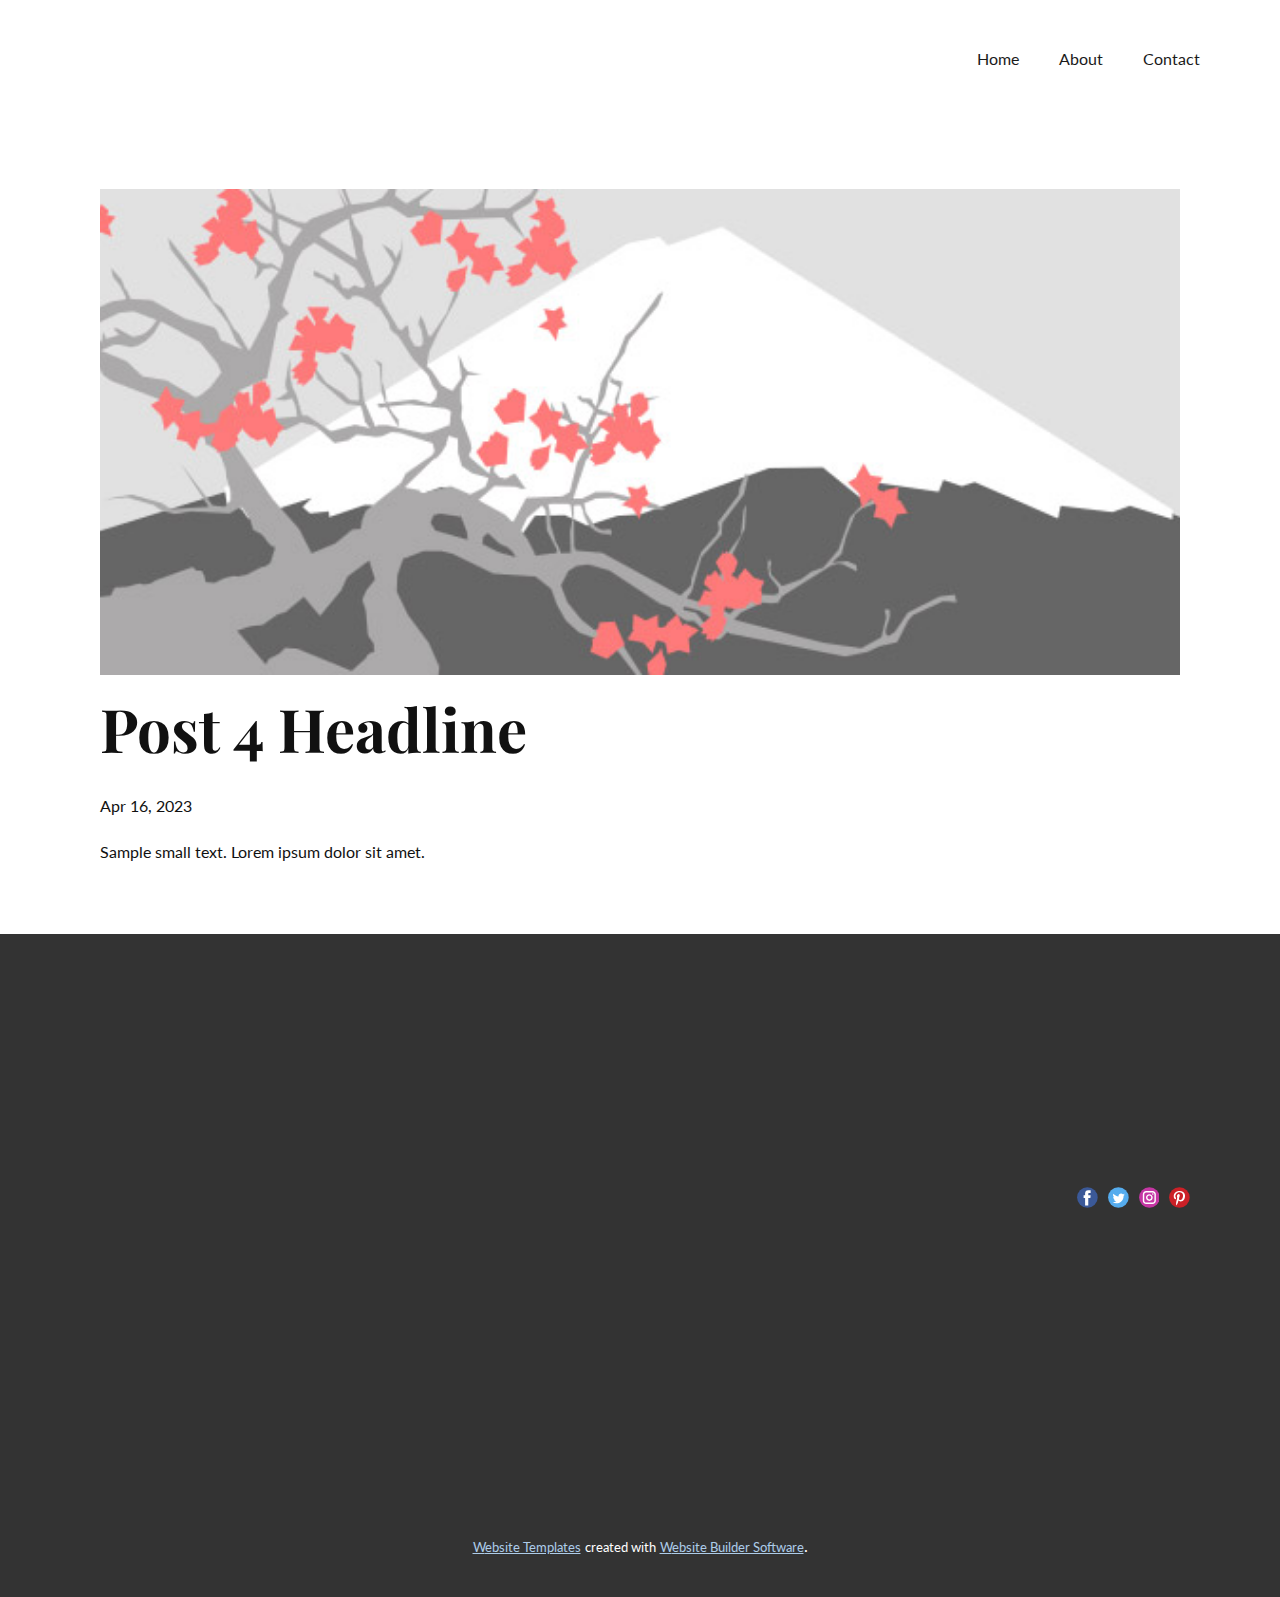
<file: blog/post-3.html>
<!DOCTYPE html>
<html style="font-size: 16px;" lang="en"><head>
    <meta name="viewport" content="width=device-width, initial-scale=1.0">
    <meta charset="utf-8">
    <meta name="keywords" content="Post 1 Headline">
    <meta name="description" content="">
    <title>Post 4 Headline</title>
    <link rel="stylesheet" href="../nicepage.css" media="screen">
<link rel="stylesheet" href="../Post-Template.css" media="screen">
    <script class="u-script" type="text/javascript" src="../jquery.js" defer=""></script>
    <script class="u-script" type="text/javascript" src="../nicepage.js" defer=""></script>
    <meta name="generator" content="Nicepage 5.8.2, nicepage.com">
    <link id="u-theme-google-font" rel="stylesheet" href="https://fonts.googleapis.com/css?family=Playfair+Display:400,400i,500,500i,600,600i,700,700i,800,800i,900,900i|Lato:100,100i,300,300i,400,400i,700,700i,900,900i">
    <link id="u-page-google-font" rel="stylesheet" href="https://fonts.googleapis.com/css?family=Playfair+Display:400,400i,500,500i,600,600i,700,700i,800,800i,900,900i">
    
    
    <script type="application/ld+json">{
		"@context": "http://schema.org",
		"@type": "Organization",
		"name": "",
		"sameAs": [
				"https://www.facebook.com/settings?tab=profile&section=username",
				"ramanathan_karthi"
		]
}</script>
    <meta name="theme-color" content="#478ac9">
  <meta data-intl-tel-input-cdn-path="intlTelInput/"></head>
  <body class="u-body u-xl-mode" data-lang="en"><header class=" u-border-no-bottom u-border-no-left u-border-no-right u-border-no-top u-clearfix u-header u-section-row-container" id="sec-c67f" style="background-image: none"><div class="u-section-rows">
        <div class="u-container-align-center u-section-row" id="sec-1e56">
          <div class="u-clearfix u-sheet u-sheet-1"></div>
          
          
          
          
          
        </div>
        <div class="u-clearfix u-section-row" data-animation-name="" data-animation-duration="0" data-animation-delay="0" data-animation-direction="" id="sec-e9bb">
          <div class="u-clearfix u-sheet u-sheet-2">
            <nav class="u-menu u-menu-hamburger u-offcanvas u-menu-1">
              <div class="menu-collapse" style="font-size: 1rem; letter-spacing: 0px;">
                <a class="u-button-style u-custom-left-right-menu-spacing u-custom-padding-bottom u-custom-text-active-color u-custom-text-hover-color u-custom-top-bottom-menu-spacing u-nav-link u-text-active-palette-1-base u-text-hover-palette-2-base" href="#">
                  <svg class="u-svg-link" viewBox="0 0 24 24"><use xmlns:xlink="http://www.w3.org/1999/xlink" xlink:href="#menu-hamburger"></use></svg>
                  <svg class="u-svg-content" version="1.1" id="menu-hamburger" viewBox="0 0 16 16" x="0px" y="0px" xmlns:xlink="http://www.w3.org/1999/xlink" xmlns="http://www.w3.org/2000/svg"><g><rect y="1" width="16" height="2"></rect><rect y="7" width="16" height="2"></rect><rect y="13" width="16" height="2"></rect>
</g></svg>
                </a>
              </div>
              <div class="u-custom-menu u-nav-container">
                <ul class="u-nav u-spacing-20 u-unstyled u-nav-1"><li class="u-nav-item"><a class="u-button-style u-nav-link u-text-active-white u-text-grey-90 u-text-hover-white" href="../Home.html" style="padding: 10px;">Home</a><div class="u-nav-popup"><ul class="u-h-spacing-20 u-nav u-unstyled u-v-spacing-10 u-nav-2"><li class="u-nav-item"><a class="u-button-style u-nav-link u-white" href="../mailto:Ramanathan.karthi333@gmail.com">Ram</a>
</li></ul>
</div>
</li><li class="u-nav-item"><a class="u-button-style u-nav-link u-text-active-white u-text-grey-90 u-text-hover-white" href="../blog/post.html" style="padding: 10px;">About</a>
</li><li class="u-nav-item"><a class="u-button-style u-nav-link u-text-active-white u-text-grey-90 u-text-hover-white" href="#" style="padding: 10px;">Contact</a>
</li></ul>
              </div>
              <div class="u-custom-menu u-nav-container-collapse">
                <div class="u-black u-container-style u-inner-container-layout u-opacity u-opacity-95 u-sidenav">
                  <div class="u-inner-container-layout u-sidenav-overflow">
                    <div class="u-menu-close"></div>
                    <ul class="u-align-center u-nav u-popupmenu-items u-unstyled u-nav-3"><li class="u-nav-item"><a class="u-button-style u-nav-link" href="../Home.html">Home</a><div class="u-nav-popup"><ul class="u-h-spacing-20 u-nav u-unstyled u-v-spacing-10 u-nav-4"><li class="u-nav-item"><a class="u-button-style u-nav-link" href="../mailto:Ramanathan.karthi333@gmail.com">Ram</a>
</li></ul>
</div>
</li><li class="u-nav-item"><a class="u-button-style u-nav-link" href="../blog/post.html">About</a>
</li><li class="u-nav-item"><a class="u-button-style u-nav-link" href="#">Contact</a>
</li></ul>
                  </div>
                </div>
                <div class="u-black u-menu-overlay u-opacity u-opacity-70"></div>
              </div>
            </nav>
          </div>
          
          
          
          
          
        </div>
      </div></header>
    <section class="u-align-center u-clearfix u-section-1" id="sec-f8eb">
      <div class="u-clearfix u-sheet u-valign-middle-md u-valign-middle-sm u-valign-middle-xs u-sheet-1"><!--post_details--><!--post_details_options_json--><!--{"source":""}--><!--/post_details_options_json--><!--blog_post-->
        <div class="u-container-style u-expanded-width u-post-details u-post-details-1">
          <div class="u-container-layout u-valign-middle u-container-layout-1"><!--blog_post_image-->
            <img alt="" class="u-blog-control u-expanded-width u-image u-image-default u-image-1" src="../images/0fd3416c.jpeg"><!--/blog_post_image--><!--blog_post_header-->
            <h2 class="u-blog-control u-text u-text-1">Post 4 Headline</h2><!--/blog_post_header--><!--blog_post_metadata-->
            <div class="u-blog-control u-metadata u-metadata-1"><!--blog_post_metadata_date-->
              <span class="u-meta-date u-meta-icon">Apr 16, 2023</span><!--/blog_post_metadata_date--><!--blog_post_metadata_category-->
              <!--/blog_post_metadata_category--><!--blog_post_metadata_comments-->
              <!--/blog_post_metadata_comments-->
            </div><!--/blog_post_metadata--><!--blog_post_content-->
            <div class="u-align-justify u-blog-control u-post-content u-text u-text-2 fr-view">
  Sample small text. Lorem ipsum dolor sit amet.
  </div><!--/blog_post_content-->
          </div>
        </div><!--/blog_post--><!--/post_details-->
      </div>
    </section>
    
    
    <footer class="u-clearfix u-footer u-grey-80" id="sec-b7f2"><div class="u-clearfix u-sheet u-sheet-1">
        <div class="u-social-icons u-spacing-10 u-social-icons-1">
          <a class="u-social-url" title="facebook" target="_blank" href="https://www.facebook.com/settings?tab=profile&amp;section=username"><span class="u-icon u-social-facebook u-social-icon u-icon-1"><svg class="u-svg-link" preserveAspectRatio="xMidYMin slice" viewBox="0 0 112 112" style=""><use xmlns:xlink="http://www.w3.org/1999/xlink" xlink:href="#svg-86aa"></use></svg><svg class="u-svg-content" viewBox="0 0 112 112" x="0" y="0" id="svg-86aa"><circle fill="currentColor" cx="56.1" cy="56.1" r="55"></circle><path fill="#FFFFFF" d="M73.5,31.6h-9.1c-1.4,0-3.6,0.8-3.6,3.9v8.5h12.6L72,58.3H60.8v40.8H43.9V58.3h-8V43.9h8v-9.2
      c0-6.7,3.1-17,17-17h12.5v13.9H73.5z"></path></svg></span>
          </a>
          <a class="u-social-url" title="twitter" target="_blank" href=""><span class="u-icon u-social-icon u-social-twitter u-icon-2"><svg class="u-svg-link" preserveAspectRatio="xMidYMin slice" viewBox="0 0 112 112" style=""><use xmlns:xlink="http://www.w3.org/1999/xlink" xlink:href="#svg-5099"></use></svg><svg class="u-svg-content" viewBox="0 0 112 112" x="0" y="0" id="svg-5099"><circle fill="currentColor" class="st0" cx="56.1" cy="56.1" r="55"></circle><path fill="#FFFFFF" d="M83.8,47.3c0,0.6,0,1.2,0,1.7c0,17.7-13.5,38.2-38.2,38.2C38,87.2,31,85,25,81.2c1,0.1,2.1,0.2,3.2,0.2
      c6.3,0,12.1-2.1,16.7-5.7c-5.9-0.1-10.8-4-12.5-9.3c0.8,0.2,1.7,0.2,2.5,0.2c1.2,0,2.4-0.2,3.5-0.5c-6.1-1.2-10.8-6.7-10.8-13.1
      c0-0.1,0-0.1,0-0.2c1.8,1,3.9,1.6,6.1,1.7c-3.6-2.4-6-6.5-6-11.2c0-2.5,0.7-4.8,1.8-6.7c6.6,8.1,16.5,13.5,27.6,14
      c-0.2-1-0.3-2-0.3-3.1c0-7.4,6-13.4,13.4-13.4c3.9,0,7.3,1.6,9.8,4.2c3.1-0.6,5.9-1.7,8.5-3.3c-1,3.1-3.1,5.8-5.9,7.4
      c2.7-0.3,5.3-1,7.7-2.1C88.7,43,86.4,45.4,83.8,47.3z"></path></svg></span>
          </a>
          <a class="u-social-url" title="instagram" target="_blank" href="../ramanathan_karthi"><span class="u-icon u-social-icon u-social-instagram u-icon-3"><svg class="u-svg-link" preserveAspectRatio="xMidYMin slice" viewBox="0 0 112 112" style=""><use xmlns:xlink="http://www.w3.org/1999/xlink" xlink:href="#svg-0805"></use></svg><svg class="u-svg-content" viewBox="0 0 112 112" x="0" y="0" id="svg-0805"><circle fill="currentColor" cx="56.1" cy="56.1" r="55"></circle><path fill="#FFFFFF" d="M55.9,38.2c-9.9,0-17.9,8-17.9,17.9C38,66,46,74,55.9,74c9.9,0,17.9-8,17.9-17.9C73.8,46.2,65.8,38.2,55.9,38.2
      z M55.9,66.4c-5.7,0-10.3-4.6-10.3-10.3c-0.1-5.7,4.6-10.3,10.3-10.3c5.7,0,10.3,4.6,10.3,10.3C66.2,61.8,61.6,66.4,55.9,66.4z"></path><path fill="#FFFFFF" d="M74.3,33.5c-2.3,0-4.2,1.9-4.2,4.2s1.9,4.2,4.2,4.2s4.2-1.9,4.2-4.2S76.6,33.5,74.3,33.5z"></path><path fill="#FFFFFF" d="M73.1,21.3H38.6c-9.7,0-17.5,7.9-17.5,17.5v34.5c0,9.7,7.9,17.6,17.5,17.6h34.5c9.7,0,17.5-7.9,17.5-17.5V38.8
      C90.6,29.1,82.7,21.3,73.1,21.3z M83,73.3c0,5.5-4.5,9.9-9.9,9.9H38.6c-5.5,0-9.9-4.5-9.9-9.9V38.8c0-5.5,4.5-9.9,9.9-9.9h34.5
      c5.5,0,9.9,4.5,9.9,9.9V73.3z"></path></svg></span>
          </a>
          <a class="u-social-url" title="pinterest" target="_blank" href=""><span class="u-icon u-social-icon u-social-pinterest u-icon-4"><svg class="u-svg-link" preserveAspectRatio="xMidYMin slice" viewBox="0 0 112 112" style=""><use xmlns:xlink="http://www.w3.org/1999/xlink" xlink:href="#svg-b6cc"></use></svg><svg class="u-svg-content" viewBox="0 0 112 112" x="0" y="0" id="svg-b6cc"><circle fill="currentColor" cx="56.1" cy="56.1" r="55"></circle><path fill="#FFFFFF" d="M61.1,76.9c-4.7-0.3-6.7-2.7-10.3-5c-2,10.7-4.6,20.9-11.9,26.2c-2.2-16.1,3.3-28.2,5.9-41
      c-4.4-7.5,0.6-22.5,9.9-18.8c11.6,4.6-10,27.8,4.4,30.7C74.2,72,80.3,42.8,71,33.4C57.5,19.6,31.7,33,34.9,52.6
      c0.8,4.8,5.8,6.2,2,12.9c-8.7-1.9-11.2-8.8-10.9-17.8C26.5,32.8,39.3,22.5,52.2,21c16.3-1.9,31.6,5.9,33.7,21.2
      C88.2,59.5,78.6,78.2,61.1,76.9z"></path></svg></span>
          </a>
        </div>
      </div></footer>
    <section class="u-backlink u-clearfix u-grey-80">
      <a class="u-link" href="https://nicepage.com/website-templates" target="_blank">
        <span>Website Templates</span>
      </a>
      <p class="u-text">
        <span>created with</span>
      </p>
      <a class="u-link" href="" target="_blank">
        <span>Website Builder Software</span>
      </a>. 
    </section>
  
</body></html>
</file>
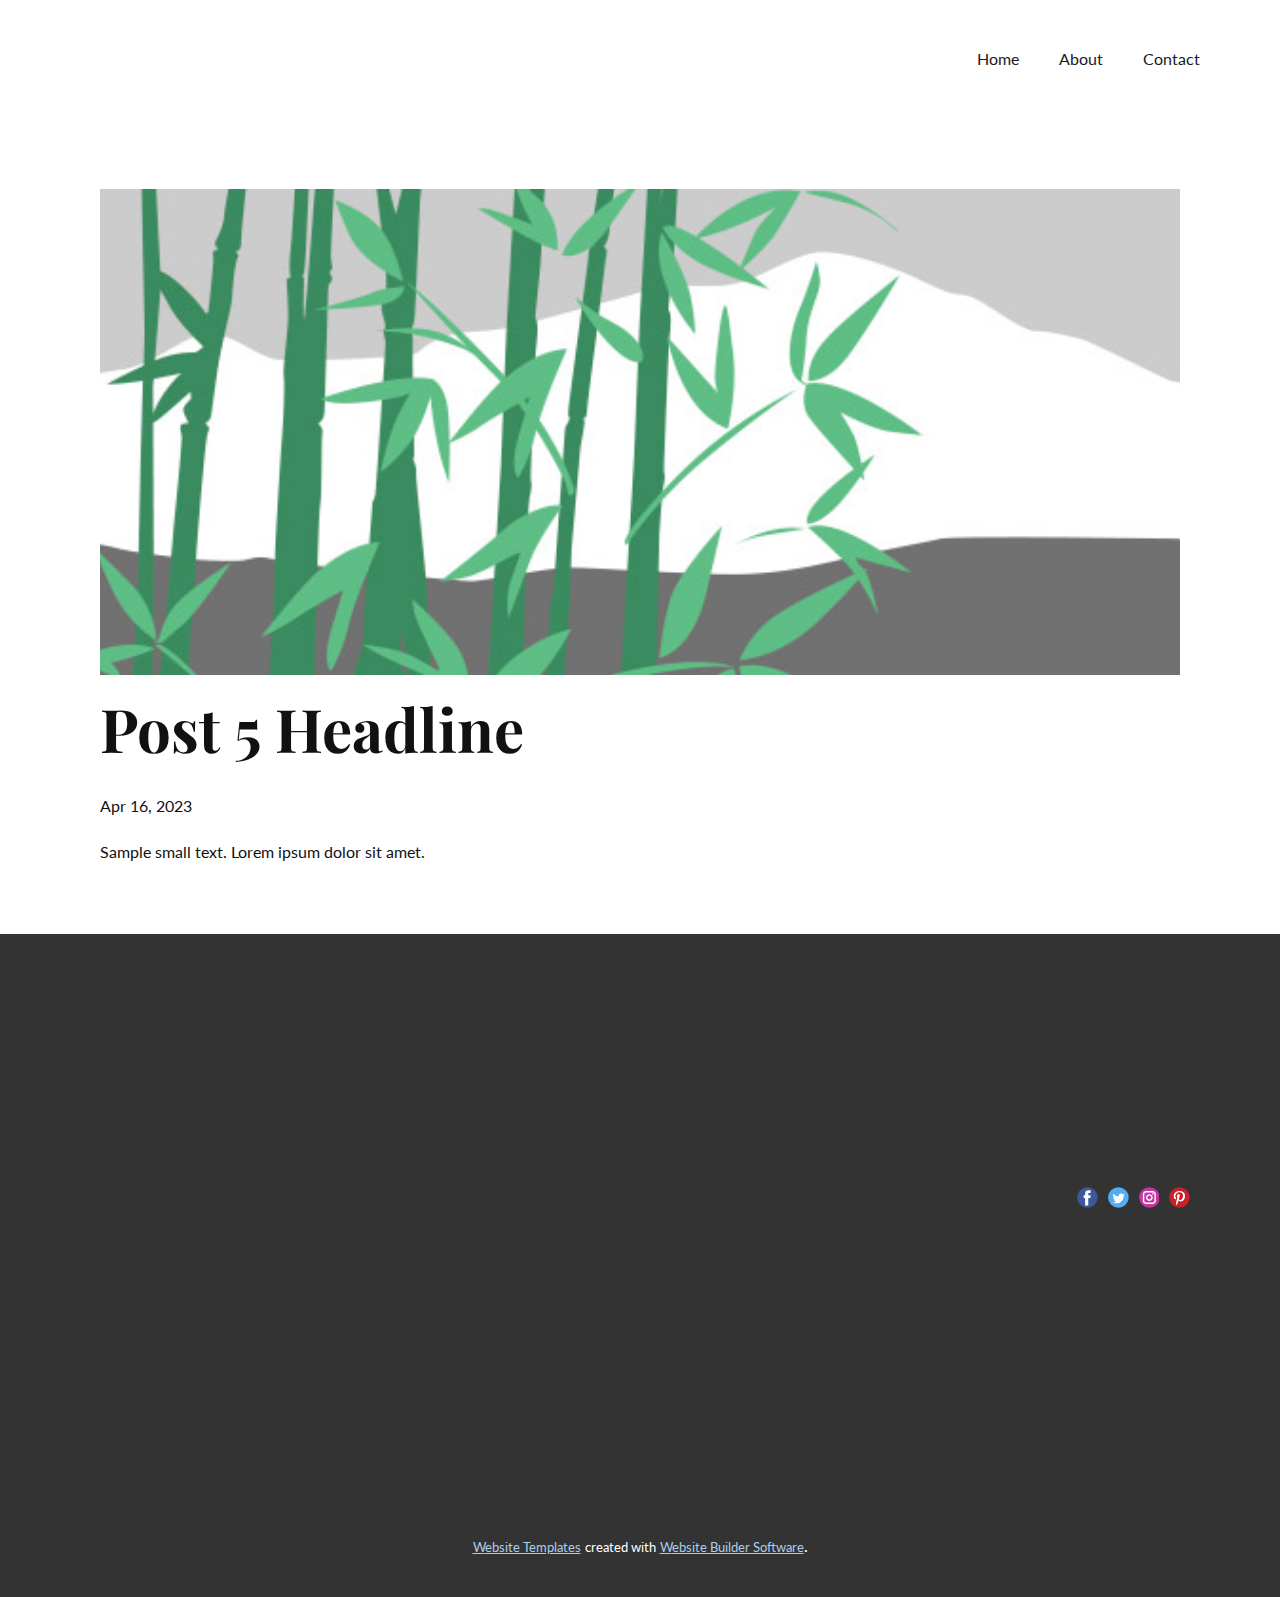
<file: blog/post-4.html>
<!DOCTYPE html>
<html style="font-size: 16px;" lang="en"><head>
    <meta name="viewport" content="width=device-width, initial-scale=1.0">
    <meta charset="utf-8">
    <meta name="keywords" content="Post 1 Headline">
    <meta name="description" content="">
    <title>Post 5 Headline</title>
    <link rel="stylesheet" href="../nicepage.css" media="screen">
<link rel="stylesheet" href="../Post-Template.css" media="screen">
    <script class="u-script" type="text/javascript" src="../jquery.js" defer=""></script>
    <script class="u-script" type="text/javascript" src="../nicepage.js" defer=""></script>
    <meta name="generator" content="Nicepage 5.8.2, nicepage.com">
    <link id="u-theme-google-font" rel="stylesheet" href="https://fonts.googleapis.com/css?family=Playfair+Display:400,400i,500,500i,600,600i,700,700i,800,800i,900,900i|Lato:100,100i,300,300i,400,400i,700,700i,900,900i">
    <link id="u-page-google-font" rel="stylesheet" href="https://fonts.googleapis.com/css?family=Playfair+Display:400,400i,500,500i,600,600i,700,700i,800,800i,900,900i">
    
    
    <script type="application/ld+json">{
		"@context": "http://schema.org",
		"@type": "Organization",
		"name": "",
		"sameAs": [
				"https://www.facebook.com/settings?tab=profile&section=username",
				"ramanathan_karthi"
		]
}</script>
    <meta name="theme-color" content="#478ac9">
  <meta data-intl-tel-input-cdn-path="intlTelInput/"></head>
  <body class="u-body u-xl-mode" data-lang="en"><header class=" u-border-no-bottom u-border-no-left u-border-no-right u-border-no-top u-clearfix u-header u-section-row-container" id="sec-c67f" style="background-image: none"><div class="u-section-rows">
        <div class="u-container-align-center u-section-row" id="sec-1e56">
          <div class="u-clearfix u-sheet u-sheet-1"></div>
          
          
          
          
          
        </div>
        <div class="u-clearfix u-section-row" data-animation-name="" data-animation-duration="0" data-animation-delay="0" data-animation-direction="" id="sec-e9bb">
          <div class="u-clearfix u-sheet u-sheet-2">
            <nav class="u-menu u-menu-hamburger u-offcanvas u-menu-1">
              <div class="menu-collapse" style="font-size: 1rem; letter-spacing: 0px;">
                <a class="u-button-style u-custom-left-right-menu-spacing u-custom-padding-bottom u-custom-text-active-color u-custom-text-hover-color u-custom-top-bottom-menu-spacing u-nav-link u-text-active-palette-1-base u-text-hover-palette-2-base" href="#">
                  <svg class="u-svg-link" viewBox="0 0 24 24"><use xmlns:xlink="http://www.w3.org/1999/xlink" xlink:href="#menu-hamburger"></use></svg>
                  <svg class="u-svg-content" version="1.1" id="menu-hamburger" viewBox="0 0 16 16" x="0px" y="0px" xmlns:xlink="http://www.w3.org/1999/xlink" xmlns="http://www.w3.org/2000/svg"><g><rect y="1" width="16" height="2"></rect><rect y="7" width="16" height="2"></rect><rect y="13" width="16" height="2"></rect>
</g></svg>
                </a>
              </div>
              <div class="u-custom-menu u-nav-container">
                <ul class="u-nav u-spacing-20 u-unstyled u-nav-1"><li class="u-nav-item"><a class="u-button-style u-nav-link u-text-active-white u-text-grey-90 u-text-hover-white" href="../Home.html" style="padding: 10px;">Home</a><div class="u-nav-popup"><ul class="u-h-spacing-20 u-nav u-unstyled u-v-spacing-10 u-nav-2"><li class="u-nav-item"><a class="u-button-style u-nav-link u-white" href="../mailto:Ramanathan.karthi333@gmail.com">Ram</a>
</li></ul>
</div>
</li><li class="u-nav-item"><a class="u-button-style u-nav-link u-text-active-white u-text-grey-90 u-text-hover-white" href="../blog/post.html" style="padding: 10px;">About</a>
</li><li class="u-nav-item"><a class="u-button-style u-nav-link u-text-active-white u-text-grey-90 u-text-hover-white" href="#" style="padding: 10px;">Contact</a>
</li></ul>
              </div>
              <div class="u-custom-menu u-nav-container-collapse">
                <div class="u-black u-container-style u-inner-container-layout u-opacity u-opacity-95 u-sidenav">
                  <div class="u-inner-container-layout u-sidenav-overflow">
                    <div class="u-menu-close"></div>
                    <ul class="u-align-center u-nav u-popupmenu-items u-unstyled u-nav-3"><li class="u-nav-item"><a class="u-button-style u-nav-link" href="../Home.html">Home</a><div class="u-nav-popup"><ul class="u-h-spacing-20 u-nav u-unstyled u-v-spacing-10 u-nav-4"><li class="u-nav-item"><a class="u-button-style u-nav-link" href="../mailto:Ramanathan.karthi333@gmail.com">Ram</a>
</li></ul>
</div>
</li><li class="u-nav-item"><a class="u-button-style u-nav-link" href="../blog/post.html">About</a>
</li><li class="u-nav-item"><a class="u-button-style u-nav-link" href="#">Contact</a>
</li></ul>
                  </div>
                </div>
                <div class="u-black u-menu-overlay u-opacity u-opacity-70"></div>
              </div>
            </nav>
          </div>
          
          
          
          
          
        </div>
      </div></header>
    <section class="u-align-center u-clearfix u-section-1" id="sec-f8eb">
      <div class="u-clearfix u-sheet u-valign-middle-md u-valign-middle-sm u-valign-middle-xs u-sheet-1"><!--post_details--><!--post_details_options_json--><!--{"source":""}--><!--/post_details_options_json--><!--blog_post-->
        <div class="u-container-style u-expanded-width u-post-details u-post-details-1">
          <div class="u-container-layout u-valign-middle u-container-layout-1"><!--blog_post_image-->
            <img alt="" class="u-blog-control u-expanded-width u-image u-image-default u-image-1" src="../images/68f64b9d.jpeg"><!--/blog_post_image--><!--blog_post_header-->
            <h2 class="u-blog-control u-text u-text-1">Post 5 Headline</h2><!--/blog_post_header--><!--blog_post_metadata-->
            <div class="u-blog-control u-metadata u-metadata-1"><!--blog_post_metadata_date-->
              <span class="u-meta-date u-meta-icon">Apr 16, 2023</span><!--/blog_post_metadata_date--><!--blog_post_metadata_category-->
              <!--/blog_post_metadata_category--><!--blog_post_metadata_comments-->
              <!--/blog_post_metadata_comments-->
            </div><!--/blog_post_metadata--><!--blog_post_content-->
            <div class="u-align-justify u-blog-control u-post-content u-text u-text-2 fr-view">
  Sample small text. Lorem ipsum dolor sit amet.
  </div><!--/blog_post_content-->
          </div>
        </div><!--/blog_post--><!--/post_details-->
      </div>
    </section>
    
    
    <footer class="u-clearfix u-footer u-grey-80" id="sec-b7f2"><div class="u-clearfix u-sheet u-sheet-1">
        <div class="u-social-icons u-spacing-10 u-social-icons-1">
          <a class="u-social-url" title="facebook" target="_blank" href="https://www.facebook.com/settings?tab=profile&amp;section=username"><span class="u-icon u-social-facebook u-social-icon u-icon-1"><svg class="u-svg-link" preserveAspectRatio="xMidYMin slice" viewBox="0 0 112 112" style=""><use xmlns:xlink="http://www.w3.org/1999/xlink" xlink:href="#svg-86aa"></use></svg><svg class="u-svg-content" viewBox="0 0 112 112" x="0" y="0" id="svg-86aa"><circle fill="currentColor" cx="56.1" cy="56.1" r="55"></circle><path fill="#FFFFFF" d="M73.5,31.6h-9.1c-1.4,0-3.6,0.8-3.6,3.9v8.5h12.6L72,58.3H60.8v40.8H43.9V58.3h-8V43.9h8v-9.2
      c0-6.7,3.1-17,17-17h12.5v13.9H73.5z"></path></svg></span>
          </a>
          <a class="u-social-url" title="twitter" target="_blank" href=""><span class="u-icon u-social-icon u-social-twitter u-icon-2"><svg class="u-svg-link" preserveAspectRatio="xMidYMin slice" viewBox="0 0 112 112" style=""><use xmlns:xlink="http://www.w3.org/1999/xlink" xlink:href="#svg-5099"></use></svg><svg class="u-svg-content" viewBox="0 0 112 112" x="0" y="0" id="svg-5099"><circle fill="currentColor" class="st0" cx="56.1" cy="56.1" r="55"></circle><path fill="#FFFFFF" d="M83.8,47.3c0,0.6,0,1.2,0,1.7c0,17.7-13.5,38.2-38.2,38.2C38,87.2,31,85,25,81.2c1,0.1,2.1,0.2,3.2,0.2
      c6.3,0,12.1-2.1,16.7-5.7c-5.9-0.1-10.8-4-12.5-9.3c0.8,0.2,1.7,0.2,2.5,0.2c1.2,0,2.4-0.2,3.5-0.5c-6.1-1.2-10.8-6.7-10.8-13.1
      c0-0.1,0-0.1,0-0.2c1.8,1,3.9,1.6,6.1,1.7c-3.6-2.4-6-6.5-6-11.2c0-2.5,0.7-4.8,1.8-6.7c6.6,8.1,16.5,13.5,27.6,14
      c-0.2-1-0.3-2-0.3-3.1c0-7.4,6-13.4,13.4-13.4c3.9,0,7.3,1.6,9.8,4.2c3.1-0.6,5.9-1.7,8.5-3.3c-1,3.1-3.1,5.8-5.9,7.4
      c2.7-0.3,5.3-1,7.7-2.1C88.7,43,86.4,45.4,83.8,47.3z"></path></svg></span>
          </a>
          <a class="u-social-url" title="instagram" target="_blank" href="../ramanathan_karthi"><span class="u-icon u-social-icon u-social-instagram u-icon-3"><svg class="u-svg-link" preserveAspectRatio="xMidYMin slice" viewBox="0 0 112 112" style=""><use xmlns:xlink="http://www.w3.org/1999/xlink" xlink:href="#svg-0805"></use></svg><svg class="u-svg-content" viewBox="0 0 112 112" x="0" y="0" id="svg-0805"><circle fill="currentColor" cx="56.1" cy="56.1" r="55"></circle><path fill="#FFFFFF" d="M55.9,38.2c-9.9,0-17.9,8-17.9,17.9C38,66,46,74,55.9,74c9.9,0,17.9-8,17.9-17.9C73.8,46.2,65.8,38.2,55.9,38.2
      z M55.9,66.4c-5.7,0-10.3-4.6-10.3-10.3c-0.1-5.7,4.6-10.3,10.3-10.3c5.7,0,10.3,4.6,10.3,10.3C66.2,61.8,61.6,66.4,55.9,66.4z"></path><path fill="#FFFFFF" d="M74.3,33.5c-2.3,0-4.2,1.9-4.2,4.2s1.9,4.2,4.2,4.2s4.2-1.9,4.2-4.2S76.6,33.5,74.3,33.5z"></path><path fill="#FFFFFF" d="M73.1,21.3H38.6c-9.7,0-17.5,7.9-17.5,17.5v34.5c0,9.7,7.9,17.6,17.5,17.6h34.5c9.7,0,17.5-7.9,17.5-17.5V38.8
      C90.6,29.1,82.7,21.3,73.1,21.3z M83,73.3c0,5.5-4.5,9.9-9.9,9.9H38.6c-5.5,0-9.9-4.5-9.9-9.9V38.8c0-5.5,4.5-9.9,9.9-9.9h34.5
      c5.5,0,9.9,4.5,9.9,9.9V73.3z"></path></svg></span>
          </a>
          <a class="u-social-url" title="pinterest" target="_blank" href=""><span class="u-icon u-social-icon u-social-pinterest u-icon-4"><svg class="u-svg-link" preserveAspectRatio="xMidYMin slice" viewBox="0 0 112 112" style=""><use xmlns:xlink="http://www.w3.org/1999/xlink" xlink:href="#svg-b6cc"></use></svg><svg class="u-svg-content" viewBox="0 0 112 112" x="0" y="0" id="svg-b6cc"><circle fill="currentColor" cx="56.1" cy="56.1" r="55"></circle><path fill="#FFFFFF" d="M61.1,76.9c-4.7-0.3-6.7-2.7-10.3-5c-2,10.7-4.6,20.9-11.9,26.2c-2.2-16.1,3.3-28.2,5.9-41
      c-4.4-7.5,0.6-22.5,9.9-18.8c11.6,4.6-10,27.8,4.4,30.7C74.2,72,80.3,42.8,71,33.4C57.5,19.6,31.7,33,34.9,52.6
      c0.8,4.8,5.8,6.2,2,12.9c-8.7-1.9-11.2-8.8-10.9-17.8C26.5,32.8,39.3,22.5,52.2,21c16.3-1.9,31.6,5.9,33.7,21.2
      C88.2,59.5,78.6,78.2,61.1,76.9z"></path></svg></span>
          </a>
        </div>
      </div></footer>
    <section class="u-backlink u-clearfix u-grey-80">
      <a class="u-link" href="https://nicepage.com/website-templates" target="_blank">
        <span>Website Templates</span>
      </a>
      <p class="u-text">
        <span>created with</span>
      </p>
      <a class="u-link" href="" target="_blank">
        <span>Website Builder Software</span>
      </a>. 
    </section>
  
</body></html>
</file>
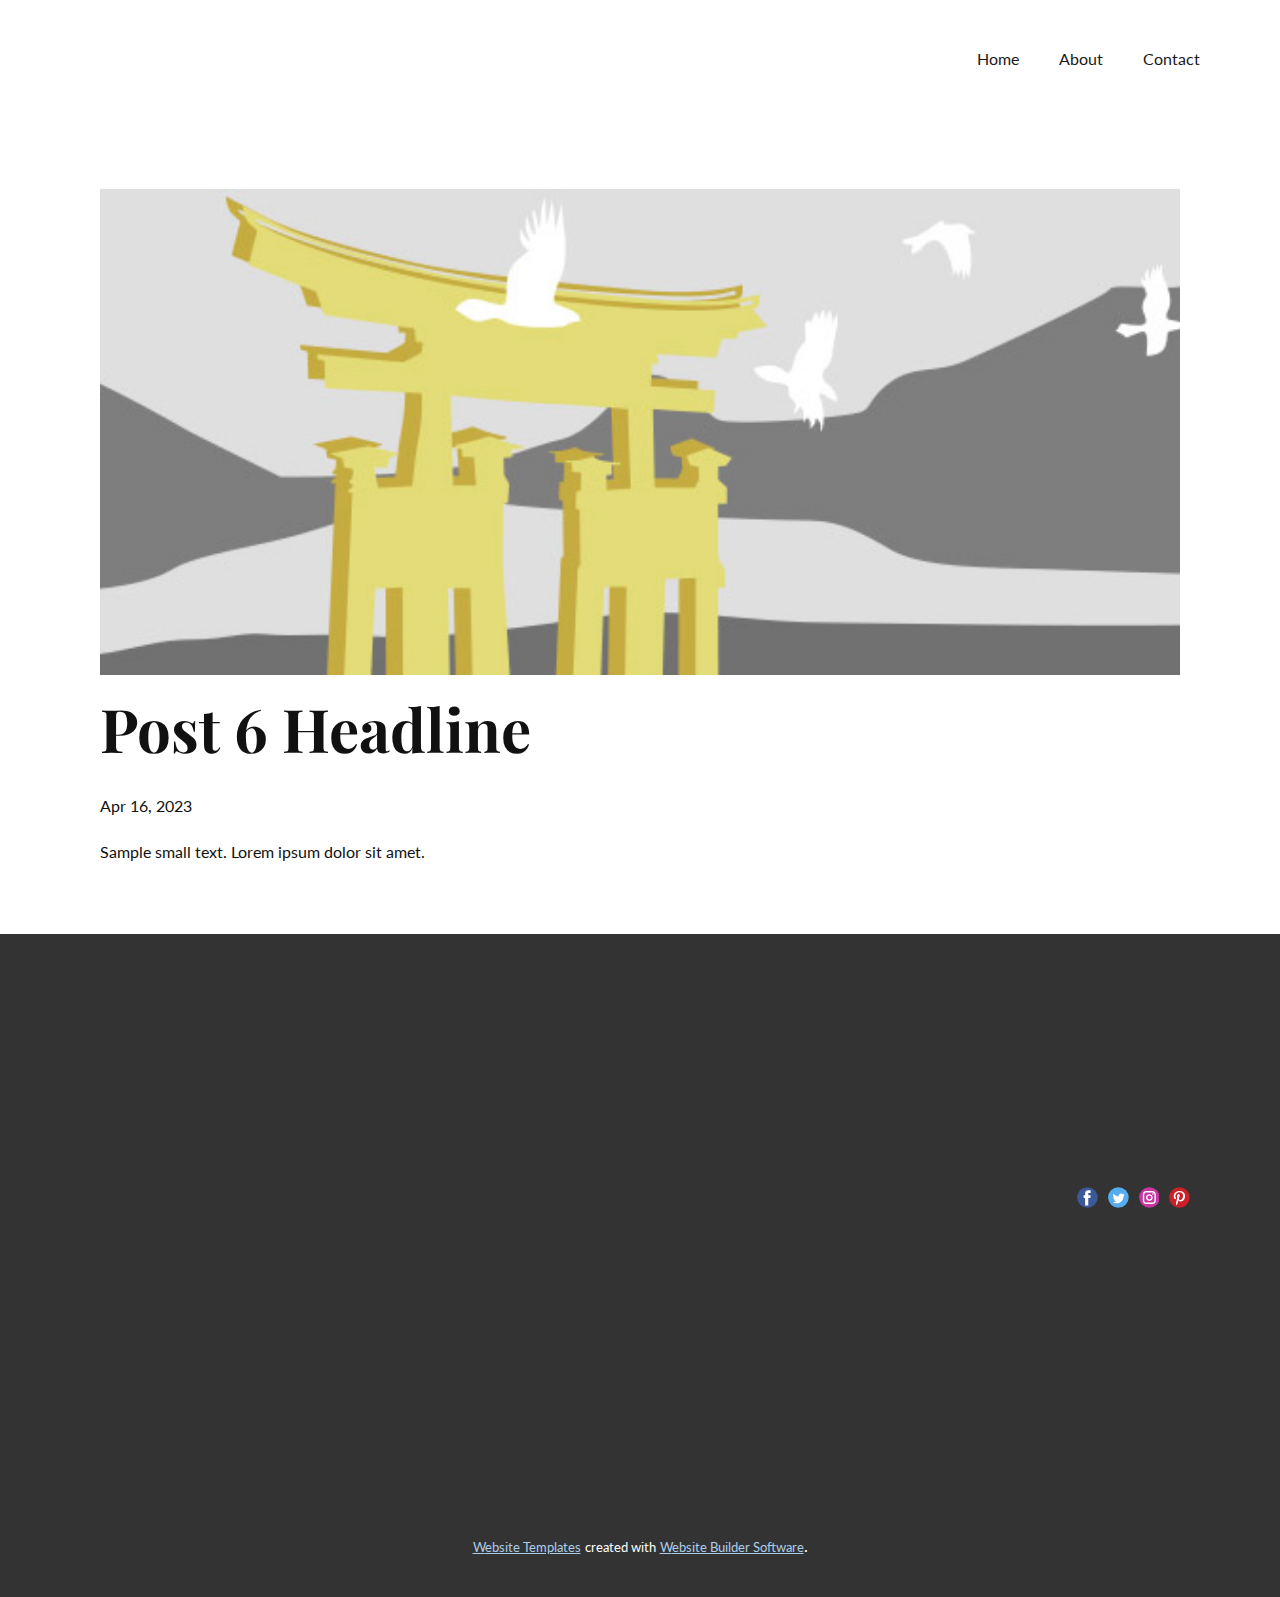
<file: blog/post-5.html>
<!DOCTYPE html>
<html style="font-size: 16px;" lang="en"><head>
    <meta name="viewport" content="width=device-width, initial-scale=1.0">
    <meta charset="utf-8">
    <meta name="keywords" content="Post 1 Headline">
    <meta name="description" content="">
    <title>Post 6 Headline</title>
    <link rel="stylesheet" href="../nicepage.css" media="screen">
<link rel="stylesheet" href="../Post-Template.css" media="screen">
    <script class="u-script" type="text/javascript" src="../jquery.js" defer=""></script>
    <script class="u-script" type="text/javascript" src="../nicepage.js" defer=""></script>
    <meta name="generator" content="Nicepage 5.8.2, nicepage.com">
    <link id="u-theme-google-font" rel="stylesheet" href="https://fonts.googleapis.com/css?family=Playfair+Display:400,400i,500,500i,600,600i,700,700i,800,800i,900,900i|Lato:100,100i,300,300i,400,400i,700,700i,900,900i">
    <link id="u-page-google-font" rel="stylesheet" href="https://fonts.googleapis.com/css?family=Playfair+Display:400,400i,500,500i,600,600i,700,700i,800,800i,900,900i">
    
    
    <script type="application/ld+json">{
		"@context": "http://schema.org",
		"@type": "Organization",
		"name": "",
		"sameAs": [
				"https://www.facebook.com/settings?tab=profile&section=username",
				"ramanathan_karthi"
		]
}</script>
    <meta name="theme-color" content="#478ac9">
  <meta data-intl-tel-input-cdn-path="intlTelInput/"></head>
  <body class="u-body u-xl-mode" data-lang="en"><header class=" u-border-no-bottom u-border-no-left u-border-no-right u-border-no-top u-clearfix u-header u-section-row-container" id="sec-c67f" style="background-image: none"><div class="u-section-rows">
        <div class="u-container-align-center u-section-row" id="sec-1e56">
          <div class="u-clearfix u-sheet u-sheet-1"></div>
          
          
          
          
          
        </div>
        <div class="u-clearfix u-section-row" data-animation-name="" data-animation-duration="0" data-animation-delay="0" data-animation-direction="" id="sec-e9bb">
          <div class="u-clearfix u-sheet u-sheet-2">
            <nav class="u-menu u-menu-hamburger u-offcanvas u-menu-1">
              <div class="menu-collapse" style="font-size: 1rem; letter-spacing: 0px;">
                <a class="u-button-style u-custom-left-right-menu-spacing u-custom-padding-bottom u-custom-text-active-color u-custom-text-hover-color u-custom-top-bottom-menu-spacing u-nav-link u-text-active-palette-1-base u-text-hover-palette-2-base" href="#">
                  <svg class="u-svg-link" viewBox="0 0 24 24"><use xmlns:xlink="http://www.w3.org/1999/xlink" xlink:href="#menu-hamburger"></use></svg>
                  <svg class="u-svg-content" version="1.1" id="menu-hamburger" viewBox="0 0 16 16" x="0px" y="0px" xmlns:xlink="http://www.w3.org/1999/xlink" xmlns="http://www.w3.org/2000/svg"><g><rect y="1" width="16" height="2"></rect><rect y="7" width="16" height="2"></rect><rect y="13" width="16" height="2"></rect>
</g></svg>
                </a>
              </div>
              <div class="u-custom-menu u-nav-container">
                <ul class="u-nav u-spacing-20 u-unstyled u-nav-1"><li class="u-nav-item"><a class="u-button-style u-nav-link u-text-active-white u-text-grey-90 u-text-hover-white" href="../Home.html" style="padding: 10px;">Home</a><div class="u-nav-popup"><ul class="u-h-spacing-20 u-nav u-unstyled u-v-spacing-10 u-nav-2"><li class="u-nav-item"><a class="u-button-style u-nav-link u-white" href="../mailto:Ramanathan.karthi333@gmail.com">Ram</a>
</li></ul>
</div>
</li><li class="u-nav-item"><a class="u-button-style u-nav-link u-text-active-white u-text-grey-90 u-text-hover-white" href="../blog/post.html" style="padding: 10px;">About</a>
</li><li class="u-nav-item"><a class="u-button-style u-nav-link u-text-active-white u-text-grey-90 u-text-hover-white" href="#" style="padding: 10px;">Contact</a>
</li></ul>
              </div>
              <div class="u-custom-menu u-nav-container-collapse">
                <div class="u-black u-container-style u-inner-container-layout u-opacity u-opacity-95 u-sidenav">
                  <div class="u-inner-container-layout u-sidenav-overflow">
                    <div class="u-menu-close"></div>
                    <ul class="u-align-center u-nav u-popupmenu-items u-unstyled u-nav-3"><li class="u-nav-item"><a class="u-button-style u-nav-link" href="../Home.html">Home</a><div class="u-nav-popup"><ul class="u-h-spacing-20 u-nav u-unstyled u-v-spacing-10 u-nav-4"><li class="u-nav-item"><a class="u-button-style u-nav-link" href="../mailto:Ramanathan.karthi333@gmail.com">Ram</a>
</li></ul>
</div>
</li><li class="u-nav-item"><a class="u-button-style u-nav-link" href="../blog/post.html">About</a>
</li><li class="u-nav-item"><a class="u-button-style u-nav-link" href="#">Contact</a>
</li></ul>
                  </div>
                </div>
                <div class="u-black u-menu-overlay u-opacity u-opacity-70"></div>
              </div>
            </nav>
          </div>
          
          
          
          
          
        </div>
      </div></header>
    <section class="u-align-center u-clearfix u-section-1" id="sec-f8eb">
      <div class="u-clearfix u-sheet u-valign-middle-md u-valign-middle-sm u-valign-middle-xs u-sheet-1"><!--post_details--><!--post_details_options_json--><!--{"source":""}--><!--/post_details_options_json--><!--blog_post-->
        <div class="u-container-style u-expanded-width u-post-details u-post-details-1">
          <div class="u-container-layout u-valign-middle u-container-layout-1"><!--blog_post_image-->
            <img alt="" class="u-blog-control u-expanded-width u-image u-image-default u-image-1" src="../images/8ad73f3c.jpeg"><!--/blog_post_image--><!--blog_post_header-->
            <h2 class="u-blog-control u-text u-text-1">Post 6 Headline</h2><!--/blog_post_header--><!--blog_post_metadata-->
            <div class="u-blog-control u-metadata u-metadata-1"><!--blog_post_metadata_date-->
              <span class="u-meta-date u-meta-icon">Apr 16, 2023</span><!--/blog_post_metadata_date--><!--blog_post_metadata_category-->
              <!--/blog_post_metadata_category--><!--blog_post_metadata_comments-->
              <!--/blog_post_metadata_comments-->
            </div><!--/blog_post_metadata--><!--blog_post_content-->
            <div class="u-align-justify u-blog-control u-post-content u-text u-text-2 fr-view">
  Sample small text. Lorem ipsum dolor sit amet.
  </div><!--/blog_post_content-->
          </div>
        </div><!--/blog_post--><!--/post_details-->
      </div>
    </section>
    
    
    <footer class="u-clearfix u-footer u-grey-80" id="sec-b7f2"><div class="u-clearfix u-sheet u-sheet-1">
        <div class="u-social-icons u-spacing-10 u-social-icons-1">
          <a class="u-social-url" title="facebook" target="_blank" href="https://www.facebook.com/settings?tab=profile&amp;section=username"><span class="u-icon u-social-facebook u-social-icon u-icon-1"><svg class="u-svg-link" preserveAspectRatio="xMidYMin slice" viewBox="0 0 112 112" style=""><use xmlns:xlink="http://www.w3.org/1999/xlink" xlink:href="#svg-86aa"></use></svg><svg class="u-svg-content" viewBox="0 0 112 112" x="0" y="0" id="svg-86aa"><circle fill="currentColor" cx="56.1" cy="56.1" r="55"></circle><path fill="#FFFFFF" d="M73.5,31.6h-9.1c-1.4,0-3.6,0.8-3.6,3.9v8.5h12.6L72,58.3H60.8v40.8H43.9V58.3h-8V43.9h8v-9.2
      c0-6.7,3.1-17,17-17h12.5v13.9H73.5z"></path></svg></span>
          </a>
          <a class="u-social-url" title="twitter" target="_blank" href=""><span class="u-icon u-social-icon u-social-twitter u-icon-2"><svg class="u-svg-link" preserveAspectRatio="xMidYMin slice" viewBox="0 0 112 112" style=""><use xmlns:xlink="http://www.w3.org/1999/xlink" xlink:href="#svg-5099"></use></svg><svg class="u-svg-content" viewBox="0 0 112 112" x="0" y="0" id="svg-5099"><circle fill="currentColor" class="st0" cx="56.1" cy="56.1" r="55"></circle><path fill="#FFFFFF" d="M83.8,47.3c0,0.6,0,1.2,0,1.7c0,17.7-13.5,38.2-38.2,38.2C38,87.2,31,85,25,81.2c1,0.1,2.1,0.2,3.2,0.2
      c6.3,0,12.1-2.1,16.7-5.7c-5.9-0.1-10.8-4-12.5-9.3c0.8,0.2,1.7,0.2,2.5,0.2c1.2,0,2.4-0.2,3.5-0.5c-6.1-1.2-10.8-6.7-10.8-13.1
      c0-0.1,0-0.1,0-0.2c1.8,1,3.9,1.6,6.1,1.7c-3.6-2.4-6-6.5-6-11.2c0-2.5,0.7-4.8,1.8-6.7c6.6,8.1,16.5,13.5,27.6,14
      c-0.2-1-0.3-2-0.3-3.1c0-7.4,6-13.4,13.4-13.4c3.9,0,7.3,1.6,9.8,4.2c3.1-0.6,5.9-1.7,8.5-3.3c-1,3.1-3.1,5.8-5.9,7.4
      c2.7-0.3,5.3-1,7.7-2.1C88.7,43,86.4,45.4,83.8,47.3z"></path></svg></span>
          </a>
          <a class="u-social-url" title="instagram" target="_blank" href="../ramanathan_karthi"><span class="u-icon u-social-icon u-social-instagram u-icon-3"><svg class="u-svg-link" preserveAspectRatio="xMidYMin slice" viewBox="0 0 112 112" style=""><use xmlns:xlink="http://www.w3.org/1999/xlink" xlink:href="#svg-0805"></use></svg><svg class="u-svg-content" viewBox="0 0 112 112" x="0" y="0" id="svg-0805"><circle fill="currentColor" cx="56.1" cy="56.1" r="55"></circle><path fill="#FFFFFF" d="M55.9,38.2c-9.9,0-17.9,8-17.9,17.9C38,66,46,74,55.9,74c9.9,0,17.9-8,17.9-17.9C73.8,46.2,65.8,38.2,55.9,38.2
      z M55.9,66.4c-5.7,0-10.3-4.6-10.3-10.3c-0.1-5.7,4.6-10.3,10.3-10.3c5.7,0,10.3,4.6,10.3,10.3C66.2,61.8,61.6,66.4,55.9,66.4z"></path><path fill="#FFFFFF" d="M74.3,33.5c-2.3,0-4.2,1.9-4.2,4.2s1.9,4.2,4.2,4.2s4.2-1.9,4.2-4.2S76.6,33.5,74.3,33.5z"></path><path fill="#FFFFFF" d="M73.1,21.3H38.6c-9.7,0-17.5,7.9-17.5,17.5v34.5c0,9.7,7.9,17.6,17.5,17.6h34.5c9.7,0,17.5-7.9,17.5-17.5V38.8
      C90.6,29.1,82.7,21.3,73.1,21.3z M83,73.3c0,5.5-4.5,9.9-9.9,9.9H38.6c-5.5,0-9.9-4.5-9.9-9.9V38.8c0-5.5,4.5-9.9,9.9-9.9h34.5
      c5.5,0,9.9,4.5,9.9,9.9V73.3z"></path></svg></span>
          </a>
          <a class="u-social-url" title="pinterest" target="_blank" href=""><span class="u-icon u-social-icon u-social-pinterest u-icon-4"><svg class="u-svg-link" preserveAspectRatio="xMidYMin slice" viewBox="0 0 112 112" style=""><use xmlns:xlink="http://www.w3.org/1999/xlink" xlink:href="#svg-b6cc"></use></svg><svg class="u-svg-content" viewBox="0 0 112 112" x="0" y="0" id="svg-b6cc"><circle fill="currentColor" cx="56.1" cy="56.1" r="55"></circle><path fill="#FFFFFF" d="M61.1,76.9c-4.7-0.3-6.7-2.7-10.3-5c-2,10.7-4.6,20.9-11.9,26.2c-2.2-16.1,3.3-28.2,5.9-41
      c-4.4-7.5,0.6-22.5,9.9-18.8c11.6,4.6-10,27.8,4.4,30.7C74.2,72,80.3,42.8,71,33.4C57.5,19.6,31.7,33,34.9,52.6
      c0.8,4.8,5.8,6.2,2,12.9c-8.7-1.9-11.2-8.8-10.9-17.8C26.5,32.8,39.3,22.5,52.2,21c16.3-1.9,31.6,5.9,33.7,21.2
      C88.2,59.5,78.6,78.2,61.1,76.9z"></path></svg></span>
          </a>
        </div>
      </div></footer>
    <section class="u-backlink u-clearfix u-grey-80">
      <a class="u-link" href="https://nicepage.com/website-templates" target="_blank">
        <span>Website Templates</span>
      </a>
      <p class="u-text">
        <span>created with</span>
      </p>
      <a class="u-link" href="" target="_blank">
        <span>Website Builder Software</span>
      </a>. 
    </section>
  
</body></html>
</file>
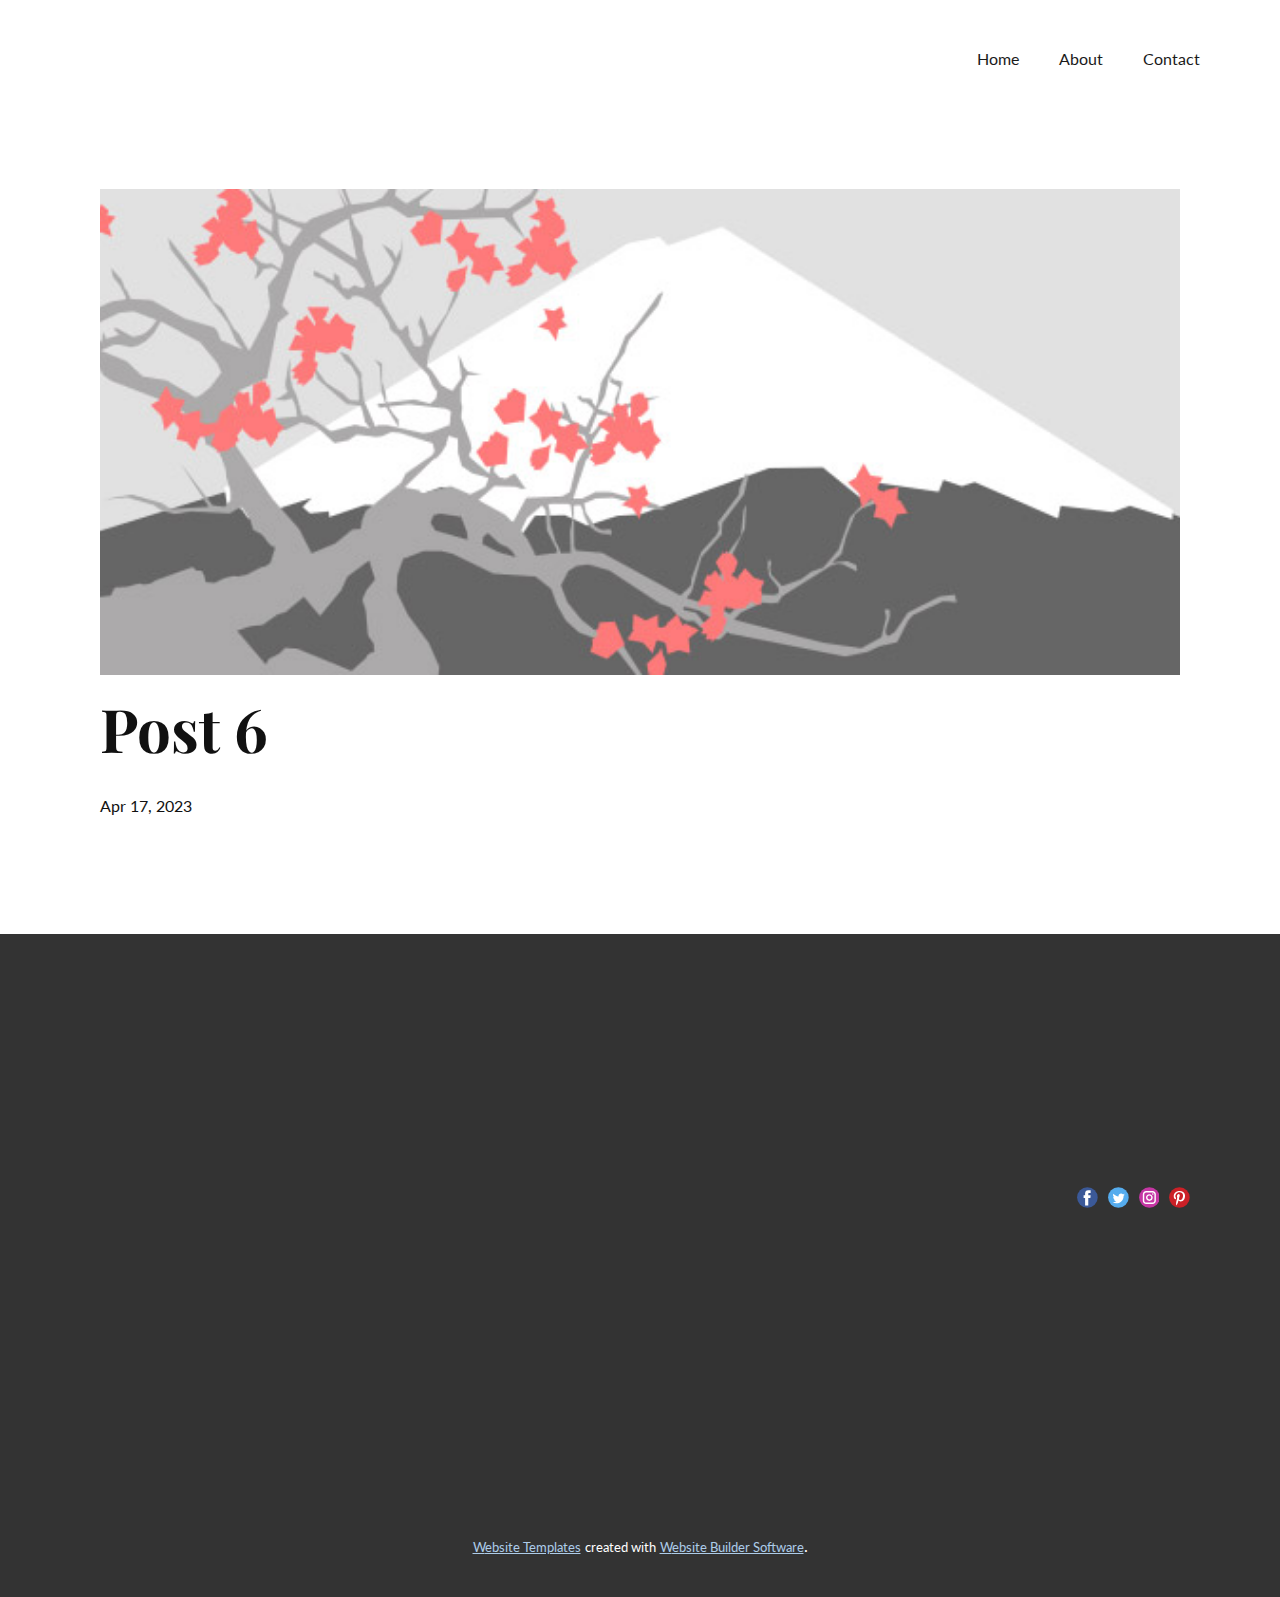
<file: blog/post-6.html>
<!DOCTYPE html>
<html style="font-size: 16px;" lang="en"><head>
    <meta name="viewport" content="width=device-width, initial-scale=1.0">
    <meta charset="utf-8">
    <meta name="keywords" content="Post 1 Headline">
    <meta name="description" content="">
    <title>Post 6</title>
    <link rel="stylesheet" href="../nicepage.css" media="screen">
<link rel="stylesheet" href="../Post-Template.css" media="screen">
    <script class="u-script" type="text/javascript" src="../jquery.js" defer=""></script>
    <script class="u-script" type="text/javascript" src="../nicepage.js" defer=""></script>
    <meta name="generator" content="Nicepage 5.8.2, nicepage.com">
    <link id="u-theme-google-font" rel="stylesheet" href="https://fonts.googleapis.com/css?family=Playfair+Display:400,400i,500,500i,600,600i,700,700i,800,800i,900,900i|Lato:100,100i,300,300i,400,400i,700,700i,900,900i">
    <link id="u-page-google-font" rel="stylesheet" href="https://fonts.googleapis.com/css?family=Playfair+Display:400,400i,500,500i,600,600i,700,700i,800,800i,900,900i">
    
    
    <script type="application/ld+json">{
		"@context": "http://schema.org",
		"@type": "Organization",
		"name": "",
		"sameAs": [
				"https://www.facebook.com/settings?tab=profile&section=username",
				"ramanathan_karthi"
		]
}</script>
    <meta name="theme-color" content="#478ac9">
  <meta data-intl-tel-input-cdn-path="intlTelInput/"></head>
  <body class="u-body u-xl-mode" data-lang="en"><header class=" u-border-no-bottom u-border-no-left u-border-no-right u-border-no-top u-clearfix u-header u-section-row-container" id="sec-c67f" style="background-image: none"><div class="u-section-rows">
        <div class="u-container-align-center u-section-row" id="sec-1e56">
          <div class="u-clearfix u-sheet u-sheet-1"></div>
          
          
          
          
          
        </div>
        <div class="u-clearfix u-section-row" data-animation-name="" data-animation-duration="0" data-animation-delay="0" data-animation-direction="" id="sec-e9bb">
          <div class="u-clearfix u-sheet u-sheet-2">
            <nav class="u-menu u-menu-hamburger u-offcanvas u-menu-1">
              <div class="menu-collapse" style="font-size: 1rem; letter-spacing: 0px;">
                <a class="u-button-style u-custom-left-right-menu-spacing u-custom-padding-bottom u-custom-text-active-color u-custom-text-hover-color u-custom-top-bottom-menu-spacing u-nav-link u-text-active-palette-1-base u-text-hover-palette-2-base" href="#">
                  <svg class="u-svg-link" viewBox="0 0 24 24"><use xmlns:xlink="http://www.w3.org/1999/xlink" xlink:href="#menu-hamburger"></use></svg>
                  <svg class="u-svg-content" version="1.1" id="menu-hamburger" viewBox="0 0 16 16" x="0px" y="0px" xmlns:xlink="http://www.w3.org/1999/xlink" xmlns="http://www.w3.org/2000/svg"><g><rect y="1" width="16" height="2"></rect><rect y="7" width="16" height="2"></rect><rect y="13" width="16" height="2"></rect>
</g></svg>
                </a>
              </div>
              <div class="u-custom-menu u-nav-container">
                <ul class="u-nav u-spacing-20 u-unstyled u-nav-1"><li class="u-nav-item"><a class="u-button-style u-nav-link u-text-active-white u-text-grey-90 u-text-hover-white" href="../Home.html" style="padding: 10px;">Home</a><div class="u-nav-popup"><ul class="u-h-spacing-20 u-nav u-unstyled u-v-spacing-10 u-nav-2"><li class="u-nav-item"><a class="u-button-style u-nav-link u-white" href="../mailto:Ramanathan.karthi333@gmail.com">Ram</a>
</li></ul>
</div>
</li><li class="u-nav-item"><a class="u-button-style u-nav-link u-text-active-white u-text-grey-90 u-text-hover-white" href="../blog/post.html" style="padding: 10px;">About</a>
</li><li class="u-nav-item"><a class="u-button-style u-nav-link u-text-active-white u-text-grey-90 u-text-hover-white" href="#" style="padding: 10px;">Contact</a>
</li></ul>
              </div>
              <div class="u-custom-menu u-nav-container-collapse">
                <div class="u-black u-container-style u-inner-container-layout u-opacity u-opacity-95 u-sidenav">
                  <div class="u-inner-container-layout u-sidenav-overflow">
                    <div class="u-menu-close"></div>
                    <ul class="u-align-center u-nav u-popupmenu-items u-unstyled u-nav-3"><li class="u-nav-item"><a class="u-button-style u-nav-link" href="../Home.html">Home</a><div class="u-nav-popup"><ul class="u-h-spacing-20 u-nav u-unstyled u-v-spacing-10 u-nav-4"><li class="u-nav-item"><a class="u-button-style u-nav-link" href="../mailto:Ramanathan.karthi333@gmail.com">Ram</a>
</li></ul>
</div>
</li><li class="u-nav-item"><a class="u-button-style u-nav-link" href="../blog/post.html">About</a>
</li><li class="u-nav-item"><a class="u-button-style u-nav-link" href="#">Contact</a>
</li></ul>
                  </div>
                </div>
                <div class="u-black u-menu-overlay u-opacity u-opacity-70"></div>
              </div>
            </nav>
          </div>
          
          
          
          
          
        </div>
      </div></header>
    <section class="u-align-center u-clearfix u-section-1" id="sec-f8eb">
      <div class="u-clearfix u-sheet u-valign-middle-md u-valign-middle-sm u-valign-middle-xs u-sheet-1"><!--post_details--><!--post_details_options_json--><!--{"source":""}--><!--/post_details_options_json--><!--blog_post-->
        <div class="u-container-style u-expanded-width u-post-details u-post-details-1">
          <div class="u-container-layout u-valign-middle u-container-layout-1"><!--blog_post_image-->
            <img alt="" class="u-blog-control u-expanded-width u-image u-image-default u-image-1" src="../images/0fd3416c.jpeg"><!--/blog_post_image--><!--blog_post_header-->
            <h2 class="u-blog-control u-text u-text-1">Post 6</h2><!--/blog_post_header--><!--blog_post_metadata-->
            <div class="u-blog-control u-metadata u-metadata-1"><!--blog_post_metadata_date-->
              <span class="u-meta-date u-meta-icon">Apr 17, 2023</span><!--/blog_post_metadata_date--><!--blog_post_metadata_category-->
              <!--/blog_post_metadata_category--><!--blog_post_metadata_comments-->
              <!--/blog_post_metadata_comments-->
            </div><!--/blog_post_metadata--><!--blog_post_content-->
            <div class="u-align-justify u-blog-control u-post-content u-text u-text-2 fr-view">
  
  </div><!--/blog_post_content-->
          </div>
        </div><!--/blog_post--><!--/post_details-->
      </div>
    </section>
    
    
    <footer class="u-clearfix u-footer u-grey-80" id="sec-b7f2"><div class="u-clearfix u-sheet u-sheet-1">
        <div class="u-social-icons u-spacing-10 u-social-icons-1">
          <a class="u-social-url" title="facebook" target="_blank" href="https://www.facebook.com/settings?tab=profile&amp;section=username"><span class="u-icon u-social-facebook u-social-icon u-icon-1"><svg class="u-svg-link" preserveAspectRatio="xMidYMin slice" viewBox="0 0 112 112" style=""><use xmlns:xlink="http://www.w3.org/1999/xlink" xlink:href="#svg-86aa"></use></svg><svg class="u-svg-content" viewBox="0 0 112 112" x="0" y="0" id="svg-86aa"><circle fill="currentColor" cx="56.1" cy="56.1" r="55"></circle><path fill="#FFFFFF" d="M73.5,31.6h-9.1c-1.4,0-3.6,0.8-3.6,3.9v8.5h12.6L72,58.3H60.8v40.8H43.9V58.3h-8V43.9h8v-9.2
      c0-6.7,3.1-17,17-17h12.5v13.9H73.5z"></path></svg></span>
          </a>
          <a class="u-social-url" title="twitter" target="_blank" href=""><span class="u-icon u-social-icon u-social-twitter u-icon-2"><svg class="u-svg-link" preserveAspectRatio="xMidYMin slice" viewBox="0 0 112 112" style=""><use xmlns:xlink="http://www.w3.org/1999/xlink" xlink:href="#svg-5099"></use></svg><svg class="u-svg-content" viewBox="0 0 112 112" x="0" y="0" id="svg-5099"><circle fill="currentColor" class="st0" cx="56.1" cy="56.1" r="55"></circle><path fill="#FFFFFF" d="M83.8,47.3c0,0.6,0,1.2,0,1.7c0,17.7-13.5,38.2-38.2,38.2C38,87.2,31,85,25,81.2c1,0.1,2.1,0.2,3.2,0.2
      c6.3,0,12.1-2.1,16.7-5.7c-5.9-0.1-10.8-4-12.5-9.3c0.8,0.2,1.7,0.2,2.5,0.2c1.2,0,2.4-0.2,3.5-0.5c-6.1-1.2-10.8-6.7-10.8-13.1
      c0-0.1,0-0.1,0-0.2c1.8,1,3.9,1.6,6.1,1.7c-3.6-2.4-6-6.5-6-11.2c0-2.5,0.7-4.8,1.8-6.7c6.6,8.1,16.5,13.5,27.6,14
      c-0.2-1-0.3-2-0.3-3.1c0-7.4,6-13.4,13.4-13.4c3.9,0,7.3,1.6,9.8,4.2c3.1-0.6,5.9-1.7,8.5-3.3c-1,3.1-3.1,5.8-5.9,7.4
      c2.7-0.3,5.3-1,7.7-2.1C88.7,43,86.4,45.4,83.8,47.3z"></path></svg></span>
          </a>
          <a class="u-social-url" title="instagram" target="_blank" href="../ramanathan_karthi"><span class="u-icon u-social-icon u-social-instagram u-icon-3"><svg class="u-svg-link" preserveAspectRatio="xMidYMin slice" viewBox="0 0 112 112" style=""><use xmlns:xlink="http://www.w3.org/1999/xlink" xlink:href="#svg-0805"></use></svg><svg class="u-svg-content" viewBox="0 0 112 112" x="0" y="0" id="svg-0805"><circle fill="currentColor" cx="56.1" cy="56.1" r="55"></circle><path fill="#FFFFFF" d="M55.9,38.2c-9.9,0-17.9,8-17.9,17.9C38,66,46,74,55.9,74c9.9,0,17.9-8,17.9-17.9C73.8,46.2,65.8,38.2,55.9,38.2
      z M55.9,66.4c-5.7,0-10.3-4.6-10.3-10.3c-0.1-5.7,4.6-10.3,10.3-10.3c5.7,0,10.3,4.6,10.3,10.3C66.2,61.8,61.6,66.4,55.9,66.4z"></path><path fill="#FFFFFF" d="M74.3,33.5c-2.3,0-4.2,1.9-4.2,4.2s1.9,4.2,4.2,4.2s4.2-1.9,4.2-4.2S76.6,33.5,74.3,33.5z"></path><path fill="#FFFFFF" d="M73.1,21.3H38.6c-9.7,0-17.5,7.9-17.5,17.5v34.5c0,9.7,7.9,17.6,17.5,17.6h34.5c9.7,0,17.5-7.9,17.5-17.5V38.8
      C90.6,29.1,82.7,21.3,73.1,21.3z M83,73.3c0,5.5-4.5,9.9-9.9,9.9H38.6c-5.5,0-9.9-4.5-9.9-9.9V38.8c0-5.5,4.5-9.9,9.9-9.9h34.5
      c5.5,0,9.9,4.5,9.9,9.9V73.3z"></path></svg></span>
          </a>
          <a class="u-social-url" title="pinterest" target="_blank" href=""><span class="u-icon u-social-icon u-social-pinterest u-icon-4"><svg class="u-svg-link" preserveAspectRatio="xMidYMin slice" viewBox="0 0 112 112" style=""><use xmlns:xlink="http://www.w3.org/1999/xlink" xlink:href="#svg-b6cc"></use></svg><svg class="u-svg-content" viewBox="0 0 112 112" x="0" y="0" id="svg-b6cc"><circle fill="currentColor" cx="56.1" cy="56.1" r="55"></circle><path fill="#FFFFFF" d="M61.1,76.9c-4.7-0.3-6.7-2.7-10.3-5c-2,10.7-4.6,20.9-11.9,26.2c-2.2-16.1,3.3-28.2,5.9-41
      c-4.4-7.5,0.6-22.5,9.9-18.8c11.6,4.6-10,27.8,4.4,30.7C74.2,72,80.3,42.8,71,33.4C57.5,19.6,31.7,33,34.9,52.6
      c0.8,4.8,5.8,6.2,2,12.9c-8.7-1.9-11.2-8.8-10.9-17.8C26.5,32.8,39.3,22.5,52.2,21c16.3-1.9,31.6,5.9,33.7,21.2
      C88.2,59.5,78.6,78.2,61.1,76.9z"></path></svg></span>
          </a>
        </div>
      </div></footer>
    <section class="u-backlink u-clearfix u-grey-80">
      <a class="u-link" href="https://nicepage.com/website-templates" target="_blank">
        <span>Website Templates</span>
      </a>
      <p class="u-text">
        <span>created with</span>
      </p>
      <a class="u-link" href="" target="_blank">
        <span>Website Builder Software</span>
      </a>. 
    </section>
  
</body></html>
</file>
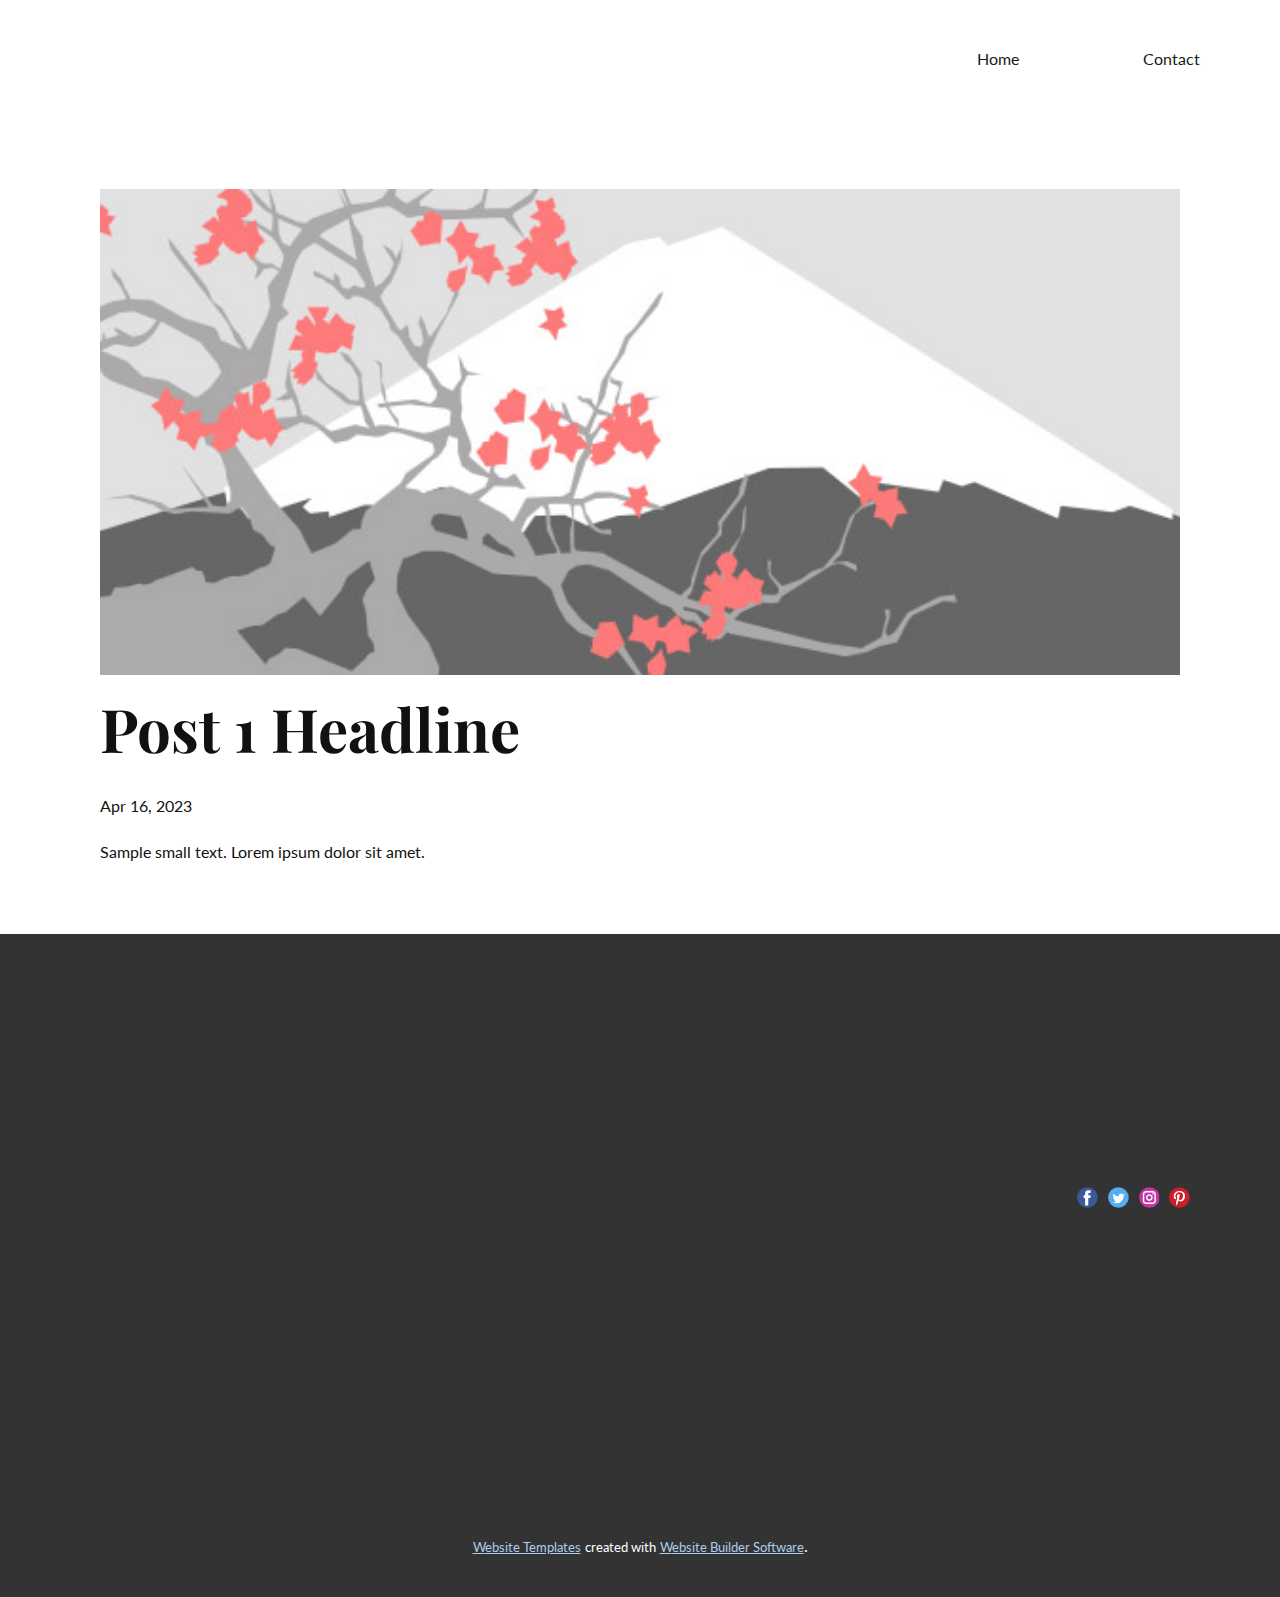
<file: blog/post.html>
<!DOCTYPE html>
<html style="font-size: 16px;" lang="en"><head>
    <meta name="viewport" content="width=device-width, initial-scale=1.0">
    <meta charset="utf-8">
    <meta name="keywords" content="Post 1 Headline">
    <meta name="description" content="">
    <title>Post 1 Headline</title>
    <link rel="stylesheet" href="../nicepage.css" media="screen">
<link rel="stylesheet" href="../Post-Template.css" media="screen">
    <script class="u-script" type="text/javascript" src="../jquery.js" defer=""></script>
    <script class="u-script" type="text/javascript" src="../nicepage.js" defer=""></script>
    <meta name="generator" content="Nicepage 5.8.2, nicepage.com">
    <link id="u-theme-google-font" rel="stylesheet" href="https://fonts.googleapis.com/css?family=Playfair+Display:400,400i,500,500i,600,600i,700,700i,800,800i,900,900i|Lato:100,100i,300,300i,400,400i,700,700i,900,900i">
    <link id="u-page-google-font" rel="stylesheet" href="https://fonts.googleapis.com/css?family=Playfair+Display:400,400i,500,500i,600,600i,700,700i,800,800i,900,900i">
    
    
    <script type="application/ld+json">{
		"@context": "http://schema.org",
		"@type": "Organization",
		"name": "",
		"sameAs": [
				"https://www.facebook.com/settings?tab=profile&section=username",
				"ramanathan_karthi"
		]
}</script>
    <meta name="theme-color" content="#478ac9">
  <meta data-intl-tel-input-cdn-path="intlTelInput/"></head>
  <body class="u-body u-xl-mode" data-lang="en"><header class=" u-border-no-bottom u-border-no-left u-border-no-right u-border-no-top u-clearfix u-header u-section-row-container" id="sec-c67f" style="background-image: none"><div class="u-section-rows">
        <div class="u-container-align-center u-section-row" id="sec-1e56">
          <div class="u-clearfix u-sheet u-sheet-1"></div>
          
          
          
          
          
        </div>
        <div class="u-clearfix u-section-row" data-animation-name="" data-animation-duration="0" data-animation-delay="0" data-animation-direction="" id="sec-e9bb">
          <div class="u-clearfix u-sheet u-sheet-2">
            <nav class="u-menu u-menu-hamburger u-offcanvas u-menu-1">
              <div class="menu-collapse" style="font-size: 1rem; letter-spacing: 0px;">
                <a class="u-button-style u-custom-left-right-menu-spacing u-custom-padding-bottom u-custom-text-active-color u-custom-text-hover-color u-custom-top-bottom-menu-spacing u-nav-link u-text-active-palette-1-base u-text-hover-palette-2-base" href="#">
                  <svg class="u-svg-link" viewBox="0 0 24 24"><use xmlns:xlink="http://www.w3.org/1999/xlink" xlink:href="#menu-hamburger"></use></svg>
                  <svg class="u-svg-content" version="1.1" id="menu-hamburger" viewBox="0 0 16 16" x="0px" y="0px" xmlns:xlink="http://www.w3.org/1999/xlink" xmlns="http://www.w3.org/2000/svg"><g><rect y="1" width="16" height="2"></rect><rect y="7" width="16" height="2"></rect><rect y="13" width="16" height="2"></rect>
</g></svg>
                </a>
              </div>
              <div class="u-custom-menu u-nav-container">
                <ul class="u-nav u-spacing-20 u-unstyled u-nav-1"><li class="u-nav-item"><a class="u-button-style u-nav-link u-text-active-white u-text-grey-90 u-text-hover-white" href="../Home.html" style="padding: 10px;">Home</a><div class="u-nav-popup"><ul class="u-h-spacing-20 u-nav u-unstyled u-v-spacing-10 u-nav-2"><li class="u-nav-item"><a class="u-button-style u-nav-link u-white" href="../mailto:Ramanathan.karthi333@gmail.com">Ram</a>
</li></ul>
</div>
</li><li class="u-nav-item"><a class="u-button-style u-nav-link u-text-active-white u-text-grey-90 u-text-hover-white" href="../blog/post.html" style="padding: 10px;">About</a>
</li><li class="u-nav-item"><a class="u-button-style u-nav-link u-text-active-white u-text-grey-90 u-text-hover-white" href="#" style="padding: 10px;">Contact</a>
</li></ul>
              </div>
              <div class="u-custom-menu u-nav-container-collapse">
                <div class="u-black u-container-style u-inner-container-layout u-opacity u-opacity-95 u-sidenav">
                  <div class="u-inner-container-layout u-sidenav-overflow">
                    <div class="u-menu-close"></div>
                    <ul class="u-align-center u-nav u-popupmenu-items u-unstyled u-nav-3"><li class="u-nav-item"><a class="u-button-style u-nav-link" href="../Home.html">Home</a><div class="u-nav-popup"><ul class="u-h-spacing-20 u-nav u-unstyled u-v-spacing-10 u-nav-4"><li class="u-nav-item"><a class="u-button-style u-nav-link" href="../mailto:Ramanathan.karthi333@gmail.com">Ram</a>
</li></ul>
</div>
</li><li class="u-nav-item"><a class="u-button-style u-nav-link" href="../blog/post.html">About</a>
</li><li class="u-nav-item"><a class="u-button-style u-nav-link" href="#">Contact</a>
</li></ul>
                  </div>
                </div>
                <div class="u-black u-menu-overlay u-opacity u-opacity-70"></div>
              </div>
            </nav>
          </div>
          
          
          
          
          
        </div>
      </div></header>
    <section class="u-align-center u-clearfix u-section-1" id="sec-f8eb">
      <div class="u-clearfix u-sheet u-valign-middle-md u-valign-middle-sm u-valign-middle-xs u-sheet-1"><!--post_details--><!--post_details_options_json--><!--{"source":""}--><!--/post_details_options_json--><!--blog_post-->
        <div class="u-container-style u-expanded-width u-post-details u-post-details-1">
          <div class="u-container-layout u-valign-middle u-container-layout-1"><!--blog_post_image-->
            <img alt="" class="u-blog-control u-expanded-width u-image u-image-default u-image-1" src="../images/0fd3416c.jpeg"><!--/blog_post_image--><!--blog_post_header-->
            <h2 class="u-blog-control u-text u-text-1">Post 1 Headline</h2><!--/blog_post_header--><!--blog_post_metadata-->
            <div class="u-blog-control u-metadata u-metadata-1"><!--blog_post_metadata_date-->
              <span class="u-meta-date u-meta-icon">Apr 16, 2023</span><!--/blog_post_metadata_date--><!--blog_post_metadata_category-->
              <!--/blog_post_metadata_category--><!--blog_post_metadata_comments-->
              <!--/blog_post_metadata_comments-->
            </div><!--/blog_post_metadata--><!--blog_post_content-->
            <div class="u-align-justify u-blog-control u-post-content u-text u-text-2 fr-view">
  Sample small text. Lorem ipsum dolor sit amet.
  </div><!--/blog_post_content-->
          </div>
        </div><!--/blog_post--><!--/post_details-->
      </div>
    </section>
    
    
    <footer class="u-clearfix u-footer u-grey-80" id="sec-b7f2"><div class="u-clearfix u-sheet u-sheet-1">
        <div class="u-social-icons u-spacing-10 u-social-icons-1">
          <a class="u-social-url" title="facebook" target="_blank" href="https://www.facebook.com/settings?tab=profile&amp;section=username"><span class="u-icon u-social-facebook u-social-icon u-icon-1"><svg class="u-svg-link" preserveAspectRatio="xMidYMin slice" viewBox="0 0 112 112" style=""><use xmlns:xlink="http://www.w3.org/1999/xlink" xlink:href="#svg-86aa"></use></svg><svg class="u-svg-content" viewBox="0 0 112 112" x="0" y="0" id="svg-86aa"><circle fill="currentColor" cx="56.1" cy="56.1" r="55"></circle><path fill="#FFFFFF" d="M73.5,31.6h-9.1c-1.4,0-3.6,0.8-3.6,3.9v8.5h12.6L72,58.3H60.8v40.8H43.9V58.3h-8V43.9h8v-9.2
      c0-6.7,3.1-17,17-17h12.5v13.9H73.5z"></path></svg></span>
          </a>
          <a class="u-social-url" title="twitter" target="_blank" href=""><span class="u-icon u-social-icon u-social-twitter u-icon-2"><svg class="u-svg-link" preserveAspectRatio="xMidYMin slice" viewBox="0 0 112 112" style=""><use xmlns:xlink="http://www.w3.org/1999/xlink" xlink:href="#svg-5099"></use></svg><svg class="u-svg-content" viewBox="0 0 112 112" x="0" y="0" id="svg-5099"><circle fill="currentColor" class="st0" cx="56.1" cy="56.1" r="55"></circle><path fill="#FFFFFF" d="M83.8,47.3c0,0.6,0,1.2,0,1.7c0,17.7-13.5,38.2-38.2,38.2C38,87.2,31,85,25,81.2c1,0.1,2.1,0.2,3.2,0.2
      c6.3,0,12.1-2.1,16.7-5.7c-5.9-0.1-10.8-4-12.5-9.3c0.8,0.2,1.7,0.2,2.5,0.2c1.2,0,2.4-0.2,3.5-0.5c-6.1-1.2-10.8-6.7-10.8-13.1
      c0-0.1,0-0.1,0-0.2c1.8,1,3.9,1.6,6.1,1.7c-3.6-2.4-6-6.5-6-11.2c0-2.5,0.7-4.8,1.8-6.7c6.6,8.1,16.5,13.5,27.6,14
      c-0.2-1-0.3-2-0.3-3.1c0-7.4,6-13.4,13.4-13.4c3.9,0,7.3,1.6,9.8,4.2c3.1-0.6,5.9-1.7,8.5-3.3c-1,3.1-3.1,5.8-5.9,7.4
      c2.7-0.3,5.3-1,7.7-2.1C88.7,43,86.4,45.4,83.8,47.3z"></path></svg></span>
          </a>
          <a class="u-social-url" title="instagram" target="_blank" href="../ramanathan_karthi"><span class="u-icon u-social-icon u-social-instagram u-icon-3"><svg class="u-svg-link" preserveAspectRatio="xMidYMin slice" viewBox="0 0 112 112" style=""><use xmlns:xlink="http://www.w3.org/1999/xlink" xlink:href="#svg-0805"></use></svg><svg class="u-svg-content" viewBox="0 0 112 112" x="0" y="0" id="svg-0805"><circle fill="currentColor" cx="56.1" cy="56.1" r="55"></circle><path fill="#FFFFFF" d="M55.9,38.2c-9.9,0-17.9,8-17.9,17.9C38,66,46,74,55.9,74c9.9,0,17.9-8,17.9-17.9C73.8,46.2,65.8,38.2,55.9,38.2
      z M55.9,66.4c-5.7,0-10.3-4.6-10.3-10.3c-0.1-5.7,4.6-10.3,10.3-10.3c5.7,0,10.3,4.6,10.3,10.3C66.2,61.8,61.6,66.4,55.9,66.4z"></path><path fill="#FFFFFF" d="M74.3,33.5c-2.3,0-4.2,1.9-4.2,4.2s1.9,4.2,4.2,4.2s4.2-1.9,4.2-4.2S76.6,33.5,74.3,33.5z"></path><path fill="#FFFFFF" d="M73.1,21.3H38.6c-9.7,0-17.5,7.9-17.5,17.5v34.5c0,9.7,7.9,17.6,17.5,17.6h34.5c9.7,0,17.5-7.9,17.5-17.5V38.8
      C90.6,29.1,82.7,21.3,73.1,21.3z M83,73.3c0,5.5-4.5,9.9-9.9,9.9H38.6c-5.5,0-9.9-4.5-9.9-9.9V38.8c0-5.5,4.5-9.9,9.9-9.9h34.5
      c5.5,0,9.9,4.5,9.9,9.9V73.3z"></path></svg></span>
          </a>
          <a class="u-social-url" title="pinterest" target="_blank" href=""><span class="u-icon u-social-icon u-social-pinterest u-icon-4"><svg class="u-svg-link" preserveAspectRatio="xMidYMin slice" viewBox="0 0 112 112" style=""><use xmlns:xlink="http://www.w3.org/1999/xlink" xlink:href="#svg-b6cc"></use></svg><svg class="u-svg-content" viewBox="0 0 112 112" x="0" y="0" id="svg-b6cc"><circle fill="currentColor" cx="56.1" cy="56.1" r="55"></circle><path fill="#FFFFFF" d="M61.1,76.9c-4.7-0.3-6.7-2.7-10.3-5c-2,10.7-4.6,20.9-11.9,26.2c-2.2-16.1,3.3-28.2,5.9-41
      c-4.4-7.5,0.6-22.5,9.9-18.8c11.6,4.6-10,27.8,4.4,30.7C74.2,72,80.3,42.8,71,33.4C57.5,19.6,31.7,33,34.9,52.6
      c0.8,4.8,5.8,6.2,2,12.9c-8.7-1.9-11.2-8.8-10.9-17.8C26.5,32.8,39.3,22.5,52.2,21c16.3-1.9,31.6,5.9,33.7,21.2
      C88.2,59.5,78.6,78.2,61.1,76.9z"></path></svg></span>
          </a>
        </div>
      </div></footer>
    <section class="u-backlink u-clearfix u-grey-80">
      <a class="u-link" href="https://nicepage.com/website-templates" target="_blank">
        <span>Website Templates</span>
      </a>
      <p class="u-text">
        <span>created with</span>
      </p>
      <a class="u-link" href="" target="_blank">
        <span>Website Builder Software</span>
      </a>. 
    </section>
  
</body></html>
</file>
